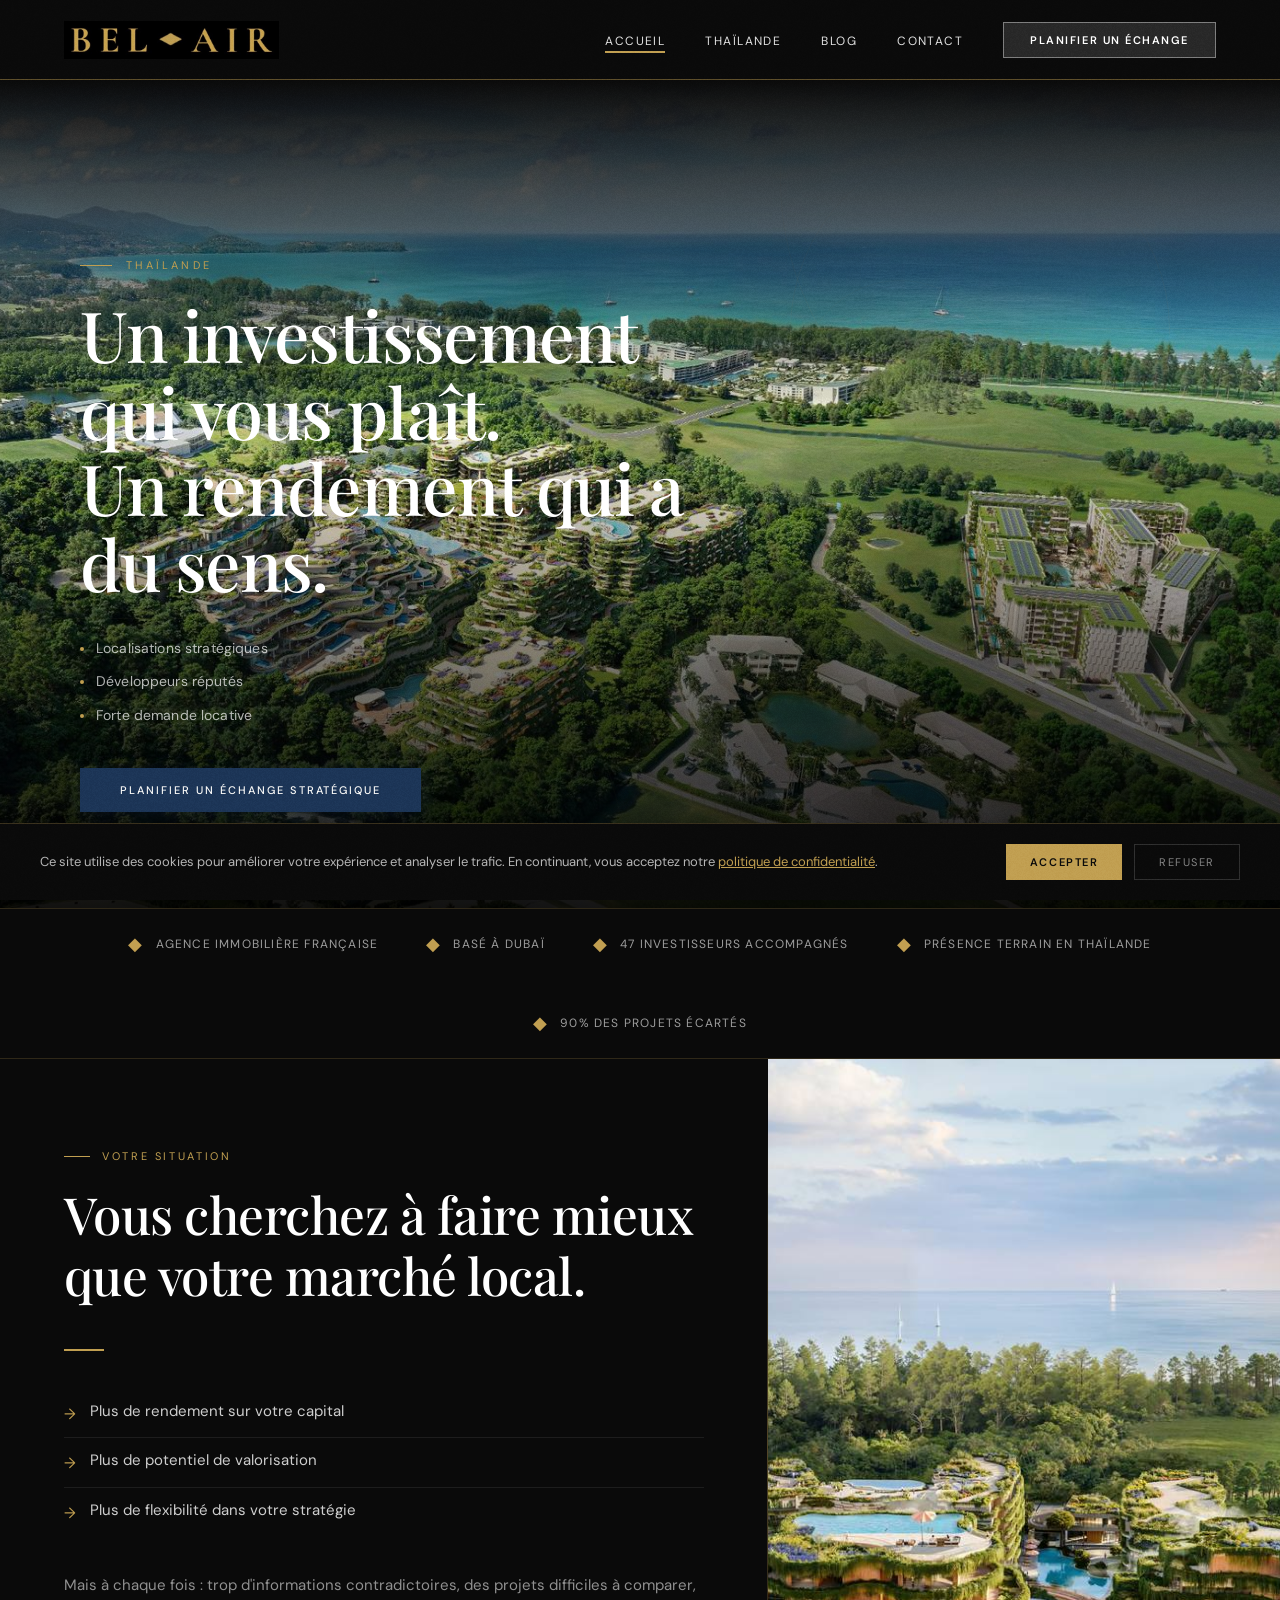
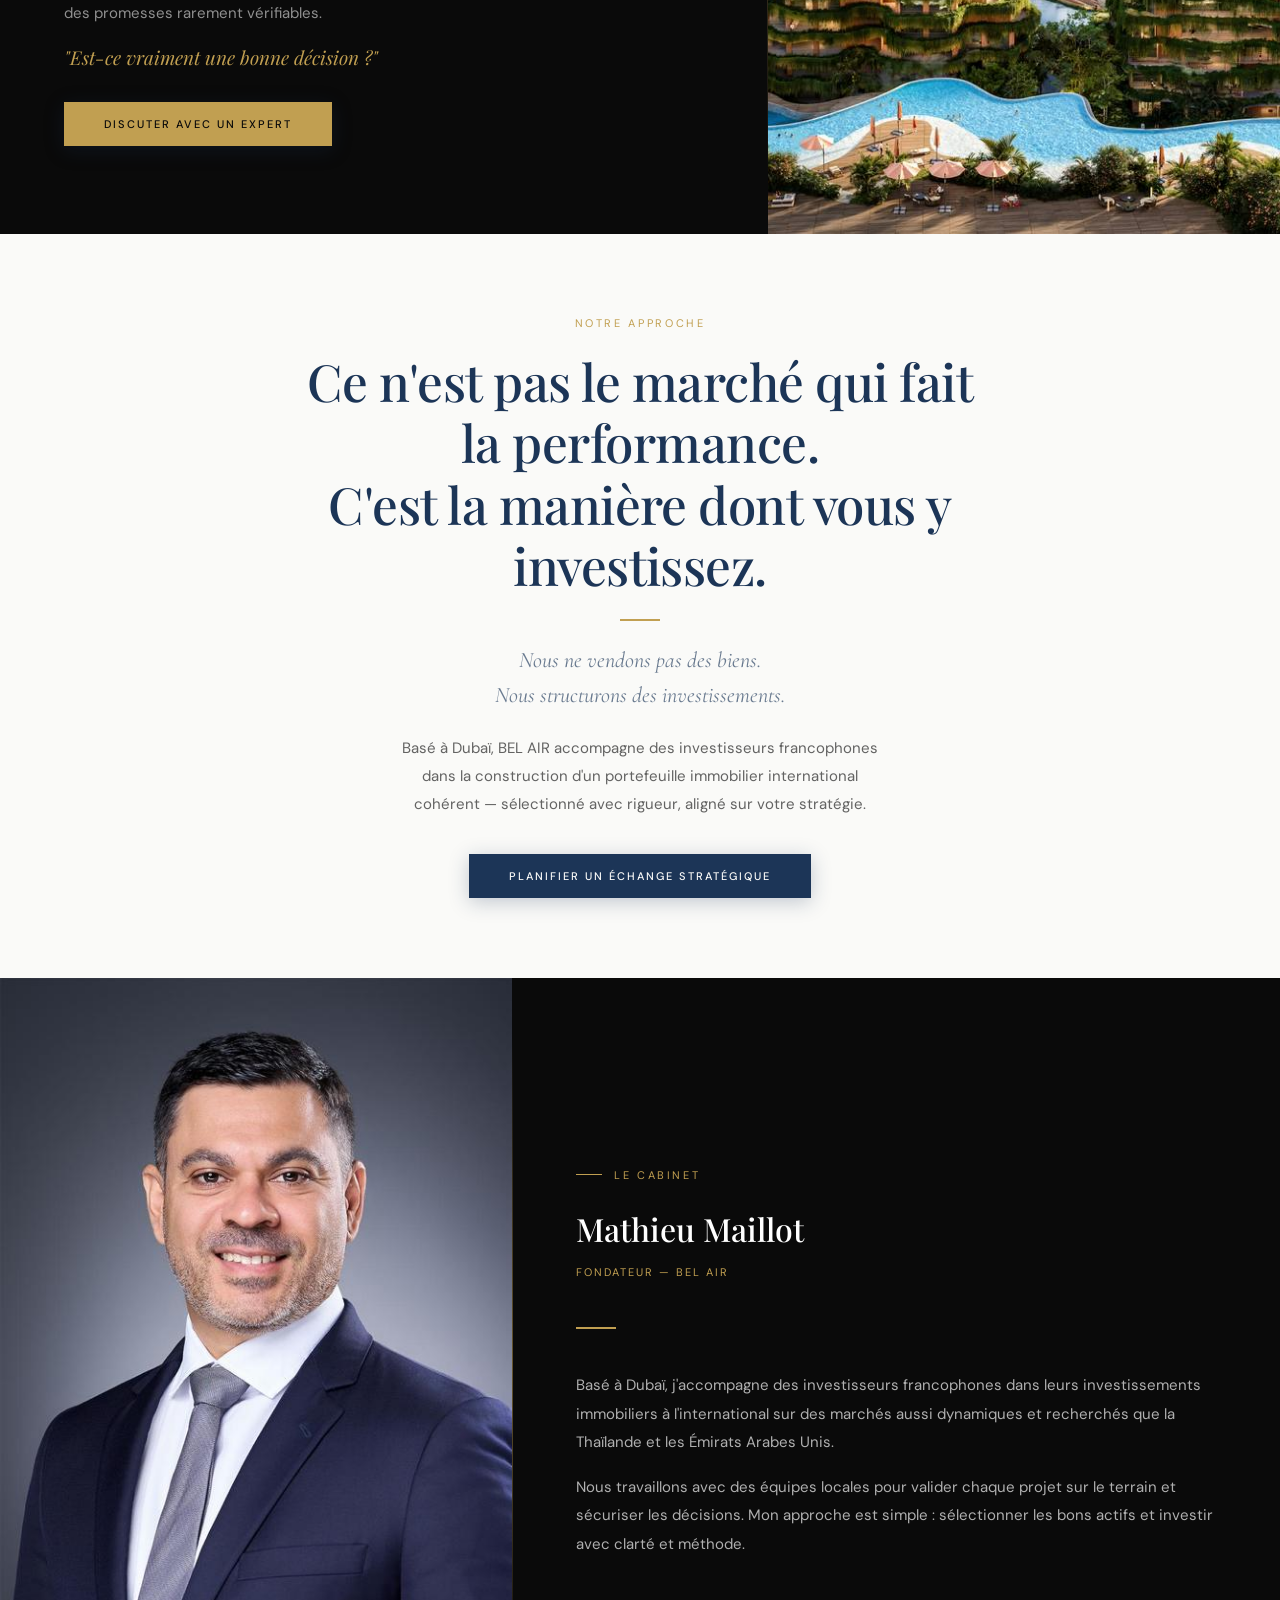
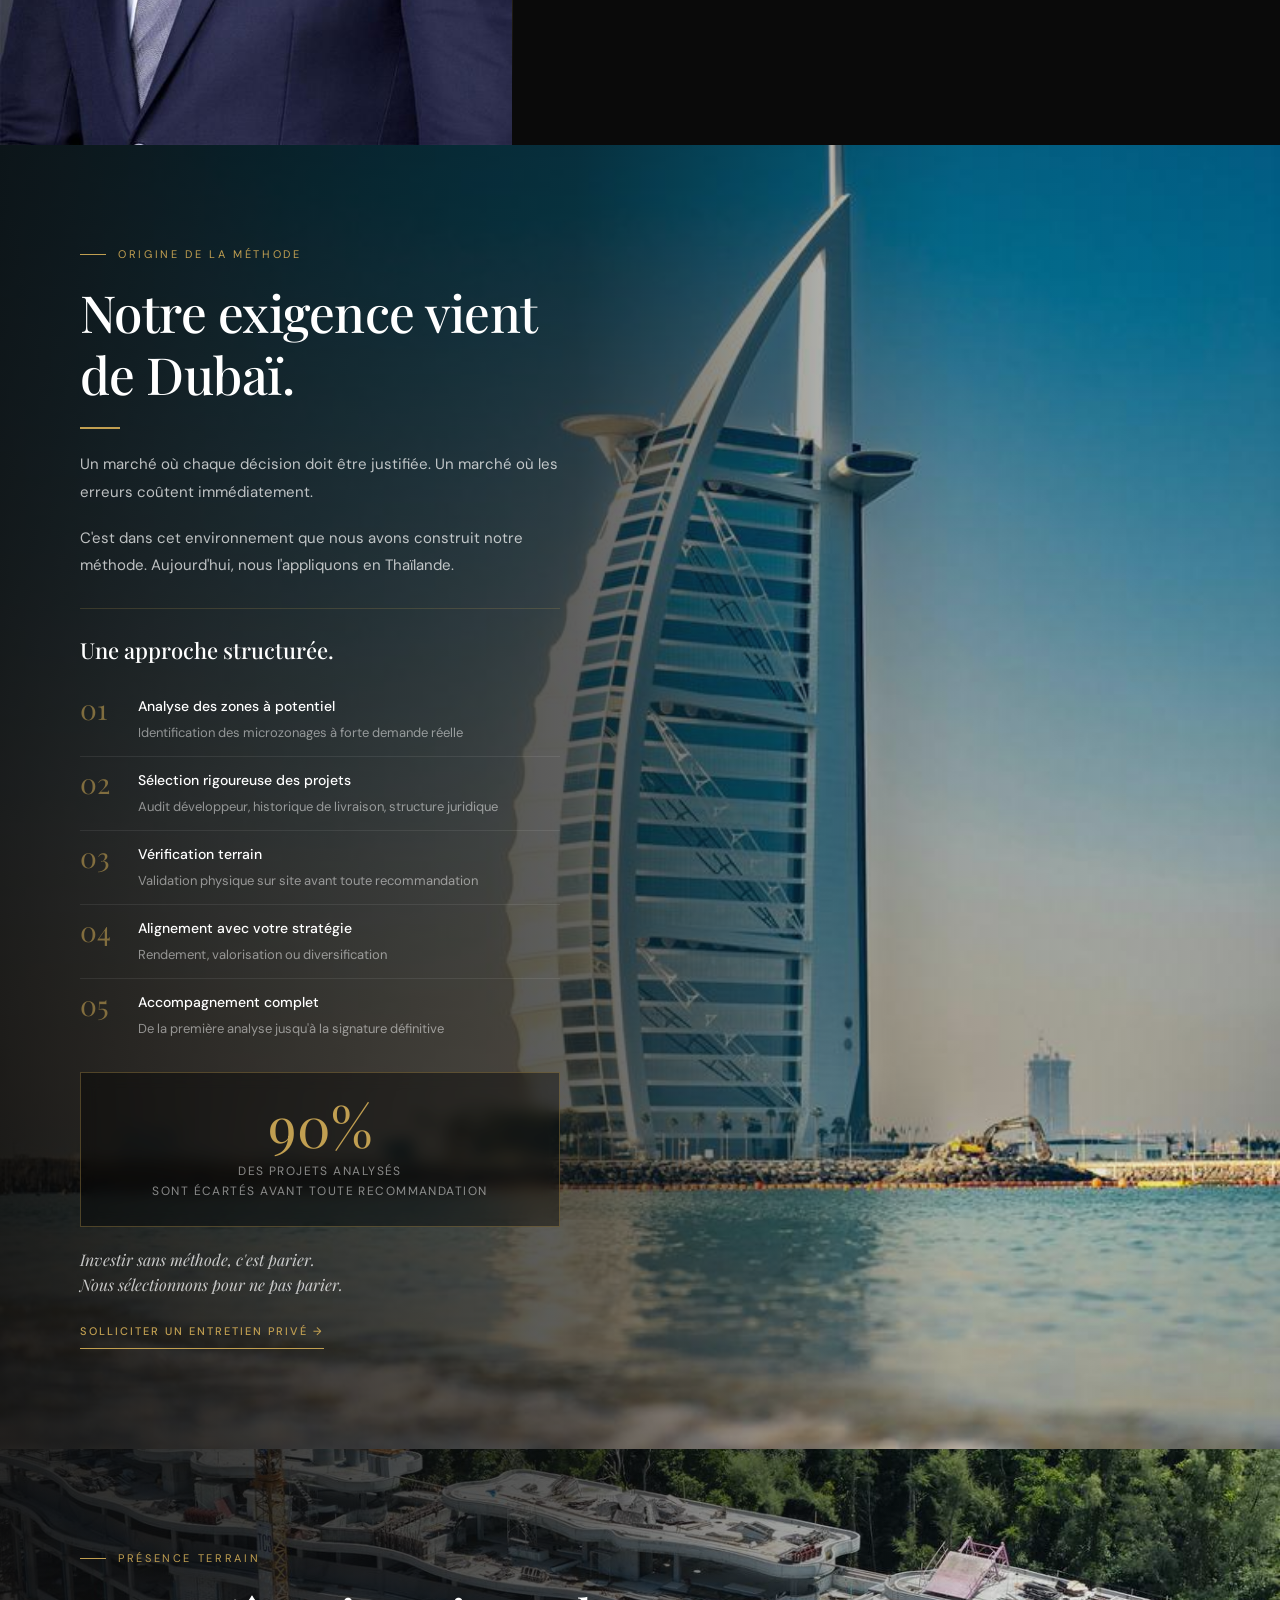
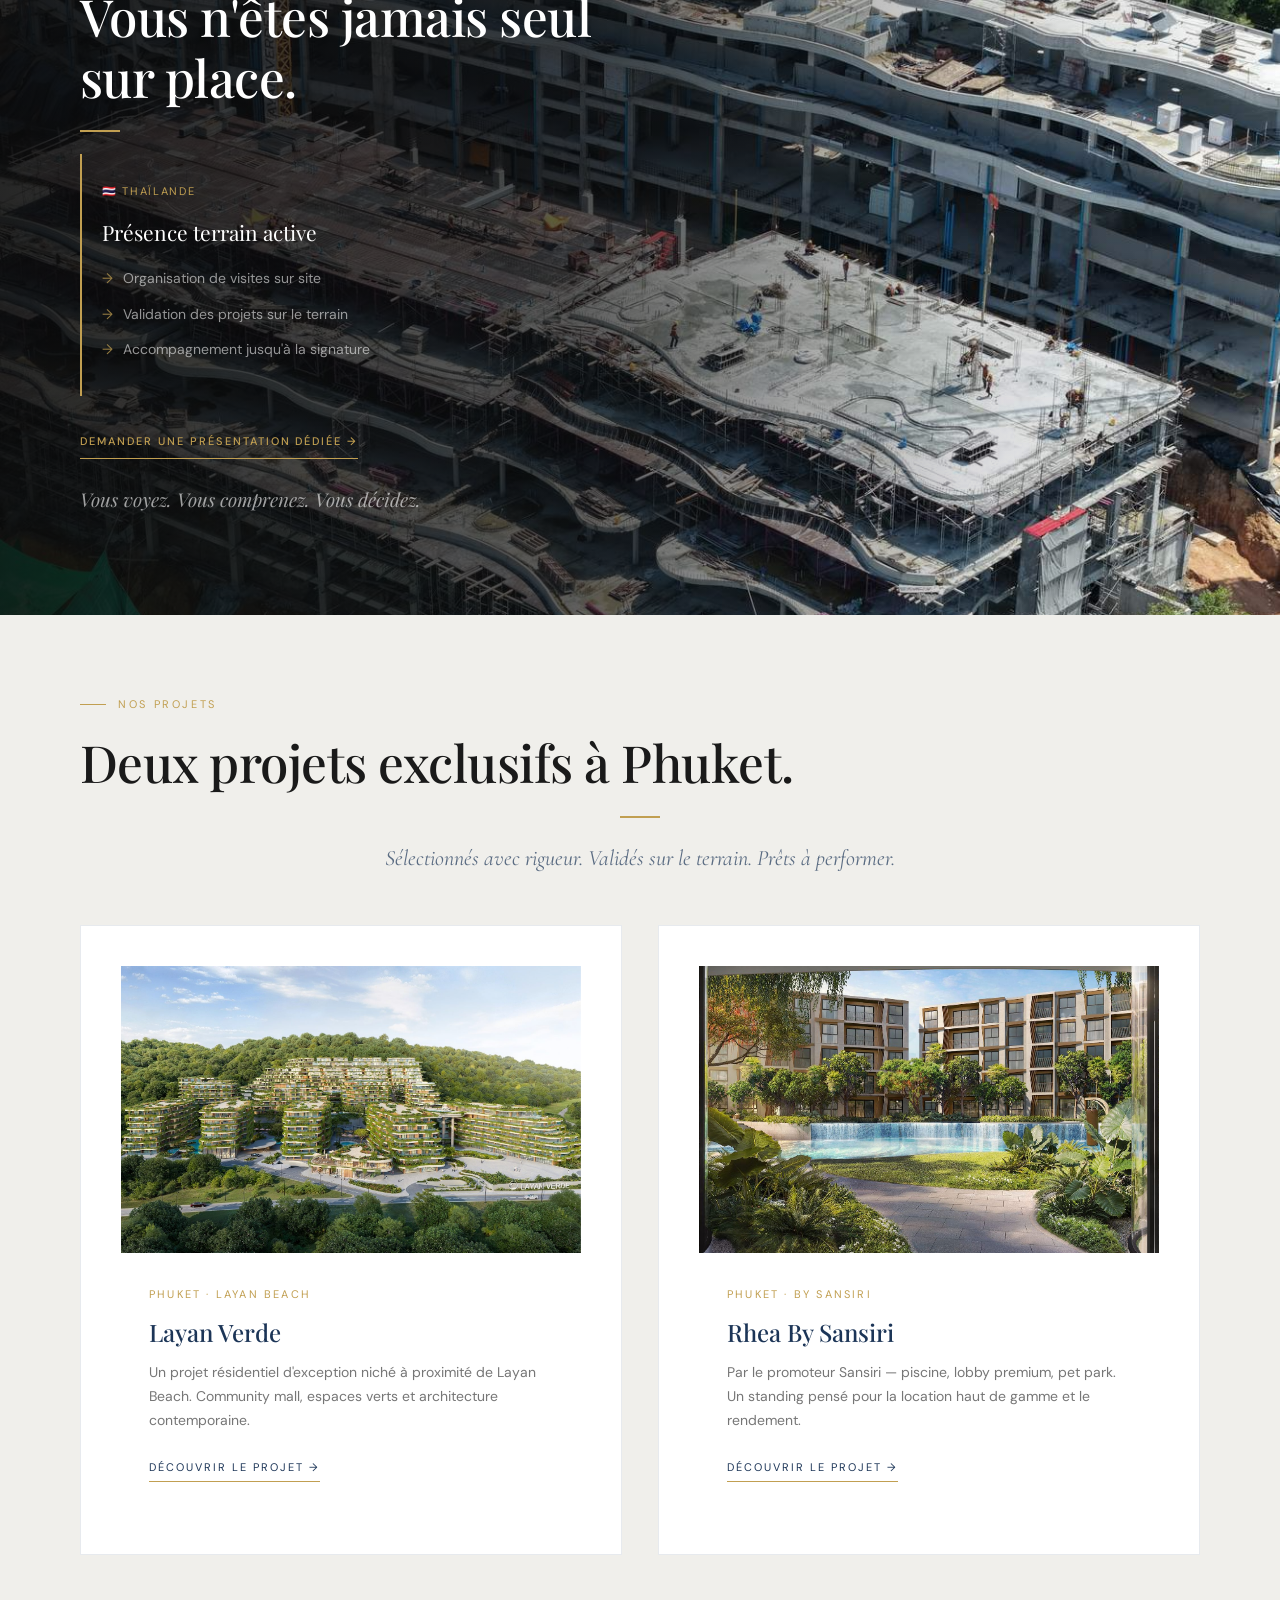
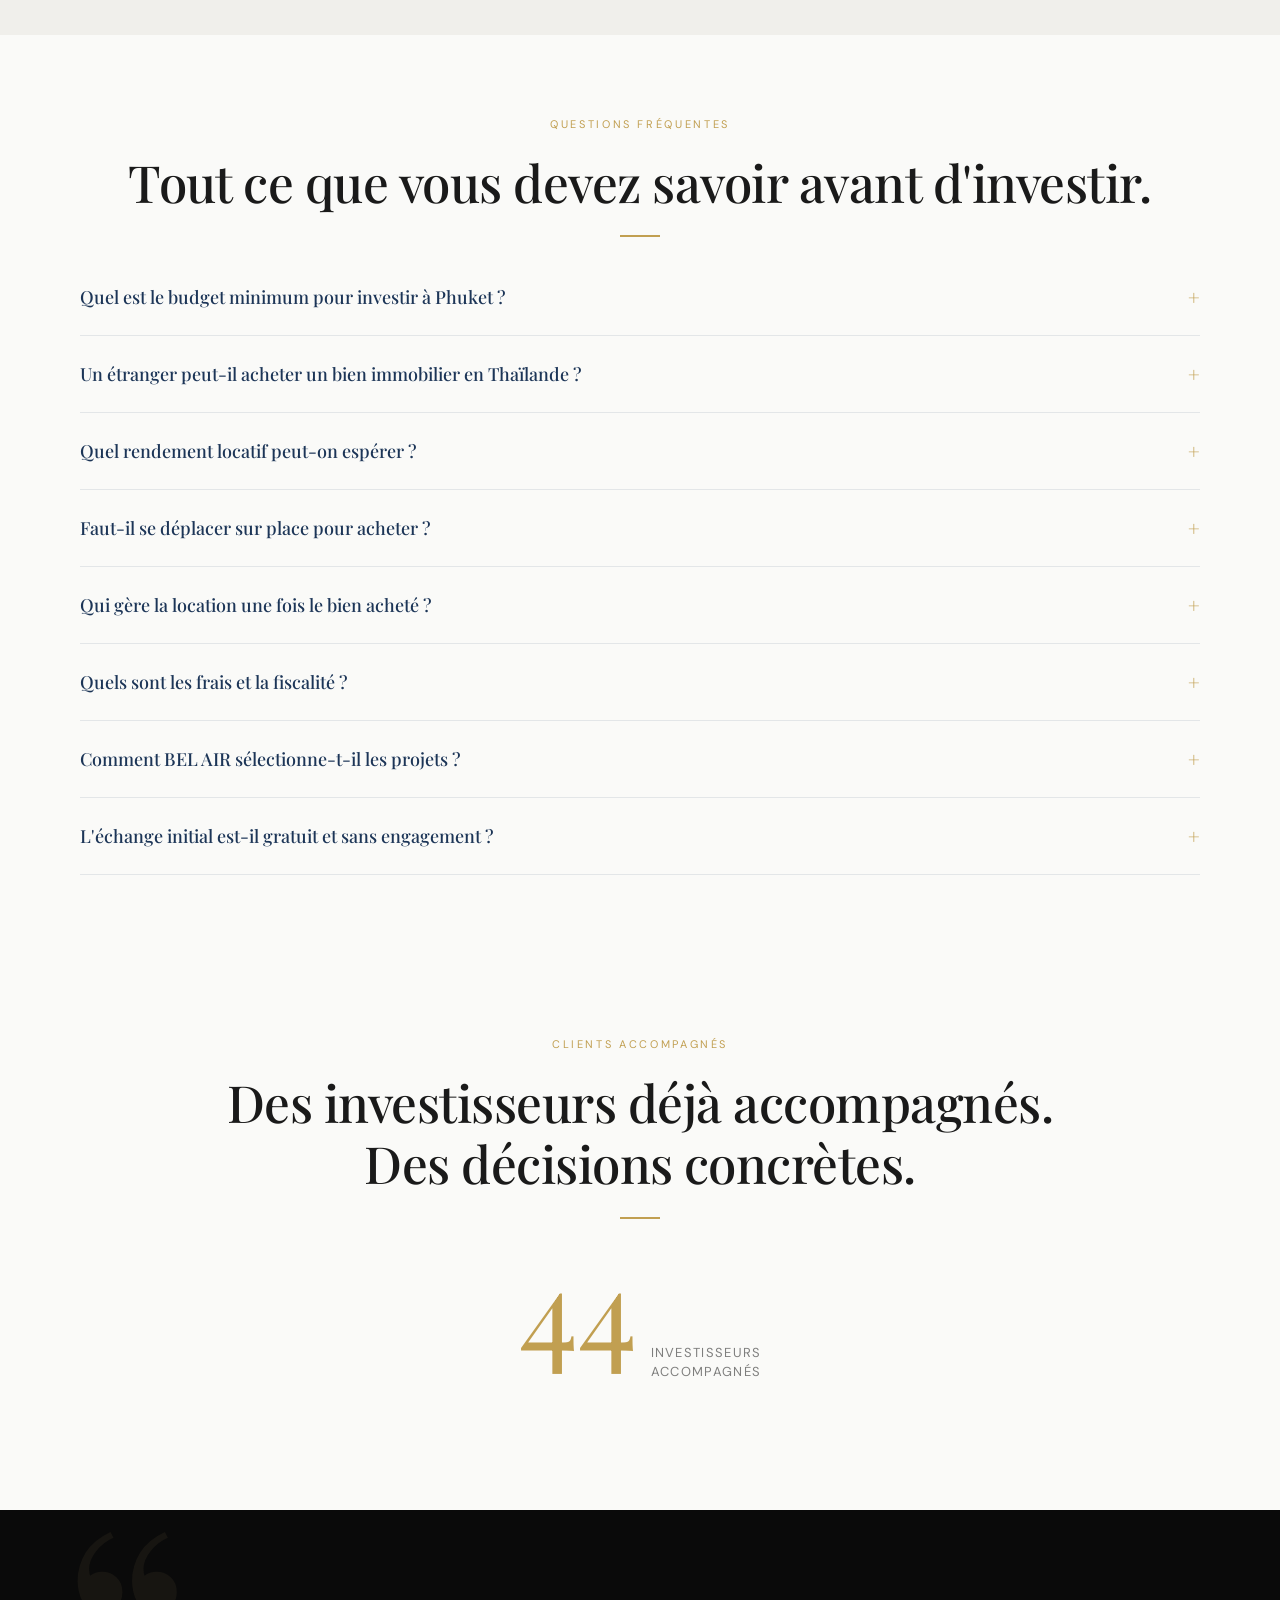
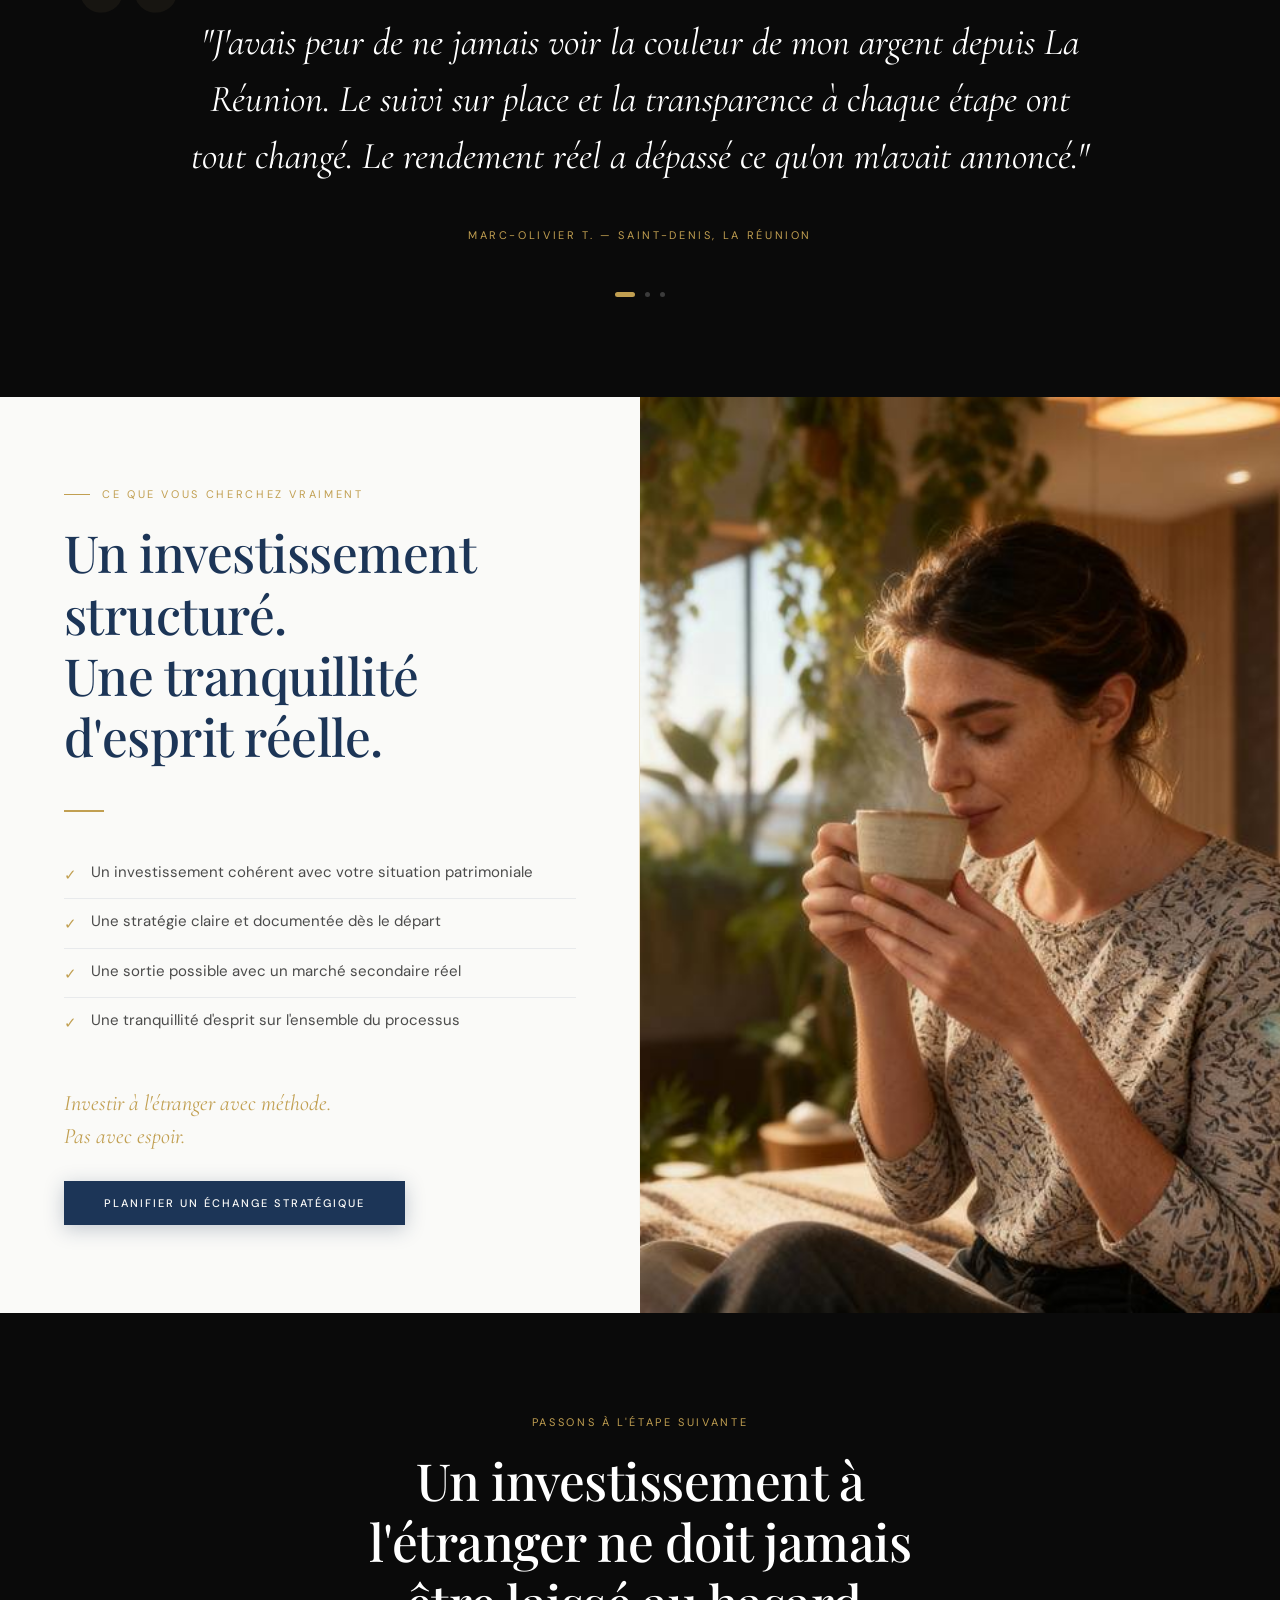
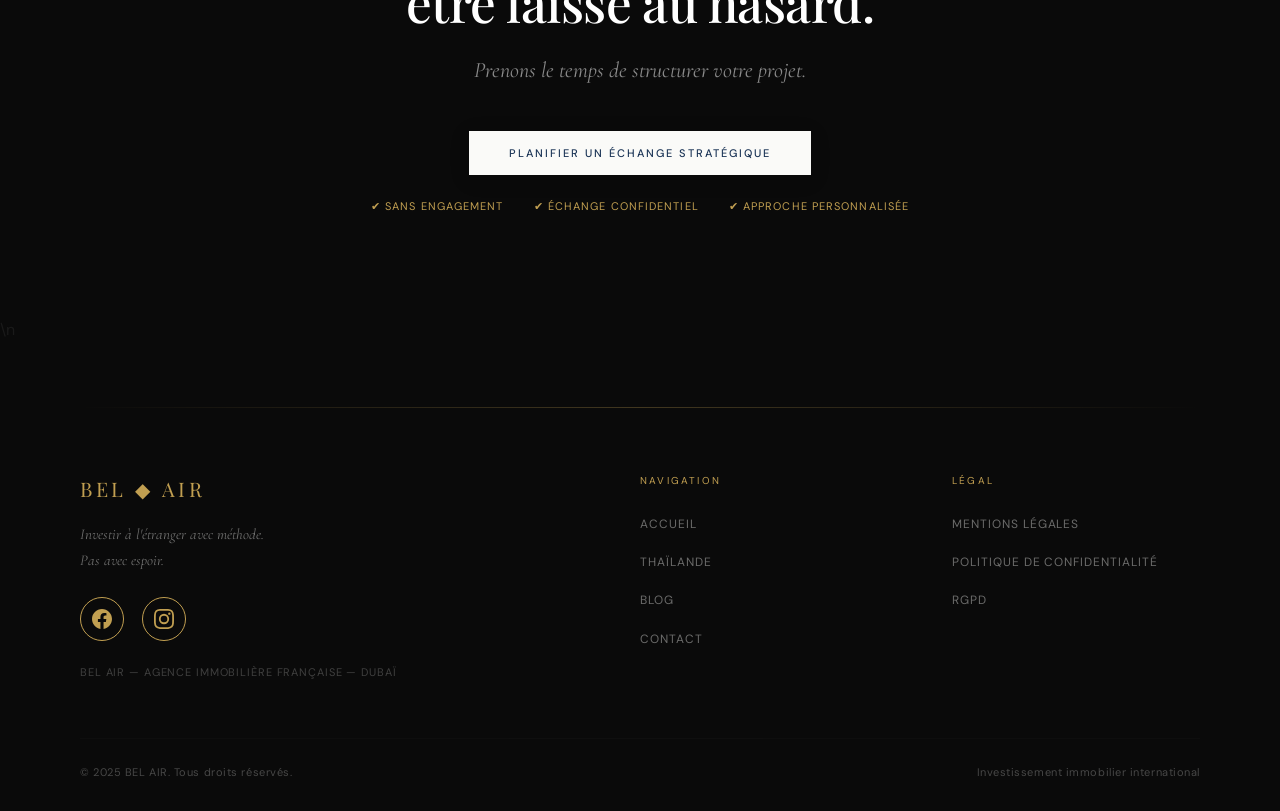
<file: index.html>
<!DOCTYPE html>
<html lang="fr">
<head>
<meta charset="UTF-8">
<meta name="viewport" content="width=device-width, initial-scale=1.0">
<meta name="theme-color" content="#0A0A0A">
<meta name="apple-mobile-web-app-status-bar-style" content="black">
<meta name="description" content="BEL AIR accompagne les investisseurs francophones dans leurs investissements immobiliers en Thaïlande. Cabinet basé à Dubaï. Sélection rigoureuse, présence terrain, accompagnement complet.">
<meta name="keywords" content="BEL AIR, belair, real estate, Réunion, Thaïlande, Phuket, investissement immobilier, investir à l'étranger, immobilier international, BEL AIR, Dubaï, Réunion, La Réunion, DOM-TOM, patrimoine, rendement locatif, investissement premium, real estate, condominium Phuket, Mathieu Maillot">
<meta name="author" content="BEL AIR">
<meta name="robots" content="index, follow">
<meta name="google-site-verification" content="bJjUm_e32xHuKBI3lbX02TAKjCIt1I6JP5qzhAnnUXE" />
<meta property="og:title" content="BEL AIR — Investissement immobilier international premium">
<meta property="og:description" content="Investir à l'étranger avec méthode. Pas avec espoir. Cabinet basé à Dubaï, présence terrain en Thaïlande. 90% des projets analysés sont écartés.">
<meta property="og:type" content="website">
<meta property="og:locale" content="fr_FR">
<meta property="og:site_name" content="BEL AIR">
<meta property="og:image" content="https://www.belair-realestate.com/assets/images/hero-thailand.jpg">
<meta property="og:url" content="https://www.belair-realestate.com">
<meta name="twitter:card" content="summary_large_image">
<meta name="twitter:title" content="BEL AIR — Investissement immobilier international">
<meta name="twitter:image" content="https://www.belair-realestate.com/assets/images/hero-thailand.jpg">
<meta name="twitter:description" content="Investir à l'étranger avec méthode. Pas avec espoir. 47 investisseurs accompagnés. Thaïlande.">
<link rel="alternate" hreflang="fr" href="https://www.belair-realestate.com">
<link rel="canonical" href="https://www.belair-realestate.com">
<link rel="icon" type="image/x-icon" href="favicon.ico">
<link rel="apple-touch-icon" href="assets/images/apple-touch-icon.png">
<title>BEL AIR — Investir à l'étranger avec méthode. Pas avec espoir.</title>
<link rel="preconnect" href="https://fonts.googleapis.com">
<link rel="preconnect" href="https://formspree.io">
<link href="https://fonts.googleapis.com/css2?family=Playfair+Display:ital,wght@0,400;0,500;0,600;1,400;1,500&family=Cormorant+Garamond:ital,wght@0,300;0,400;1,300;1,400&family=DM+Sans:wght@300;400;500&display=swap" rel="stylesheet">
<link rel="stylesheet" href="css/style.css">
<script type="application/ld+json">
{
  "@context": "https://schema.org",
  "@type": "RealEstateAgent",
  "name": "BEL AIR Real Estate",
  "description": "Agence immobilière française spécialisée dans l'investissement immobilier en Thaïlande. Basée à Dubaï, présence terrain à Phuket.",
  "url": "https://www.belair-realestate.com",
  "logo": "https://www.belair-realestate.com/assets/images/logo-nav.jpg",
  "image": "https://www.belair-realestate.com/assets/images/hero-thailand.jpg",
  "email": "mathieu.maillot.pro@gmail.com",
  "founder": {
    "@type": "Person",
    "name": "Mathieu Maillot",
    "jobTitle": "Fondateur"
  },
  "address": {
    "@type": "PostalAddress",
    "addressLocality": "Dubaï",
    "addressCountry": "AE"
  },
  "areaServed": [
    { "@type": "Country", "name": "Thaïlande" },
    { "@type": "City", "name": "Phuket" }
  ],
  "sameAs": [
    "https://www.facebook.com/people/Bel-Air-Real-Estate/61575490752760/",
    "https://www.instagram.com/belair.international/"
  ],
  "priceRange": "110 000€ - 1 000 000€+"
}
</script>
<script type="application/ld+json">
{
  "@context": "https://schema.org",
  "@type": "FAQPage",
  "mainEntity": [
    {"@type":"Question","name":"Quel est le budget minimum pour investir à Phuket ?","acceptedAnswer":{"@type":"Answer","text":"Nos projets démarrent à partir de 110 000 € pour un condominium en pleine propriété (freehold)."}},
    {"@type":"Question","name":"Un étranger peut-il acheter un bien immobilier en Thaïlande ?","acceptedAnswer":{"@type":"Answer","text":"Oui. Les étrangers peuvent acquérir un condominium en pleine propriété (freehold) sans restriction."}},
    {"@type":"Question","name":"Quel rendement locatif peut-on espérer ?","acceptedAnswer":{"@type":"Answer","text":"Nos projets affichent un rendement net de 7 à 10 % par an. La location courte durée peut atteindre 8 à 12 % brut."}},
    {"@type":"Question","name":"Faut-il se déplacer sur place pour acheter ?","acceptedAnswer":{"@type":"Answer","text":"Non, le processus peut être réalisé à distance. Nous recommandons un voyage découverte sur place."}},
    {"@type":"Question","name":"Qui gère la location une fois le bien acheté ?","acceptedAnswer":{"@type":"Answer","text":"Chaque projet dispose d\u0027un gestionnaire locatif intégré (property management)."}},
    {"@type":"Question","name":"Quels sont les frais et la fiscalité ?","acceptedAnswer":{"@type":"Answer","text":"Frais d\u0027acquisition faibles : 1 à 2 % du prix. Pas de taxe foncière significative."}},
    {"@type":"Question","name":"Comment BEL AIR sélectionne-t-il les projets ?","acceptedAnswer":{"@type":"Answer","text":"90 % des projets analysés sont écartés. Méthode en 5 étapes avec audit du promoteur."}},
    {"@type":"Question","name":"L\u0027échange initial est-il gratuit ?","acceptedAnswer":{"@type":"Answer","text":"Oui, 100 % gratuit, confidentiel et sans engagement."}}
  ]
}
</script>
<script type="application/ld+json">
{
  "@context": "https://schema.org",
  "@type": "Blog",
  "name": "BEL AIR — Blog investissement immobilier",
  "url": "https://www.belair-realestate.com/#blog",
  "description": "Analyses de marché, rendement locatif et conseils d'investissement immobilier en Thaïlande par BEL AIR.",
  "publisher": {
    "@type": "Organization",
    "name": "BEL AIR Real Estate",
    "logo": {"@type": "ImageObject", "url": "https://www.belair-realestate.com/assets/images/logo-nav.jpg"}
  },
  "blogPost": [
    {
      "@type": "BlogPosting",
      "headline": "Pourquoi investir à Phuket : opportunités et perspectives pour les étrangers",
      "datePublished": "2025-04-15",
      "author": {"@type": "Person", "name": "Mathieu Maillot"},
      "image": "https://www.belair-realestate.com/assets/images/blog/phuket-opportunites.jpg",
      "url": "https://www.belair-realestate.com/#article-phuket-opportunites"
    },
    {
      "@type": "BlogPosting",
      "headline": "Investir à Phuket : tout savoir sur l'immobilier et le rendement locatif",
      "datePublished": "2025-04-08",
      "author": {"@type": "Person", "name": "Mathieu Maillot"},
      "image": "https://www.belair-realestate.com/assets/images/blog/phuket-guide.jpg",
      "url": "https://www.belair-realestate.com/#article-phuket-guide"
    },
    {
      "@type": "BlogPosting",
      "headline": "Phuket immobilier : investir dans les quartiers de Bang Tao et Surin",
      "datePublished": "2025-04-01",
      "author": {"@type": "Person", "name": "Mathieu Maillot"},
      "image": "https://www.belair-realestate.com/assets/images/blog/phuket-bang-tao-surin.jpg",
      "url": "https://www.belair-realestate.com/#article-phuket-bang-tao-surin"
    },
    {
      "@type": "BlogPosting",
      "headline": "Airbnb à Phuket : le vrai potentiel de rentabilité locative",
      "datePublished": "2025-03-25",
      "author": {"@type": "Person", "name": "Mathieu Maillot"},
      "image": "https://www.belair-realestate.com/assets/images/blog/phuket-rentabilite.jpg",
      "url": "https://www.belair-realestate.com/#article-phuket-rentabilite"
    },
    {
      "@type": "BlogPosting",
      "headline": "Airbnb à Phuket : optimiser la rentabilité de la location courte durée",
      "datePublished": "2025-03-18",
      "author": {"@type": "Person", "name": "Mathieu Maillot"},
      "image": "https://www.belair-realestate.com/assets/images/blog/phuket-airbnb.jpg",
      "url": "https://www.belair-realestate.com/#article-phuket-airbnb"
    }
  ]
}
</script>
<script type="application/ld+json">
[
  {
    "@context": "https://schema.org",
    "@type": "RealEstateListing",
    "name": "Layan Verde — Condominium Phuket",
    "description": "Projet résidentiel d'exception à proximité de Layan Beach, Phuket. Condominium à partir de 160 000€, rendement 8-10% net, livraison Q4 2027.",
    "url": "https://www.belair-realestate.com/#project-layan-verde",
    "image": "https://www.belair-realestate.com/assets/images/projects/layan-verde/General.jpg",
    "offers": {
      "@type": "Offer",
      "price": "160000",
      "priceCurrency": "EUR",
      "availability": "https://schema.org/PreOrder"
    },
    "address": {
      "@type": "PostalAddress",
      "addressLocality": "Phuket",
      "addressRegion": "Layan Beach",
      "addressCountry": "TH"
    }
  },
  {
    "@context": "https://schema.org",
    "@type": "RealEstateListing",
    "name": "Rhea By Sansiri — Condominium Phuket",
    "description": "Projet développé par Sansiri à Phuket. Condominium à partir de 110 000€, rendement 7-8% net, livraison Q4 2027. Piscine, lobby premium, pet park.",
    "url": "https://www.belair-realestate.com/#project-rhea-sansini",
    "image": "https://www.belair-realestate.com/assets/images/projects/rhea-sansini/POOL.jpg",
    "offers": {
      "@type": "Offer",
      "price": "110000",
      "priceCurrency": "EUR",
      "availability": "https://schema.org/PreOrder"
    },
    "address": {
      "@type": "PostalAddress",
      "addressLocality": "Phuket",
      "addressCountry": "TH"
    }
  }
]
</script>
</head>
<body>

<noscript><style>.page{display:block!important}.page:not(#page-home){display:none!important}</style></noscript>
<canvas id="grain-canvas"></canvas>
<div id="cursor-dot"></div>
<div id="cursor-ring"></div>

<!-- ===================== NAV ===================== -->
<nav id="navbar">
  <div class="nav-logo" onclick="showPage('home')">
    <img src="assets/images/logo-nav.jpg" alt="BEL AIR" class="nav-logo-img" style="height:38px;width:auto;display:block;">
  </div>
  <ul class="nav-links">
    <li><a href="#" id="nav-home" class="active" onclick="showPage('home'); return false;">Accueil</a></li>
    <li><a href="#" id="nav-thai" onclick="showPage('thai'); return false;">Thaïlande</a></li>
    <li><a href="#" id="nav-blog" onclick="showPage('blog'); return false;">Blog</a></li>
    <li><a href="#" id="nav-contact" onclick="showPage('contact'); return false;">Contact</a></li>
    <li><button class="nav-cta-btn" onclick="openModal()">Planifier un échange</button></li>
  </ul>
  <button class="hamburger" onclick="openMobile()" aria-label="Menu">
    <span></span><span></span><span></span>
  </button>
</nav>

<!-- Mobile menu -->
<div class="mobile-menu" id="mobileMenu">
  <img src="assets/images/logo-mobile.jpg" alt="BEL AIR" style="height:48px;width:auto;display:block;margin-bottom:24px;">
  <button class="mobile-close" onclick="closeMobile()">×</button>
  <a href="#" onclick="showPage('home'); closeMobile(); return false;">Accueil</a>
  <a href="#" onclick="showPage('thai'); closeMobile(); return false;">Thaïlande</a>
  <a href="#" onclick="showPage('blog'); closeMobile(); return false;">Blog</a>
  <a href="#" onclick="showPage('contact'); closeMobile(); return false;">Contact</a>
  <button class="btn btn-primary-lt" style="margin-top:12px;" onclick="openModal(); closeMobile();">Planifier un échange</button>
</div>

<!-- ===================== PAGE ACCUEIL ===================== -->
<div class="page active" id="page-home">

<!-- HERO -->
  <div class="hero" id="hero">

    <!-- Slide 1 - Thaïlande -->
    <div class="slide active slide-th" style="background-image:url('assets/images/hero-thailand.jpg'); background-size:cover; background-position:center;">
      <div class="slide-geo">
        <div class="geo-ring r1"></div>
        <div class="geo-ring r2"></div>
        <div class="geo-ring r3"></div>
        <div class="geo-ring r4"></div>
        <div class="geo-line-h gl1"></div>
        <div class="geo-line-h gl2"></div>
      </div>
      <div class="slide-overlay"></div>
      <div class="slide-content">
        <div class="slide-country-label">Thaïlande</div>
        <h1 class="slide-title">Un investissement qui vous plaît.<br>Un rendement qui a du sens.</h1>
        <div class="slide-bullets" style="margin-top:36px;">
          <div class="slide-bullet">Localisations stratégiques</div>
          <div class="slide-bullet">Développeurs réputés</div>
          <div class="slide-bullet">Forte demande locative</div>
        </div>
        <button class="btn btn-primary" onclick="openModal()">Planifier un échange stratégique</button>
      </div>
    </div>


  </div>

  

<!-- TRUST BAR -->
  <div class="trust-bar">
    <div class="trust-item"><span class="trust-icon">◆</span> Agence immobilière française</div>
    <div class="trust-item"><span class="trust-icon">◆</span> Basé à Dubaï</div>
    <div class="trust-item"><span class="trust-icon">◆</span> 47 investisseurs accompagnés</div>
    <div class="trust-item"><span class="trust-icon">◆</span> Présence terrain en Thaïlande</div>
    <div class="trust-item"><span class="trust-icon">◆</span> 90% des projets écartés</div>
  </div>

<!-- S2 — IDENTIFICATION -->
  <section style="display:grid; grid-template-columns:3fr 2fr; min-height:580px; overflow:hidden;">

    <!-- Colonne gauche : fond noir opaque, texte -->
    <div style="
      background: #0A0A0A;
      padding: 88px 64px;
      display: flex;
      flex-direction: column;
      justify-content: center;
      position: relative;
    ">
      <!-- Séparateur vertical doré -->
      <div style="position:absolute; right:0; top:60px; bottom:60px; width:1px; background:linear-gradient(to bottom, transparent, rgba(193,159,81,0.4), transparent);"></div>

      <div class="sec-label reveal" style="color:var(--gold);">Votre situation</div>
      <h2 class="sec-title reveal" style="color:white; font-size:clamp(26px,3vw,42px); margin-bottom:20px;">Vous cherchez à faire mieux que votre marché local.</h2>
      <div class="gold-bar reveal reveal-delay-1"></div>

      <ul class="check-list" style="margin:16px 0;">
        <li style="border-color:rgba(255,255,255,0.08);"><span class="ci">→</span><span style="color:rgba(255,255,255,0.80);">Plus de rendement sur votre capital</span></li>
        <li style="border-color:rgba(255,255,255,0.08);"><span class="ci">→</span><span style="color:rgba(255,255,255,0.80);">Plus de potentiel de valorisation</span></li>
        <li style="border-color:rgba(255,255,255,0.08);"><span class="ci">→</span><span style="color:rgba(255,255,255,0.80);">Plus de flexibilité dans votre stratégie</span></li>
      </ul>

      <p style="margin-top:20px; font-size:15px; line-height:1.85; color:rgba(255,255,255,0.55);">Mais à chaque fois : trop d'informations contradictoires, des projets difficiles à comparer, des promesses rarement vérifiables.</p>

      <p style="margin-top:16px; font-family:'Playfair Display',serif; font-style:italic; font-size:19px; color:var(--gold); line-height:1.4;">"Est-ce vraiment une bonne décision ?"</p>

      <div class="btn-row" style="margin-top:32px;">
        <button class="btn btn-primary" style="background:var(--gold);color:#0A0A0A;" onclick="openModal()">Discuter avec un expert</button>
      </div>
    </div>

    <!-- Colonne droite : photo pure, zéro overlay -->
    <div style="position:relative; overflow:hidden;">
      <img loading="lazy" 
        src="assets/images/property-phuket.jpg" 
        alt="Layan Verde — Phuket, Thaïlande"
        style="
          width:100%; 
          height:100%; 
          object-fit:cover; 
          object-position:center center;
          display:block;
          transition: transform 0.8s cubic-bezier(0.25,0.46,0.45,0.94);
        "
        onmouseover="this.style.transform='scale(1.04)'"
        onmouseout="this.style.transform='scale(1)'"
      >
    </div>

  </section>

  

<!-- S4 — POSITIONNEMENT -->
  <section class="sec sec-center" style="background:var(--cream);">
    <div style="max-width:680px; margin:0 auto;">
      <div class="sec-label center">Notre approche</div>
      <h2 class="sec-title" style="color:var(--navy);">Ce n'est pas le marché qui fait la performance.<br>C'est la manière dont vous y investissez.</h2>
      <div class="gold-bar center"></div>
      <p style="font-family:'Cormorant Garamond',serif; font-size:22px; font-style:italic; color:rgba(28,53,87,0.65); margin-bottom:22px; line-height:1.6;">Nous ne vendons pas des biens.<br>Nous structurons des investissements.</p>
      <p style="font-size:15px; color:rgba(26,26,26,0.68); max-width:500px; margin:0 auto 36px; line-height:1.85;">Basé à Dubaï, BEL AIR accompagne des investisseurs francophones dans la construction d'un portefeuille immobilier international cohérent — sélectionné avec rigueur, aligné sur votre stratégie.</p>
      
      <button class="btn btn-primary" onclick="openModal()">Planifier un échange stratégique</button>
    </div>
  </section>


  <!-- S8 — FONDATEUR -->
  <section style="display:grid; grid-template-columns:2fr 3fr; min-height:520px; overflow:hidden;">
    <div style="position:relative; overflow:hidden;">
      <img loading="lazy" src="assets/images/portrait-fondateur.jpg" alt="Mathieu Maillot — Fondateur BEL AIR"
        style="width:100%;height:100%;object-fit:cover;object-position:center 15%;display:block;transition:transform 0.8s cubic-bezier(0.25,0.46,0.45,0.94);"
        onmouseover="this.style.transform='scale(1.04)'"
        onmouseout="this.style.transform='scale(1)'">
    </div>

    <div style="
      background: #0A0A0A;
      padding: 88px 64px;
      display: flex;
      flex-direction: column;
      justify-content: center;
      position: relative;
    ">
      <div style="position:absolute; left:0; top:60px; bottom:60px; width:1px; background:linear-gradient(to bottom, transparent, rgba(193,159,81,0.5), transparent);"></div>
      
      <div class="sec-label" style="color:var(--gold);">Le cabinet</div>
      <div style="font-family:'Playfair Display',serif; font-size:32px; color:white; margin-bottom:6px; font-weight:500;">Mathieu Maillot</div>
      <div style="font-size:11px; letter-spacing:0.18em; text-transform:uppercase; color:var(--gold); margin-bottom:24px;">Fondateur — BEL AIR</div>
      <div class="gold-bar"></div>
      <p style="font-size:15px; line-height:1.9; color:rgba(255,255,255,0.68); margin-top:20px;">Basé à Dubaï, j'accompagne des investisseurs francophones dans leurs investissements immobiliers à l'international sur des marchés aussi dynamiques et recherchés que la Thaïlande et les Émirats Arabes Unis.</p>
      <p style="font-size:15px; line-height:1.9; color:rgba(255,255,255,0.68); margin-top:16px;">Nous travaillons avec des équipes locales pour valider chaque projet sur le terrain et sécuriser les décisions. Mon approche est simple : sélectionner les bons actifs et investir avec clarté et méthode.</p>
    </div>
  </section>

  

<!-- S7 — DUBAÏ + MÉTHODE (fullbleed avec Burj Al Arab) -->
  <section class="sec-fullbleed fb-dark" style="min-height:720px;">
    <div class="fb-bg" style="background-image:url('assets/images/dubai-skyline.jpg');"></div>
    <div class="fb-overlay fb-overlay-left"></div>
    <div class="fb-content" style="max-width:640px;">
      <div class="sec-label">Origine de la méthode</div>
      <h2 class="sec-title">Notre exigence vient de Dubaï.</h2>
      <div class="gold-bar"></div>

      <p style="font-size:15px; line-height:1.85; color:rgba(255,255,255,0.72); margin-bottom:18px;">Un marché où chaque décision doit être justifiée. Un marché où les erreurs coûtent immédiatement.</p>
      <p style="font-size:15px; line-height:1.85; color:rgba(255,255,255,0.72); margin-bottom:28px;">C'est dans cet environnement que nous avons construit notre méthode. Aujourd'hui, nous l'appliquons en Thaïlande.</p>

      <div style="border-top:1px solid rgba(193,159,81,0.2); padding-top:28px; margin-top:8px;">
        <h3 style="font-family:'Playfair Display',serif; font-size:22px; color:white; margin-bottom:20px;">Une approche structurée.</h3>

        <div style="margin-bottom:12px;">
          <div style="display:flex; gap:18px; padding:12px 0; border-bottom:1px solid rgba(255,255,255,0.08);">
            <span style="font-family:'Playfair Display',serif; font-size:28px; color:var(--gold); opacity:0.6; width:40px; flex-shrink:0; line-height:1;">01</span>
            <div><div style="font-size:14px; font-weight:500; color:white; margin-bottom:3px;">Analyse des zones à potentiel</div><div style="font-size:13px; color:rgba(255,255,255,0.5);">Identification des microzonages à forte demande réelle</div></div>
          </div>
          <div style="display:flex; gap:18px; padding:12px 0; border-bottom:1px solid rgba(255,255,255,0.08);">
            <span style="font-family:'Playfair Display',serif; font-size:28px; color:var(--gold); opacity:0.6; width:40px; flex-shrink:0; line-height:1;">02</span>
            <div><div style="font-size:14px; font-weight:500; color:white; margin-bottom:3px;">Sélection rigoureuse des projets</div><div style="font-size:13px; color:rgba(255,255,255,0.5);">Audit développeur, historique de livraison, structure juridique</div></div>
          </div>
          <div style="display:flex; gap:18px; padding:12px 0; border-bottom:1px solid rgba(255,255,255,0.08);">
            <span style="font-family:'Playfair Display',serif; font-size:28px; color:var(--gold); opacity:0.6; width:40px; flex-shrink:0; line-height:1;">03</span>
            <div><div style="font-size:14px; font-weight:500; color:white; margin-bottom:3px;">Vérification terrain</div><div style="font-size:13px; color:rgba(255,255,255,0.5);">Validation physique sur site avant toute recommandation</div></div>
          </div>
          <div style="display:flex; gap:18px; padding:12px 0; border-bottom:1px solid rgba(255,255,255,0.08);">
            <span style="font-family:'Playfair Display',serif; font-size:28px; color:var(--gold); opacity:0.6; width:40px; flex-shrink:0; line-height:1;">04</span>
            <div><div style="font-size:14px; font-weight:500; color:white; margin-bottom:3px;">Alignement avec votre stratégie</div><div style="font-size:13px; color:rgba(255,255,255,0.5);">Rendement, valorisation ou diversification</div></div>
          </div>
          <div style="display:flex; gap:18px; padding:12px 0;">
            <span style="font-family:'Playfair Display',serif; font-size:28px; color:var(--gold); opacity:0.6; width:40px; flex-shrink:0; line-height:1;">05</span>
            <div><div style="font-size:14px; font-weight:500; color:white; margin-bottom:3px;">Accompagnement complet</div><div style="font-size:13px; color:rgba(255,255,255,0.5);">De la première analyse jusqu'à la signature définitive</div></div>
          </div>
        </div>

        <div style="border:1px solid rgba(193,159,81,0.35); padding:24px; text-align:center; margin:20px 0; background:rgba(0,0,0,0.4); backdrop-filter:blur(8px);">
          <div style="font-family:'Playfair Display',serif; font-size:56px; color:var(--gold); line-height:1;">90%</div>
          <div style="font-size:12px; letter-spacing:0.12em; text-transform:uppercase; color:rgba(255,255,255,0.5); margin-top:8px;">des projets analysés<br>sont écartés avant toute recommandation</div>
        </div>

        <p style="font-family:'Playfair Display',serif; font-style:italic; font-size:16px; color:rgba(255,255,255,0.75); line-height:1.6; margin-bottom:16px;">Investir sans méthode, c'est parier.<br>Nous sélectionnons pour ne pas parier.</p>

        <button class="btn-t" onclick="openModal()" style="color:var(--gold);">Solliciter un entretien privé →</button>
      </div>
    </div>
  </section>

<!-- S6 — TERRAIN -->
  <section class="sec-fullbleed fb-dark" style="min-height:620px;">
    <div class="fb-bg" style="background-image:url('assets/images/terrain-bg.jpg');"></div>
    <div class="fb-overlay fb-overlay-left"></div>
    <div class="fb-content">
      <div class="sec-label">Présence terrain</div>
      <h2 class="sec-title">Vous n'êtes jamais seul sur place.</h2>
      <div class="gold-bar"></div>
      <div class="terrain-card" style="border-left-color:var(--gold); padding-left:20px; margin-bottom:20px;">
        <div class="terrain-sub" style="color:var(--gold);">🇹🇭 Thaïlande</div>
        <div class="terrain-name">Présence terrain active</div>
        <ul class="arrow-list" style="margin-top:10px;">
          <li>Organisation de visites sur site</li>
          <li>Validation des projets sur le terrain</li>
          <li>Accompagnement jusqu'à la signature</li>
        </ul>
      </div>

      <div class="btn-row" style="margin-top:28px;">
        <button class="btn-t" onclick="openModal()" style="color:var(--gold);">Demander une présentation dédiée →</button>
      </div>
      <p style="font-family:'Playfair Display',serif; font-size:19px; font-style:italic; color:rgba(255,255,255,0.6); margin-top:24px;">Vous voyez. Vous comprenez. Vous décidez.</p>
    </div>
  </section>

  

<!-- S9 — NOS PROJETS EXCLUSIFS -->
  <section class="sec sec-linen">
    <div class="sec-label reveal">Nos projets</div>
    <h2 class="sec-title reveal">Deux projets exclusifs à Phuket.</h2>
    <div class="gold-bar reveal reveal-delay-1"></div>
    <p style="font-family:'Cormorant Garamond',serif; font-size:22px; font-style:italic; color:var(--navy); text-align:center; max-width:640px; margin:0 auto 48px; opacity:0.7;">Sélectionnés avec rigueur. Validés sur le terrain. Prêts à performer.</p>
    <div class="mkt-grid">
      <div class="mkt-card" onclick="showPage('project-layan-verde')">
        <div class="img-zoom-wrap" style="overflow:hidden;"><img loading="lazy" src="assets/images/projects/layan-verde/General.jpg" style="width:100%;aspect-ratio:16/10;object-fit:cover;display:block;transition:transform 0.8s ease;" alt="Layan Verde — Phuket"></div>
        <div style="padding:32px 28px;">
          <div style="font-size:11px; letter-spacing:0.2em; text-transform:uppercase; color:var(--gold); margin-bottom:8px;">Phuket · Layan Beach</div>
          <div style="font-family:'Playfair Display',serif; font-size:24px; color:var(--navy); margin-bottom:8px; font-weight:500;">Layan Verde</div>
          <div style="font-size:14px; color:rgba(26,26,26,0.6); line-height:1.7; margin-bottom:20px;">Un projet résidentiel d'exception niché à proximité de Layan Beach. Community mall, espaces verts et architecture contemporaine.</div>
          <span class="blog-card-cta">Découvrir le projet →</span>
        </div>
      </div>
      <div class="mkt-card" onclick="showPage('project-rhea-sansini')">
        <div class="img-zoom-wrap" style="overflow:hidden;"><img loading="lazy" src="assets/images/projects/rhea-sansini/POOL.jpg" style="width:100%;aspect-ratio:16/10;object-fit:cover;display:block;transition:transform 0.8s ease;" alt="Rhea By Sansiri — Phuket"></div>
        <div style="padding:32px 28px;">
          <div style="font-size:11px; letter-spacing:0.2em; text-transform:uppercase; color:var(--gold); margin-bottom:8px;">Phuket · By Sansiri</div>
          <div style="font-family:'Playfair Display',serif; font-size:24px; color:var(--navy); margin-bottom:8px; font-weight:500;">Rhea By Sansiri</div>
          <div style="font-size:14px; color:rgba(26,26,26,0.6); line-height:1.7; margin-bottom:20px;">Par le promoteur Sansiri — piscine, lobby premium, pet park. Un standing pensé pour la location haut de gamme et le rendement.</div>
          <span class="blog-card-cta">Découvrir le projet →</span>
        </div>
      </div>
    </div>
  </section>

  
<!-- S-FAQ — QUESTIONS FRÉQUENTES -->
  <section class="sec sec-center">
    <div class="sec-label center reveal">Questions fréquentes</div>
    <h2 class="sec-title reveal">Tout ce que vous devez savoir avant d'investir.</h2>
    <div class="gold-bar center reveal reveal-delay-1"></div>
    <div class="faq-list">
      <div class="faq-item" itemscope itemprop="mainEntity" itemtype="https://schema.org/Question">
        <button class="faq-question" onclick="toggleFaq(this)">
          <span itemprop="name">Quel est le budget minimum pour investir à Phuket ?</span>
          <em class="faq-icon">+</em>
        </button>
        <div class="faq-answer" itemscope itemprop="acceptedAnswer" itemtype="https://schema.org/Answer">
          <p itemprop="text">Nos projets démarrent à partir de 110 000 € pour un condominium en pleine propriété (freehold). Ce ticket d'entrée inclut généralement un bien meublé, prêt à la location, dans une résidence avec services (piscine, salle de sport, conciergerie).</p>
        </div>
      </div>
      <div class="faq-item" itemscope itemprop="mainEntity" itemtype="https://schema.org/Question">
        <button class="faq-question" onclick="toggleFaq(this)">
          <span itemprop="name">Un étranger peut-il acheter un bien immobilier en Thaïlande ?</span>
          <em class="faq-icon">+</em>
        </button>
        <div class="faq-answer" itemscope itemprop="acceptedAnswer" itemtype="https://schema.org/Answer">
          <p itemprop="text">Oui. Les étrangers peuvent acquérir un condominium en pleine propriété (freehold) sans restriction, tant que le quota étranger de l'immeuble (49%) n'est pas atteint. Pour les villas, l'acquisition se fait en leasehold (bail de 30 ans renouvelable). Nous vous accompagnons juridiquement sur chaque étape.</p>
        </div>
      </div>
      <div class="faq-item" itemscope itemprop="mainEntity" itemtype="https://schema.org/Question">
        <button class="faq-question" onclick="toggleFaq(this)">
          <span itemprop="name">Quel rendement locatif peut-on espérer ?</span>
          <em class="faq-icon">+</em>
        </button>
        <div class="faq-answer" itemscope itemprop="acceptedAnswer" itemtype="https://schema.org/Answer">
          <p itemprop="text">Selon le projet et la localisation, nos projets affichent un rendement net de 7 à 10 % par an. La location courte durée (type Airbnb) peut atteindre 8 à 12 % brut en haute saison. Nous fournissons des projections détaillées et vérifiées pour chaque bien proposé.</p>
        </div>
      </div>
      <div class="faq-item" itemscope itemprop="mainEntity" itemtype="https://schema.org/Question">
        <button class="faq-question" onclick="toggleFaq(this)">
          <span itemprop="name">Faut-il se déplacer sur place pour acheter ?</span>
          <em class="faq-icon">+</em>
        </button>
        <div class="faq-answer" itemscope itemprop="acceptedAnswer" itemtype="https://schema.org/Answer">
          <p itemprop="text">Ce n'est pas obligatoire — nous avons des clients qui ont réalisé l'intégralité du processus à distance. Cela dit, nous organisons et recommandons un voyage découverte sur place pour visiter les projets et rencontrer les équipes locales. Cela renforce la confiance et la prise de décision.</p>
        </div>
      </div>
      <div class="faq-item" itemscope itemprop="mainEntity" itemtype="https://schema.org/Question">
        <button class="faq-question" onclick="toggleFaq(this)">
          <span itemprop="name">Qui gère la location une fois le bien acheté ?</span>
          <em class="faq-icon">+</em>
        </button>
        <div class="faq-answer" itemscope itemprop="acceptedAnswer" itemtype="https://schema.org/Answer">
          <p itemprop="text">Chaque projet que nous proposons dispose d'un gestionnaire locatif intégré (property management). Il gère les locataires, l'entretien, le ménage et le suivi des paiements. Vous recevez vos revenus sans aucune gestion quotidienne.</p>
        </div>
      </div>
      <div class="faq-item" itemscope itemprop="mainEntity" itemtype="https://schema.org/Question">
        <button class="faq-question" onclick="toggleFaq(this)">
          <span itemprop="name">Quels sont les frais et la fiscalité ?</span>
          <em class="faq-icon">+</em>
        </button>
        <div class="faq-answer" itemscope itemprop="acceptedAnswer" itemtype="https://schema.org/Answer">
          <p itemprop="text">Les frais d'acquisition sont faibles en Thaïlande : environ 1 à 2 % du prix d'achat (droits de mutation, frais d'enregistrement). Il n'y a pas de taxe foncière significative. Les revenus locatifs sont soumis à l'impôt thaïlandais (taux progressif), mais la charge fiscale globale reste très avantageuse comparée à la France ou la Belgique.</p>
        </div>
      </div>
      <div class="faq-item" itemscope itemprop="mainEntity" itemtype="https://schema.org/Question">
        <button class="faq-question" onclick="toggleFaq(this)">
          <span itemprop="name">Comment BEL AIR sélectionne-t-il les projets ?</span>
          <em class="faq-icon">+</em>
        </button>
        <div class="faq-answer" itemscope itemprop="acceptedAnswer" itemtype="https://schema.org/Answer">
          <p itemprop="text">90 % des projets que nous analysons sont écartés. Notre méthode en 5 étapes comprend : analyse des zones à potentiel, audit du promoteur (historique de livraison, solidité financière), vérification terrain, alignement avec votre stratégie patrimoniale, et accompagnement jusqu'à la signature. Nous ne recommandons que ce que nous achèterions nous-mêmes.</p>
        </div>
      </div>
      <div class="faq-item" itemscope itemprop="mainEntity" itemtype="https://schema.org/Question">
        <button class="faq-question" onclick="toggleFaq(this)">
          <span itemprop="name">L'échange initial est-il gratuit et sans engagement ?</span>
          <em class="faq-icon">+</em>
        </button>
        <div class="faq-answer" itemscope itemprop="acceptedAnswer" itemtype="https://schema.org/Answer">
          <p itemprop="text">Oui, absolument. Le premier échange stratégique est 100 % gratuit, confidentiel et sans engagement. Il dure environ 30 minutes et nous permet de comprendre votre situation patrimoniale, vos objectifs et de vous présenter les projets les plus adaptés.</p>
        </div>
      </div>
    </div>
  </section>

<!-- S5 — PREUVE SOCIALE ÉDITORIALE -->
  <section class="sec sec-center">
    <div class="sec-label center reveal">Clients accompagnés</div>
    <h2 class="sec-title reveal reveal-delay-1">Des investisseurs déjà accompagnés.<br>Des décisions concrètes.</h2>
    <div class="gold-bar center reveal reveal-delay-2"></div>
    <div class="stat-row reveal reveal-delay-3">
      <span class="stat-animated" data-target="47" id="counter-clients">0</span>
      <div class="stat-l">investisseurs<br>accompagnés</div>
    </div>
  </section>

  <!-- TESTIMONIALS ÉDITORIAUX -->
  <div class="testi-editorial">
    <div class="testi-ed-wrap">
      <div class="testi-ed-quote" id="testi-quote">
        "J'avais peur de ne jamais voir la couleur de mon argent depuis La Réunion. Le suivi sur place et la transparence à chaque étape ont tout changé. Le rendement réel a dépassé ce qu'on m'avait annoncé."
      </div>
      <div class="testi-ed-author" id="testi-author">Marc-Olivier T. — Saint-Denis, La Réunion</div>
      <div class="testi-ed-nav">
        <button class="testi-ed-dot active" onclick="goTesti(0)"></button>
        <button class="testi-ed-dot" onclick="goTesti(1)"></button>
        <button class="testi-ed-dot" onclick="goTesti(2)"></button>
      </div>
    </div>
  </div>

  

<!-- S10 — PROJECTION -->
  <section style="display:grid; grid-template-columns:1fr 1fr; min-height:680px; overflow:hidden;">
    <div style="
      background: var(--cream);
      padding: 88px 64px;
      display: flex;
      flex-direction: column;
      justify-content: center;
      position: relative;
    ">
      <div style="position:absolute; right:0; top:60px; bottom:60px; width:1px; background:linear-gradient(to bottom, transparent, rgba(193,159,81,0.4), transparent);"></div>
      
      <div class="sec-label reveal" style="color:var(--gold);">Ce que vous cherchez vraiment</div>
      <h2 class="sec-title reveal" style="color:var(--navy); font-size:clamp(24px,2.8vw,40px); margin-bottom:20px;">Un investissement structuré.<br>Une tranquillité d'esprit réelle.</h2>
      <div class="gold-bar reveal reveal-delay-1"></div>
      <ul class="check-list" style="margin:16px 0;">
        <li style="border-color:rgba(28,53,87,0.08);"><span class="ci">✓</span><span style="color:rgba(26,26,26,0.78);">Un investissement cohérent avec votre situation patrimoniale</span></li>
        <li style="border-color:rgba(28,53,87,0.08);"><span class="ci">✓</span><span style="color:rgba(26,26,26,0.78);">Une stratégie claire et documentée dès le départ</span></li>
        <li style="border-color:rgba(28,53,87,0.08);"><span class="ci">✓</span><span style="color:rgba(26,26,26,0.78);">Une sortie possible avec un marché secondaire réel</span></li>
        <li style="border-color:rgba(28,53,87,0.08);"><span class="ci">✓</span><span style="color:rgba(26,26,26,0.78);">Une tranquillité d'esprit sur l'ensemble du processus</span></li>
      </ul>
      <p style="font-family:'Cormorant Garamond',serif; font-size:22px; font-style:italic; color:var(--gold); margin-top:24px; line-height:1.5;">Investir à l'étranger avec méthode.<br>Pas avec espoir.</p>
      <div class="btn-row" style="margin-top:28px;">
        <button class="btn btn-primary" onclick="openModal()">Planifier un échange stratégique</button>
      </div>
    </div>

    <div style="position:relative; overflow:hidden;">
      <img loading="lazy" src="assets/images/lifestyle-comfort.jpg" alt="Tranquillité d'esprit"
        style="width:100%;height:100%;object-fit:cover;object-position:center 30%;display:block;transition:transform 0.8s cubic-bezier(0.25,0.46,0.45,0.94);"
        onmouseover="this.style.transform='scale(1.04)'"
        onmouseout="this.style.transform='scale(1)'">
    </div>
  </section>

  

<!-- S11 — FINAL CTA -->
  <div class="final-sec">
    <div class="sec-label center">Passons à l'étape suivante</div>
    <h2 class="sec-title" style="color:white; max-width:620px; margin:0 auto 18px;">Un investissement à l'étranger ne doit jamais être laissé au hasard.</h2>
    <p style="font-family:'Cormorant Garamond',serif; font-size:22px; font-style:italic; color:rgba(255,255,255,0.52); margin-bottom:42px;">Prenons le temps de structurer votre projet.</p>
    <button class="btn btn-primary-lt" onclick="openModal()">Planifier un échange stratégique</button>
    <div class="reassurances">
      <span class="reassurance">✔ Sans engagement</span>
      <span class="reassurance">✔ Échange confidentiel</span>
      <span class="reassurance">✔ Approche personnalisée</span>
    </div>
  </div>
</div>

<!-- ===================== PAGE THAÏLANDE ===================== -->
<div class="page" id="page-thai">
  <div class="page-header" style="background:#0A0A0A; position:relative; overflow:hidden;">
    <div style="position:absolute;inset:0;background-image:url('assets/images/header-thailand.jpg');background-size:cover;background-position:center;opacity:0.35;"></div>
    <div style="position:relative;z-index:1;">
      <div class="page-header-label">🇹🇭 Thaïlande</div>
      <h1>Investir en Thaïlande avec méthode.</h1>
      <p>Forte demande locative, tourisme international, expansion de la classe moyenne locale. Des opportunités puissantes, si elles sont bien positionnées.</p>
    </div>
  </div>
  <section class="sec">
    <div class="sec-label reveal">Pourquoi la Thaïlande</div>
    <h2 class="sec-title" style="max-width:560px; margin-bottom:20px;">Un rendement locatif réel. Pas une promesse.</h2>
    <div class="gold-bar reveal reveal-delay-1"></div>
    <div class="two-col" style="margin-top:44px;">
      <div>
        <p style="font-size:15px; line-height:1.85; opacity:0.75; margin-bottom:24px;">Phuket, Chiang Mai, Bangkok — des marchés à forte demande locative portés par le tourisme mondial et une diaspora internationale croissante. La clé : la localisation et la qualité du promoteur.</p>
        <ul class="check-list">
          <li><span class="ci">✓</span> Zones ciblées sur critères de demande locative réelle</li>
          <li><span class="ci">✓</span> Promoteurs premium avec track record documenté</li>
          <li><span class="ci">✓</span> Cadre juridique spécifique aux étrangers maîtrisé</li>
          <li><span class="ci">✓</span> Accompagnement de la visite à la signature</li>
        </ul>
        <div class="btn-row"><button class="btn btn-primary" onclick="document.getElementById('thai-projects').scrollIntoView({behavior:'smooth'})">Découvrir nos projets exclusifs</button></div>
      </div>
      <div class="img-zoom-wrap"><img loading="lazy" src="assets/images/interior-thailand.jpg" style="width:100%;aspect-ratio:4/3;object-fit:cover;display:block;" alt="Projet Thaïlande - Vue intérieure"></div>
    </div>
  </section>
  <section class="sec sec-linen sec-center">
    <h2 class="sec-title reveal">Une présence terrain permanente.</h2>
    <div class="gold-bar center"></div>
    <p style="font-size:15px; opacity:0.7; max-width:500px; margin:0 auto 44px; line-height:1.85;">Nos équipes sont sur place. Chaque projet est visité, validé et audité avant d'être présenté à nos clients.</p>
    <div class="img-zoom-wrap"><img loading="lazy" src="assets/images/project-thailand.jpg" style="width:100%;max-width:820px;margin:0 auto;display:block;aspect-ratio:16/9;object-fit:cover;" alt="Vue du projet Thaïlande"></div>
    <div class="btn-row" style="justify-content:center; margin-top:40px;"><button class="btn btn-primary" onclick="openModal()">Planifier un échange Thaïlande</button></div>
  </section>
  <!-- Projets exclusifs dans la page Thaïlande -->
  <section class="sec sec-linen" id="thai-projects">
    <div class="sec-label reveal center">Nos projets exclusifs</div>
    <h2 class="sec-title reveal" style="text-align:center;">Deux projets sélectionnés à Phuket.</h2>
    <div class="gold-bar center reveal reveal-delay-1"></div>
    <p style="font-family:'Cormorant Garamond',serif; font-size:20px; font-style:italic; color:var(--navy); text-align:center; max-width:600px; margin:0 auto 48px; opacity:0.7;">Validés sur le terrain. Prêts à performer.</p>
    <div class="mkt-grid">
      <div class="mkt-card" onclick="showPage('project-layan-verde')">
        <div class="img-zoom-wrap" style="overflow:hidden;"><img loading="lazy" src="assets/images/projects/layan-verde/General.jpg" style="width:100%;aspect-ratio:16/10;object-fit:cover;display:block;transition:transform 0.8s ease;" alt="Layan Verde — Phuket"></div>
        <div style="padding:32px 28px;">
          <div style="font-size:11px; letter-spacing:0.2em; text-transform:uppercase; color:var(--gold); margin-bottom:8px;">Phuket · Layan Beach</div>
          <div style="font-family:'Playfair Display',serif; font-size:24px; color:var(--navy); margin-bottom:8px; font-weight:500;">Layan Verde</div>
          <div style="font-size:14px; color:rgba(26,26,26,0.6); line-height:1.7; margin-bottom:20px;">Un projet résidentiel d'exception niché à proximité de Layan Beach. Community mall, espaces verts et architecture contemporaine.</div>
          <span class="blog-card-cta">Découvrir le projet →</span>
        </div>
      </div>
      <div class="mkt-card" onclick="showPage('project-rhea-sansini')">
        <div class="img-zoom-wrap" style="overflow:hidden;"><img loading="lazy" src="assets/images/projects/rhea-sansini/POOL.jpg" style="width:100%;aspect-ratio:16/10;object-fit:cover;display:block;transition:transform 0.8s ease;" alt="Rhea By Sansiri — Phuket"></div>
        <div style="padding:32px 28px;">
          <div style="font-size:11px; letter-spacing:0.2em; text-transform:uppercase; color:var(--gold); margin-bottom:8px;">Phuket · By Sansiri</div>
          <div style="font-family:'Playfair Display',serif; font-size:24px; color:var(--navy); margin-bottom:8px; font-weight:500;">Rhea By Sansiri</div>
          <div style="font-size:14px; color:rgba(26,26,26,0.6); line-height:1.7; margin-bottom:20px;">Par le promoteur Sansiri — piscine, lobby premium, pet park. Un standing pensé pour la location haut de gamme et le rendement.</div>
          <span class="blog-card-cta">Découvrir le projet →</span>
        </div>
      </div>
    </div>
  </section>

  <div class="final-sec">
    <h2 class="sec-title" style="color:white; max-width:560px; margin:0 auto 20px;">Prêt à explorer les opportunités en Thaïlande ?</h2>
    <p style="font-family:'Cormorant Garamond',serif; font-size:20px; font-style:italic; color:rgba(255,255,255,0.5); margin-bottom:36px;">Un échange de 30 minutes suffit à cadrer votre projet.</p>
    <button class="btn btn-primary-lt" onclick="openModal()">Planifier un échange stratégique</button>
    <div class="reassurances"><span class="reassurance">✔ Sans engagement</span><span class="reassurance">✔ Confidentiel</span><span class="reassurance">✔ Personnalisé</span></div>
  </div>
</div>

<!-- ===================== PAGE CONTACT ===================== -->
<div class="page" id="page-contact">
  <div class="page-header">
    <div class="page-header-label">Contact</div>
    <h1>Structurons votre projet ensemble.</h1>
    <p>Sans engagement. Échange confidentiel. Approche personnalisée selon votre situation patrimoniale.</p>
  </div>
  <section class="sec">
    <div class="contact-grid">
      <div>
        <div class="sec-label reveal">Formulaire de contact</div>
        <h2 class="sec-title" style="font-size:28px; margin-bottom:16px;">Planifier un échange stratégique</h2>
        <div class="gold-bar reveal reveal-delay-1"></div>
        <p style="font-size:15px; opacity:0.7; line-height:1.8; margin-bottom:32px;">Remplissez ce formulaire et nous reviendrons vers vous dans les 24h pour organiser un premier échange adapté à votre projet.</p>
        <form id="form-contact" action="https://formspree.io/f/mpqkqvye" method="POST">
          <input type="hidden" name="_subject" value="BEL AIR — Contact page">
          <input type="hidden" name="_template" value="table">
          <div class="form-row-2">
            <div class="form-group"><label>Prénom</label><input type="text" name="prenom" placeholder="Votre prénom" required></div>
            <div class="form-group"><label>Nom</label><input type="text" name="nom" placeholder="Votre nom" required></div>
          </div>
          <div class="form-group"><label>Email</label><input type="email" name="email" placeholder="votre@email.com" required></div>
          <div class="form-group">
            <label>Téléphone</label>
            <div class="phone-input-container">
              <div class="phone-input-wrap">
                <button type="button" class="phone-prefix-btn" data-phone-prefix>
                  <span class="flag">🇷🇪</span>
                  <span class="code">+262</span>
                  <span class="chevron">▼</span>
                </button>
                <input type="tel" name="telephone" placeholder="692 XX XX XX" required>
              </div>
              <input type="hidden" name="indicatif" value="+262">
              <div class="phone-dropdown" data-phone-dropdown>
                <div class="phone-dropdown-search">
                  <input type="text" placeholder="Rechercher un pays ou indicatif..." data-phone-search>
                </div>
                <div class="phone-dropdown-list" data-phone-list></div>
              </div>
            </div>
          </div>
          <div class="form-group">
            <label>Pays de résidence</label>
            <select name="pays" required>
              <option value="">Sélectionner</option>
              <option>France</option>
              <option>Belgique</option>
              <option>Suisse</option>
              <option>Luxembourg</option>
              <option>Canada</option>
              <option>DOM-TOM</option>
              <option>Autre</option>
            </select>
          </div>
          <input type="hidden" name="marche" value="Thaïlande">
          <div class="form-group">
            <label>Quel est votre apport pour cet investissement ?</label>
            <select name="apport" required>
              <option value="">Sélectionner</option>
              <option>Moins de 100 000 €</option>
              <option>100 000 € – 250 000 €</option>
              <option>250 000 € – 500 000 €</option>
              <option>500 000 € – 1 000 000 €</option>
              <option>Plus de 1 000 000 €</option>
            </select>
          </div>
          <div class="form-group">
            <label>D'ici combien de temps souhaitez-vous investir ?</label>
            <select name="delai" required>
              <option value="">Sélectionner</option>
              <option>Moins de 3 mois</option>
              <option>3 à 6 mois</option>
              <option>6 à 12 mois</option>
              <option>12 à 24 mois</option>
              <option>Plus de 24 mois</option>
            </select>
          </div>
          <div class="form-group">
            <label>Type de projet</label>
            <div class="radio-group">
              <label class="radio-opt"><input type="radio" name="type_projet" value="Résidence principale" required> Résidence principale</label>
              <label class="radio-opt"><input type="radio" name="type_projet" value="Résidence secondaire"> Résidence secondaire</label>
              <label class="radio-opt"><input type="radio" name="type_projet" value="Investissement locatif"> Investissement locatif</label>
            </div>
          </div>
          <div class="form-group"><label>Message (optionnel)</label><textarea name="message" placeholder="Précisez votre projet si vous le souhaitez..."></textarea></div>
          <label class="rgpd-label"><input type="checkbox" name="rgpd" required> J'accepte que mes données soient utilisées pour traiter ma demande, conformément à la politique de confidentialité de BEL AIR.</label>
          <button type="submit" class="form-submit">Envoyer ma demande</button>
          <div class="form-success" id="page-contact-success">
            <h4>Message envoyé.</h4>
            <p>Nous vous recontacterons dans les 24h pour organiser votre échange.</p>
          </div>
        </form>
      </div>
      <div>
        <div class="contact-info-box">
          <h3>BEL AIR</h3>
          <p style="font-family:'Cormorant Garamond',serif; font-style:italic; font-size:17px; color:var(--navy); margin-bottom:20px; line-height:1.6;">"Investir à l'étranger avec méthode. Pas avec espoir."</p>
          <ul class="check-list">
            <li><span class="ci">✓</span> Agence immobilière française</li>
            <li><span class="ci">✓</span> Ancrage opérationnel à Dubaï</li>
            <li><span class="ci">✓</span> Présence terrain en Thaïlande</li>
            <li><span class="ci">✓</span> Ticket moyen accompagné : 300–400 k€</li>
          </ul>
        </div>
      </div>
    </div>
  </section>
</div>

<!-- ===================== PAGE BLOG ===================== -->
<div class="page" id="page-blog">
  <div class="blog-hero">
    <div class="blog-hero-label">Insights & Analyses</div>
    <h1>Le journal de l'investissement immobilier international.</h1>
    <p>Analyses de marché, méthodologie, fiscalité. Des clés pour investir avec méthode — pas avec espoir.</p>
  </div>
  <div class="blog-list-wrap">
    <div class="blog-grid">

      <article class="blog-card" onclick="showPage('article-phuket-opportunites')">
        <img loading="lazy" src="assets/images/blog/phuket-opportunites.jpg" alt="Phuket — Opportunités d'investissement" class="blog-card-img" onerror="this.src='assets/images/blog/phuket-airbnb.jpg'">
        <div class="blog-card-body">
          <div class="blog-card-meta">
            <span>Thaïlande</span>
            <span class="blog-card-meta-sep">◆</span>
            <span>15 avril 2025</span>
            <span class="blog-card-meta-sep">◆</span>
            <span>8 min</span>
          </div>
          <h3>Pourquoi investir à Phuket : opportunités et perspectives pour les étrangers</h3>
          <p class="blog-card-excerpt">Sur cette île thaïlandaise, les investisseurs étrangers découvrent un environnement propice à l'investissement immobilier, où croissance du marché rime avec attractivité et rentabilité. Décryptage des moteurs de succès.</p>
          <span class="blog-card-cta">Lire l'article →</span>
        </div>
      </article>

      <article class="blog-card" onclick="showPage('article-phuket-guide')">
        <img loading="lazy" src="assets/images/blog/phuket-guide.jpg" alt="Phuket — Guide complet investissement" class="blog-card-img" onerror="this.src='assets/images/blog/phuket-airbnb.jpg'">
        <div class="blog-card-body">
          <div class="blog-card-meta">
            <span>Thaïlande</span>
            <span class="blog-card-meta-sep">◆</span>
            <span>8 avril 2025</span>
            <span class="blog-card-meta-sep">◆</span>
            <span>11 min</span>
          </div>
          <h3>Investir à Phuket : tout savoir sur l'immobilier et le rendement locatif</h3>
          <p class="blog-card-excerpt">Phuket attire les investisseurs à la recherche de rentabilité garantie et de diversification internationale. Guide complet : marché local, types de biens, législation, rendements attendus et stratégies gagnantes.</p>
          <span class="blog-card-cta">Lire l'article →</span>
        </div>
      </article>

      <article class="blog-card" onclick="showPage('article-phuket-bang-tao-surin')">
        <img loading="lazy" src="assets/images/blog/phuket-bang-tao-surin.jpg" alt="Phuket — Bang Tao et Surin" class="blog-card-img" onerror="this.src='assets/images/blog/phuket-airbnb.jpg'">
        <div class="blog-card-body">
          <div class="blog-card-meta">
            <span>Thaïlande</span>
            <span class="blog-card-meta-sep">◆</span>
            <span>1er avril 2025</span>
            <span class="blog-card-meta-sep">◆</span>
            <span>9 min</span>
          </div>
          <h3>Phuket immobilier : investir dans les quartiers de Bang Tao et Surin</h3>
          <p class="blog-card-excerpt">Beaucoup rêvent de vivre ou d'investir près de plages paradisiaques. Focus détaillé sur ces deux emplacements phares de Phuket et leurs opportunités, entre condominium, villa et résidence avec services.</p>
          <span class="blog-card-cta">Lire l'article →</span>
        </div>
      </article>

      <article class="blog-card" onclick="showPage('article-phuket-rentabilite')">
        <img loading="lazy" src="assets/images/blog/phuket-rentabilite.jpg" alt="Phuket — Rentabilité locative" class="blog-card-img" onerror="this.src='assets/images/blog/phuket-airbnb.jpg'">
        <div class="blog-card-body">
          <div class="blog-card-meta">
            <span>Thaïlande</span>
            <span class="blog-card-meta-sep">◆</span>
            <span>25 mars 2025</span>
            <span class="blog-card-meta-sep">◆</span>
            <span>9 min</span>
          </div>
          <h3>Airbnb à Phuket : le vrai potentiel de rentabilité et les clés de la location courte durée</h3>
          <p class="blog-card-excerpt">Entre la location saisonnière via Airbnb et les options traditionnelles, comment se positionne réellement le rendement locatif à Phuket ? Explorons ensemble les points essentiels pour optimiser ses revenus locatifs...</p>
          <span class="blog-card-cta">Lire l'article →</span>
        </div>
      </article>

      <article class="blog-card" onclick="showPage('article-phuket-airbnb')">
        <img loading="lazy" src="assets/images/blog/phuket-airbnb.jpg" alt="Phuket — Location courte durée" class="blog-card-img" onerror="this.src='assets/images/hero-thailand.jpg'">
        <div class="blog-card-body">
          <div class="blog-card-meta">
            <span>Thaïlande</span>
            <span class="blog-card-meta-sep">◆</span>
            <span>18 mars 2025</span>
            <span class="blog-card-meta-sep">◆</span>
            <span>10 min</span>
          </div>
          <h3>Airbnb à Phuket : optimiser la rentabilité de la location courte durée</h3>
          <p class="blog-card-excerpt">Phuket séduit de nombreux investisseurs qui souhaitent profiter du marché florissant de la location saisonnière. Mais avant de se lancer, plusieurs points doivent être considérés : rentabilité réelle, risques, cadre réglementaire...</p>
          <span class="blog-card-cta">Lire l'article →</span>
        </div>
      </article>

    </div>
  </div>
</div>

<!-- ===================== ARTICLE : PHUKET AIRBNB ===================== -->
<div class="page" id="page-article-phuket-airbnb">
  <div class="article-header">
    <div class="article-category">Thaïlande · Rendement locatif</div>
    <h1>Airbnb à Phuket : optimiser la rentabilité de la location courte durée</h1>
    <div class="article-meta">
      <span>Par Mathieu Maillot</span>
      <span class="dot"></span>
      <span>10 min de lecture</span>
      <span class="dot"></span>
      <span>18 mars 2025</span>
    </div>
  </div>
  <img loading="lazy" src="assets/images/blog/phuket-airbnb.jpg" alt="Phuket — Phi Phi Islands" class="article-featured-img" onerror="this.src='assets/images/hero-thailand.jpg'">

  <div class="article-body">
    <div class="article-back">
      <a href="#" onclick="showPage('blog'); return false;">← Retour au blog</a>
    </div>

    <div class="article-content">

      <p>Phuket séduit de nombreux investisseurs qui souhaitent profiter du marché florissant de la location saisonnière. Avec ses plages paradisiaques, son climat tropical et une demande touristique quasiment constante, tout semble réuni pour que la location courte durée sur cette île thaïlandaise assure un rendement locatif très attractif. Pourtant, avant de se lancer dans l'investissement immobilier à Phuket, plusieurs points doivent être considérés : niveau de rentabilité locative réelle, spécificités du rendement locatif en Thaïlande, risques liés aux variations du tourisme international et cadre réglementaire encadrant la location via Airbnb ou similaires.</p>

      <h2>Quels atouts expliquent le succès de la location courte durée à Phuket ?</h2>

      <p>La location courte durée connaît un engouement certain à Phuket grâce à un afflux constant de touristes internationaux tout au long de l'année. Le climat chaud, les paysages variés et la diversité culturelle de l'île forment un cocktail irrésistible pour les vacanciers venus des quatre coins du monde. Cette forte attractivité influe directement sur la capacité à générer des revenus locatifs élevés, bien supérieurs à ceux de la location longue durée classique.</p>

      <p>Les voyageurs privilégient souvent ce type de séjour pour le confort, la flexibilité et le côté authentique de la location saisonnière. Les plateformes comme Airbnb renforcent cette tendance grâce à leur facilité d'utilisation et leur visibilité internationale. Ainsi, investir dans la location courte durée à Phuket peut s'avérer bien plus avantageux qu'une mise en location traditionnelle, tant en termes de taux d'occupation que de potentiel de prix à la nuitée.</p>

      <h3>Pourquoi Phuket attire-t-elle autant d'investisseurs en location saisonnière ?</h3>

      <p>Au fil des années, Phuket est devenue une référence en matière d'investissement immobilier pour la location saisonnière haut de gamme. La région combine infrastructures modernes, activités variées et proximité avec des destinations populaires telles que Bangkok ou Koh Phi Phi. Cela incite non seulement les touristes à revenir, mais aussi de nouveaux propriétaires à tenter l'expérience de la rentabilité locative.</p>

      <p>Ce dynamisme touristique permet aux annonces Airbnb et autres locations meublées de bénéficier d'un pouvoir d'attraction exceptionnel. Même en basse saison, un niveau d'activité minimum maintient la sécurité de l'investissement, tandis qu'en haute saison, le flux de visiteurs crée parfois une concurrence entre loueurs, poussant à améliorer sans cesse les prestations.</p>

      <h3>Quels types de biens immobiliers offrent le meilleur rendement locatif à Phuket ?</h3>

      <p>À Phuket, certains segments affichent des rendements particulièrement performants. On retrouve notamment les villas avec piscine proches des plages, très prisées par les familles et groupes d'amis recherchant intimité et services exclusifs. Viennent ensuite les appartements en résidence sécurisée, parfois gérés directement par des opérateurs spécialisés en location saisonnière.</p>

      <p>Le choix de l'emplacement influence fortement la rentabilité locative. Les quartiers proches de Patong Beach, Kata Beach ou Kamala figurent parmi les plus recherchés pour la location courte durée. Quant aux biens situés plus loin des centres touristiques, ils attirent une clientèle en quête de tranquillité et nécessitent parfois une offre différenciée pour garantir un taux d'occupation satisfaisant.</p>

      <h2>Comment évaluer le rendement locatif d'une location courte durée à Phuket ?</h2>

      <p>Déterminer la rentabilité locative implique de prendre en compte les loyers perçus, la fréquence des réservations et tous les frais inhérents à la gestion d'un bien à l'étranger. À Phuket, le rendement locatif brut oscille généralement entre <strong>6 % et 12 %</strong>, selon la période de l'année et la typologie du logement visé.</p>

      <p>Il convient cependant de nuancer ces chiffres en étudiant de près la fiscalité locale, les charges (ménage, maintenance, conciergerie, etc.) et la réglementation entourant la location Airbnb. Les périodes creuses, même si elles sont limitées, peuvent impacter les revenus annuels si aucune stratégie d'optimisation tarifaire n'est mise en place.</p>

      <h3>Quels indicateurs surveiller pour maximiser la rentabilité locative ?</h3>

      <p>Disposer de quelques indicateurs clés aide à anticiper la performance de son investissement. Voici les principaux éléments à surveiller :</p>

      <ul>
        <li>Taux d'occupation moyen sur l'année</li>
        <li>Prix moyen par nuitée (en fonction du standing et de la localisation)</li>
        <li>Montant des charges fixes et variables liées à la gestion du bien</li>
        <li>Durée moyenne des séjours réservés sur Airbnb ou autres plateformes</li>
        <li>Rentabilité nette après déduction des impôts et taxes locales éventuelles</li>
      </ul>

      <p>L'analyse de ces données facilite la projection sur plusieurs années et permet d'ajuster la politique de tarification, tout en tenant compte de l'évolution du secteur touristique à Phuket. Cela rend plus facile le maintien d'un haut niveau de revenus locatifs chaque année, en comparaison avec la location longue durée.</p>

      <h3>Quelle différence de rendement entre location courte durée et longue durée à Phuket ?</h3>

      <p>Opter pour la location courte durée promet généralement un rendement plus élevé comparé à la location à l'année, même si cela exige un engagement plus conséquent en gestion quotidienne. La location longue durée se distingue par sa simplicité et la stabilité de ses revenus, mais avec un rendement locatif souvent inférieur, autour de <strong>3 % à 5 %</strong>.</p>

      <p>Pour choisir la formule la mieux adaptée à ses objectifs financiers, il faut mesurer sa disponibilité personnelle pour gérer un calendrier flexible, les exigences des plateformes comme Airbnb, et le degré de confiance envers d'éventuels prestataires locaux chargés de l'intendance.</p>

      <h2>Quelle réglementation encadre la location saisonnière à Phuket ?</h2>

      <p>Avant de mettre en place une location saisonnière, chaque investisseur doit tenir compte du contexte légal spécifique à la location Airbnb en Thaïlande. Depuis quelques années, le gouvernement renforce la surveillance afin de protéger le marché hôtelier traditionnel et éviter les excès liés à la location courte durée.</p>

      <p>Certaines lois conditionnent la possibilité de louer un appartement ou une villa à court terme sans licence hôtelière spécifique. Des amendes sont prévues en cas d'infraction, surtout si la location porte sur une durée inférieure à 30 jours sans autorisation préalable. <strong>Il s'avère donc indispensable de consulter un professionnel local pour vérifier la conformité de tout projet de location saisonnière.</strong></p>

      <h3>Quelles démarches respecter pour la location courte durée ?</h3>

      <p>Voici quelques étapes-clés pour exercer sereinement la location Airbnb à Phuket :</p>

      <ul>
        <li>Obtenir, le cas échéant, une licence hôtelière délivrée par les autorités compétentes</li>
        <li>S'assurer que le règlement de copropriété autorise la location courte durée</li>
        <li>Respecter les obligations fiscales thaïlandaises concernant les revenus locatifs</li>
        <li>Rechercher une couverture d'assurance adéquate contre tout sinistre pendant la location</li>
      </ul>

      <p>Il est important de considérer que les contrôles évoluent au rythme de la popularité croissante des locations saisonnières, et que certaines zones (station balnéaire ou centre-ville) font l'objet d'une attention particulière de la part des autorités.</p>

      <h3>Quels sont les risques encourus en cas de non-respect de la réglementation ?</h3>

      <p>Ne pas se conformer à la législation de la location Airbnb en Thaïlande expose à des sanctions administratives voire judiciaires : amendes élevées, suspension temporaire de l'annonce, voire, dans certains cas, expulsion du bien. Un suivi régulier de la réglementation garantit la pérennité de l'investissement immobilier.</p>

      <p>Outre l'aspect légal, le risque réputationnel existe également : des commentaires négatifs ou signalements peuvent impacter la visibilité future de l'annonce et faire baisser sensiblement le volume des réservations.</p>

      <h2>Tourisme international et perspectives d'évolution à Phuket</h2>

      <p>La santé du secteur dépend largement du flux du tourisme international, influencé par les politiques sanitaires, la conjoncture économique mondiale ou encore la stabilité politique locale. Après des années fastes, la crise sanitaire a rappelé l'importance de diversifier les stratégies de commercialisation et de ne pas négliger la clientèle domestique.</p>

      <p>Adopter une approche proactive, par exemple en adaptant son offre pour capter la demande locale lors de baisses temporaires du tourisme international, limite les pertes de rentabilité locative. Certaines initiatives passent par la fidélisation, des tarifs adaptés ou l'intégration d'expériences pour renforcer l'attractivité hors saison.</p>

      <h3>Comment anticiper les évolutions du marché de la location à Phuket ?</h3>

      <p>Face à l'incertitude du secteur touristique mondial, les investisseurs ont intérêt à rester attentifs aux tendances du marché. Observer les taux d'occupation, ajuster régulièrement les prix et moderniser son logement (domotique, style contemporain, équipements premium) permettra d'attirer une clientèle exigeante et d'optimiser la rentabilité locative.</p>

      <p>Être présent sur plusieurs plateformes de réservation et nouer des partenariats avec des agences locales contribue à limiter le risque lié à la dépendance à une seule source de clients. Cette diversification solidifie ainsi le rendement locatif même en cas de ralentissement du tourisme international.</p>

      <h2>Quels conseils retenir pour booster la rentabilité locative d'une location saisonnière à Phuket ?</h2>

      <p>Voici quelques recommandations pratiques destinées à maximiser vos revenus locatifs à Phuket :</p>

      <ul>
        <li>Proposer une décoration soignée et moderne correspondant aux attentes internationales</li>
        <li>Assurer une excellente communication avec les voyageurs avant, pendant et après leur séjour</li>
        <li>Investir dans une literie et des équipements haut de gamme (wifi rapide, climatisation, linge de qualité)</li>
        <li>S'appuyer sur des photos professionnelles pour valoriser votre annonce</li>
        <li>Mettre à jour régulièrement le calendrier et adapter les prix selon la saisonnalité</li>
      </ul>

      <p>S'entourer d'une équipe locale fiable, capable de répondre rapidement aux imprévus, garantit à la fois la satisfaction client et la pérennité du rendement locatif attendu. Une bonne anticipation des besoins et des évolutions du marché reste essentielle pour transformer chaque séjour en location courte durée réussie.</p>

      <!-- CTA in-article -->
      <div class="article-cta-box">
        <div class="article-cta-label">Parlons de votre projet</div>
        <h3>Envie d'investir à Phuket avec méthode ?</h3>
        <p>Un échange de 30 minutes suffit à cadrer votre projet.</p>
        <button class="btn btn-primary-lt" onclick="openModal()">Planifier un échange stratégique</button>
      </div>

    </div>
  </div>
</div>

<!-- ===================== ARTICLE : PHUKET RENTABILITÉ ===================== -->
<div class="page" id="page-article-phuket-rentabilite">
  <div class="article-header">
    <div class="article-category">Thaïlande · Rendement locatif</div>
    <h1>Airbnb à Phuket : le vrai potentiel de rentabilité et les clés de la location courte durée</h1>
    <div class="article-meta">
      <span>Par Mathieu Maillot</span>
      <span class="dot"></span>
      <span>9 min de lecture</span>
      <span class="dot"></span>
      <span>25 mars 2025</span>
    </div>
  </div>
  <img loading="lazy" src="assets/images/blog/phuket-rentabilite.jpg" alt="Phuket — Vue panoramique" class="article-featured-img" onerror="this.src='assets/images/blog/phuket-airbnb.jpg'">

  <div class="article-body">
    <div class="article-back">
      <a href="#" onclick="showPage('blog'); return false;">← Retour au blog</a>
    </div>

    <div class="article-content">

      <p>Plage de sable blanc, climat tropical et vie nocturne animée : Phuket attire chaque année des millions de visiteurs en quête de dépaysement. Naturellement, beaucoup s'intéressent à la rentabilité locative proposée par l'investissement immobilier sur cette île thaïlandaise réputée. Entre la location saisonnière via Airbnb et les options traditionnelles, comment se positionne réellement le rendement locatif à Phuket ? Explorons ensemble les points essentiels pour optimiser ses revenus locatifs en exploitant ce marché dynamique tout en restant attentif à la réglementation en vigueur.</p>

      <h2>Zoom sur le marché immobilier à Phuket</h2>

      <p>Phuket se distingue par une forte demande touristique, alimentée par un flux constant de voyageurs internationaux. Cette affluence crée un contexte propice au développement de la location courte durée, qui rivalise avec les hôtels classiques. De plus, le marché immobilier à Phuket séduit de nombreux investisseurs grâce à son dynamisme et à ses prix encore attractifs comparés à ceux d'autres régions touristiques.</p>

      <p>Les prix au mètre carré restent généralement inférieurs à ceux observés dans certaines métropoles européennes ou balnéaires populaires. Ce niveau tarifaire permet de meilleures marges sur le rendement locatif, surtout si vous optez pour un bien adapté aux besoins des vacanciers, comme un appartement moderne près des plages ou une villa avec piscine.</p>

      <ul>
        <li><strong>Localisation stratégique</strong> : rechercher un quartier proche de Patong, Kata ou Karon maximise l'attrait auprès des touristes.</li>
        <li><strong>Type de bien</strong> : studios, appartements, villas indépendantes répondent tous à des publics différents, du solo voyageur jusqu'au groupe familial.</li>
        <li><strong>Saisonnalité marquée</strong> : la haute saison (novembre à avril) concentre la majorité des réservations et influence directement la rentabilité locative.</li>
      </ul>

      <h2>Location courte durée vs location longue durée à Phuket : que choisir ?</h2>

      <p>De nombreux propriétaires hésitent entre location saisonnière et location longue durée, chacun présentant ses propres avantages et contraintes. La location courte durée offre généralement une rentabilité supérieure, notamment grâce aux tarifs pratiqués pendant la haute saison, mais elle implique aussi davantage de gestion au quotidien.</p>

      <p>Opter pour la location longue durée apporte une stabilité appréciable, avec des locataires présents sur plusieurs mois, voire plusieurs années. Le choix dépend donc autant de votre profil investisseur que du temps alloué à la gestion et de votre appétence pour la flexibilité.</p>

      <h3>Quels sont les réels revenus locatifs possibles en location de courte durée ?</h3>

      <p>La location courte durée est très plébiscitée à Phuket. Sur ce segment, les rendements locatifs peuvent atteindre entre <strong>8 % et 12 % brut annuel</strong> selon la localisation et la qualité du logement proposé. Durant la haute saison, il n'est pas rare de louer deux à trois fois plus cher qu'en basse saison, ce qui gonfle considérablement la rentabilité locative globale d'une année.</p>

      <p>Bien entendu, ces chiffres dépendent fortement du taux d'occupation : un excellent emplacement ou une décoration soignée ont toute leur importance pour séduire les voyageurs qui privilégient les plateformes spécialisées comme Airbnb.</p>

      <h3>Les avantages concrets de la location longue durée</h3>

      <p>Pour ceux cherchant la tranquillité et un revenu régulier sans fluctuations saisonnières, la location longue durée s'avère adaptée. Elle génère souvent des rendements légèrement moins élevés, autour de <strong>5 % à 7 % brut</strong> selon la zone. L'absence de turn-over constant limite également l'usure prématurée du mobilier et réduit les coûts liés à la gestion, notamment l'accueil ou le ménage.</p>

      <p>Ce modèle convient particulièrement en cas de résidence secondaire rarement visitée ou si un gestionnaire local fiable n'est pas disponible pour gérer le suivi des entrées et sorties fréquentes des vacanciers.</p>

      <h2>Rendement locatif Airbnb à Phuket : ce qu'il faut vraiment savoir</h2>

      <p>Sur la scène internationale du tourisme, Phuket reste une valeur sûre pour générer des revenus locatifs substantiels. Airbnb y tient le haut du pavé grâce à sa visibilité, sa flexibilité et la simplicité offerte pour afficher et valoriser son bien immobilier. Mais comment s'assurer de profiter pleinement du rendement locatif tout en maîtrisant les risques et obligations ?</p>

      <p>Il existe plusieurs méthodes pour améliorer la performance de son investissement immobilier. Cela commence dès l'achat du bien, mais aussi au niveau de la gestion quotidienne ainsi que du respect de la réglementation relative à la location Airbnb en Thaïlande.</p>

      <h3>Optimiser son annonce pour booster l'attractivité du logement</h3>

      <p>Une annonce attractive est essentielle pour augmenter le taux de réservation, pilier central de la rentabilité locative en location saisonnière. Mettre en avant la proximité avec les principales plages ou zones animées, proposer des équipements modernes tels qu'une connexion Wi-Fi rapide, ou offrir des services complémentaires contribue à multiplier les demandes.</p>

      <p>Soigner la présentation visuelle, publier régulièrement des photos actualisées et adapter son tarif en fonction de la concurrence permettent de rester compétitif sur le marché immobilier à Phuket.</p>

      <h3>L'importance de la gestion et de l'organisation</h3>

      <p>Gérer soi-même son bien ou déléguer à une agence spécialisée demeure une question cruciale. Prendre en charge les relations clients, l'entretien, les entrées et sorties peut permettre de mieux contrôler la rentabilité, à condition d'habiter non loin ou d'avoir une personne de confiance sur place.</p>

      <p>Un gestionnaire local est souvent recommandé pour ceux résidant une partie de l'année à distance, afin de maintenir un standard élevé d'accueil et assurer un suivi rigoureux des prestations, essentiel pour obtenir de bonnes notes et fidéliser une clientèle internationale.</p>

      <h2>Comprendre la réglementation pour une location Airbnb en Thaïlande</h2>

      <p>Avant de se lancer, méfiez-vous des particularités liées au cadre légal local. La réglementation de la location Airbnb en Thaïlande évolue régulièrement et mérite une vigilance particulière. Dans certains cas, une autorisation spécifique est nécessaire, surtout pour les locations de courte durée (moins de 30 jours).</p>

      <p>Le non-respect de ces règles entraîne parfois amendes ou blocage de l'activité. <strong>Il est vivement conseillé de consulter l'administration locale ou de faire appel à un avocat spécialisé sur le marché immobilier à Phuket.</strong> En tenant compte de ce paramètre, évitez ainsi les mauvaises surprises qui pourraient mettre en péril le rendement locatif.</p>

      <ul>
        <li>Certains immeubles interdisent expressément les locations inférieures à 30 jours.</li>
        <li>L'obtention d'un permis hôtelier peut s'imposer dans certains quartiers ou complexités administratives.</li>
        <li>Les législations concernant les étrangers investisseurs varient et nécessitent une consultation personnalisée.</li>
      </ul>

      <h2>Choix du type de bien et profil des locataires à Phuket</h2>

      <p>Le succès d'un investissement immobilier tient aussi au choix initial du bien immobilier et au ciblage des clients potentiels. À Phuket, les options sont nombreuses : condominiums flambant neufs, villas privatives nichées dans la verdure, ou maisons de ville à quelques minutes de la plage.</p>

      <p>Chaque segment attire un public différent. Les familles apprécient les espaces spacieux et sécurisés, tandis que les couples recherchent plutôt la proximité des cafés branchés et des animations nocturnes.</p>

      <ul>
        <li><strong>Condominiums</strong> : idéals pour les couples urbains, souvent dotés de piscines communes et d'équipements bien entretenus.</li>
        <li><strong>Villas individuelles</strong> : parfaites pour les grands groupes ou les longs séjours, elles garantissent la tranquillité et une expérience authentique.</li>
        <li><strong>Maisons mitoyennes ou townhouses</strong> : offrent un compromis intéressant pour des séjours familiaux prolongés.</li>
      </ul>

      <h2>Perspectives et tendances du rendement locatif à Phuket</h2>

      <p>L'essor de la location saisonnière s'accompagne depuis quelques années d'une diversification de l'offre. Outre l'hôtellerie classique, la demande pour des logements privatifs a explosé, dopée par le développement des plateformes numériques et la recherche d'alternatives flexibles par les touristes. Même après la crise sanitaire mondiale, le marché immobilier à Phuket conserve son attrait auprès des investisseurs étrangers.</p>

      <p>D'après les retours du terrain, la rentabilité locative demeure stable, malgré la volatilité enregistrée durant les périodes creuses. Diversifier ses canaux de diffusion et anticiper les attentes des nouveaux voyageurs s'avèrent payants pour rester compétitif. À terme, investir dans des biens modulables permettra d'ajuster l'offre selon la saisonnalité fluctuante sur l'île.</p>

      <ul>
        <li>Miser sur des locations meublées adaptées à la location courte durée pour maximiser l'occupation.</li>
        <li>Surveiller constamment la réglementation pour éviter d'investir dans une zone soumise à restrictions.</li>
        <li>Privilégier des solutions connectées pour la gestion à distance des arrivées, départs et ménage.</li>
      </ul>

      <div class="article-cta-box">
        <div class="article-cta-label">Parlons de votre projet</div>
        <h3>Prêt à investir à Phuket avec une vraie méthode ?</h3>
        <p>Un échange de 30 minutes suffit à cadrer votre projet et valider la rentabilité attendue.</p>
        <button class="btn btn-primary-lt" onclick="openModal()">Planifier un échange stratégique</button>
      </div>

    </div>
  </div>
</div>


<!-- ===================== ARTICLE : POURQUOI INVESTIR PHUKET ===================== -->
<div class="page" id="page-article-phuket-opportunites">
  <div class="article-header">
    <div class="article-category">Thaïlande · Marché immobilier</div>
    <h1>Pourquoi investir à Phuket : opportunités et perspectives pour les étrangers</h1>
    <div class="article-meta">
      <span>Par Mathieu Maillot</span>
      <span class="dot"></span>
      <span>8 min de lecture</span>
      <span class="dot"></span>
      <span>15 avril 2025</span>
    </div>
  </div>
  <img loading="lazy" src="assets/images/blog/phuket-opportunites.jpg" alt="Phuket — Opportunités" class="article-featured-img" onerror="this.src='assets/images/blog/phuket-airbnb.jpg'">
  <div class="article-body">
    <div class="article-back"><a href="#" onclick="showPage('blog'); return false;">← Retour au blog</a></div>
    <div class="article-content">
      <p>Phuket attire chaque année des milliers de personnes cherchant à profiter de plages idylliques et d'un art de vivre envié. Sur cette île thaïlandaise, les investisseurs étrangers découvrent également un environnement propice à l'investissement immobilier, où croissance du marché rime avec attractivité et rentabilité. L'immobilier à Phuket suscite un intérêt croissant, porté par une offre variée de villas, résidences de luxe et appartements modernes.</p>

      <h2>Quels sont les moteurs de l'investissement immobilier à Phuket ?</h2>
      <p>Phuket s'est imposée depuis plusieurs années comme une destination incontournable pour celles et ceux qui cherchent à diversifier leur patrimoine hors de leur pays d'origine. Cette île marie cadre paradisiaque et dynamisme économique, offrant ainsi de solides arguments à toute personne ayant un projet d'investissement immobilier à Phuket.</p>
      <p>Outre la beauté de ses plages, le fort attrait international alimente sans cesse la demande, que ce soit pour la location saisonnière, l'achat de propriétés de luxe ou encore l'acquisition de biens destinés au rendement locatif régulier.</p>

      <h3>L'attractivité unique de Phuket</h3>
      <p>Séduire des visiteurs venus du monde entier contribue indéniablement à renforcer l'attractivité de Phuket. Avec son climat agréable toute l'année, sa sécurité et son accueil chaleureux, l'île se distingue dans le paysage asiatique. Le tourisme à Phuket y tient une place majeure. Cette activité crée une spirale vertueuse, puisque nombre de touristes décident ensuite d'y acquérir un pied-à-terre, stimulant ainsi la demande immobilière.</p>
      <p>L'engouement pour les villas et résidences de luxe, notamment parmi des profils internationaux, tient aussi à la réputation haut de gamme désormais associée à certaines zones de l'île. On retrouve des quartiers très prisés, proches de la mer ou nichés sur des collines verdoyantes, où l'on conjugue intimité, confort moderne et vue imprenable.</p>

      <h3>Fiabilité et résilience du marché immobilier de Phuket</h3>
      <p>Le marché immobilier de Phuket a traversé diverses turbulences internationales — crises économiques globales, restrictions sanitaires, fluctuations monétaires — mais il a toujours démontré une étonnante résilience. Grâce à une forte demande sous-jacente et à des infrastructures continuellement améliorées, les valeurs n'ont jamais perdu de leur attractivité.</p>
      <p>Investir à Phuket signifie donc miser sur un secteur qui sait surmonter les aléas économiques. Même lors de périodes incertaines, la présence constante de touristes et la diversité des nationalités intéressées permettent de protéger, voire d'augmenter, la valeur des biens achetés.</p>

      <h2>Pourquoi les investisseurs étrangers sont-ils attirés par Phuket ?</h2>
      <p>Si l'immobilier à Phuket est tant recherché, c'est aussi parce que les investisseurs étrangers bénéficient d'un environnement relativement transparent et accessible. La Thaïlande a mis en place des dispositifs facilitant l'accès des non-résidents à la propriété, même si cela concerne généralement plus les appartements que les terrains.</p>

      <h3>Avantages fiscaux et réglementaires favorables</h3>
      <p>L'aspect fiscal reste l'un des leviers majeurs qui incitent à investir à Phuket. <strong>L'absence de taxe foncière récurrente importante et des droits de mutation modérés</strong> représentent des avantages comparatifs intéressants par rapport à certains pays européens ou nord-américains.</p>
      <p>Il existe certaines restrictions concernant la détention en pleine propriété pour les maisons individuelles ou les terrains, mais différents montages légaux autorisent l'acquisition sécurisée d'appartements en « freehold » (pleine propriété). Recourir à un professionnel local qualifié permet de sécuriser l'ensemble de son investissement.</p>

      <h3>Diversification du patrimoine et rendement élevé</h3>
      <p>La diversification internationale du patrimoine plaît à nombre d'acheteurs prudents, qui voient dans Phuket une occasion de sortir des marchés matures et parfois stagnants d'Europe. Le niveau de prix de l'immobilier demeure compétitif, surtout en comparaison de villes côtières équivalentes en Méditerranée ou aux Caraïbes.</p>
      <p>Pour beaucoup d'investisseurs étrangers, la possibilité d'obtenir un <strong>rendement net annuel compris entre 5 % et 10 %</strong>, voire plus grâce à la location saisonnière de biens bien situés, fait pencher la balance.</p>

      <h2>Comment évolue le marché immobilier de Phuket ?</h2>
      <p>Depuis dix ans, on observe une hausse continue du nombre de projets résidentiels haut de gamme ainsi qu'une diversification notable de l'offre. Villas contemporaines, appartements clé en main ou résidences gérées avec conciergerie : chacun peut y trouver son compte.</p>
      <ul>
        <li>Poussée de nouvelles constructions, surtout de villas et résidences avec service hôtelier</li>
        <li>Demande accrue sur les secteurs proches des plages principales et commodités</li>
        <li>Revalorisation régulière des prix dans les quartiers en vogue</li>
        <li>Ajustement rapide en cas de ralentissement ponctuel de la demande étrangère</li>
      </ul>
      <p>Les experts relèvent aussi une adaptation permanente aux attentes internationales : finitions soignées, équipements luxueux, services personnalisés. Cela accroît la confiance des nouveaux arrivants et consolide la réputation de fiabilité de l'offre immobilière sur place.</p>

      <h2>Investissement immobilier à Phuket : à quoi s'attendre concrètement ?</h2>

      <h3>Typologie des biens : villas et résidences de luxe en vedette</h3>
      <p>Parmi les options les plus recherchées figurent les villas individuelles avec piscine, souvent situées dans des secteurs calmes ou surplombant la mer. L'avantage principal est de pouvoir attirer une clientèle premium, venue rechercher espace, autonomie et prestations dignes de grands hôtels.</p>
      <p><strong>Point important sur l'acquisition de villas pour les étrangers :</strong> ces biens sont Leasehold — vous ne serez propriétaires du bien que durant 30 ans, potentiellement renouvelable.</p>
      <p>À côté de ces demeures prestigieuses, il existe de nombreux programmes de résidences sécurisées, combinant appartements spacieux et installations partagées. Dans ce cas précis, votre acquisition pourra se faire en <strong>Freehold</strong> — vous serez donc propriétaire à vie de votre bien.</p>

      <h3>Prix de l'immobilier et dynamique des quartiers</h3>
      <p>Phuket présente des écarts de prix significatifs selon la zone convoitée. Les programmes neufs haut de gamme affichent un coût au mètre carré supérieur, mais garantissent aussi une demande durable et une progression de valeur appréciable pour le propriétaire.</p>
      <p>Dans plusieurs coins émergents, des appartements modernes et abordables trouvent preneur rapidement, auprès de jeunes actifs expatriés ou de familles venues s'installer à moyen terme.</p>

      <h2>Tourisme et économie locale : comment influencent-ils l'immobilier ?</h2>
      <p>Impossible d'évoquer l'investissement immobilier à Phuket sans considérer l'impact direct du tourisme et l'apport constant à l'économie locale. L'attractivité de Phuket puise en grande partie dans la force de ce secteur.</p>
      <ul>
        <li>Impulsion donnée à la construction de nouveaux logements adaptés aux goûts internationaux</li>
        <li>Savoir-faire local dans la gestion locative saisonnière efficace</li>
        <li>Génération d'emplois directs et indirects via le tourisme</li>
        <li>Renforcement durable de l'attrait de l'île pour les investisseurs étrangers</li>
      </ul>
      <p>En choisissant Phuket pour diversifier son patrimoine, tout investisseur étranger tire profit de l'énergie portée par le tourisme, de la stabilité globale du marché et d'un environnement assurément tourné vers l'avenir.</p>

      <div class="article-cta-box">
        <div class="article-cta-label">Parlons de votre projet</div>
        <h3>Envie d'investir à Phuket avec méthode ?</h3>
        <p>Un échange de 30 minutes suffit à cadrer votre projet.</p>
        <button class="btn btn-primary-lt" onclick="openModal()">Planifier un échange stratégique</button>
      </div>
    </div>
  </div>
</div>


<!-- ===================== ARTICLE : BANG TAO ET SURIN ===================== -->
<div class="page" id="page-article-phuket-bang-tao-surin">
  <div class="article-header">
    <div class="article-category">Thaïlande · Quartiers</div>
    <h1>Phuket immobilier : investir dans les quartiers de Bang Tao et Surin</h1>
    <div class="article-meta">
      <span>Par Mathieu Maillot</span>
      <span class="dot"></span>
      <span>9 min de lecture</span>
      <span class="dot"></span>
      <span>1er avril 2025</span>
    </div>
  </div>
  <img loading="lazy" src="assets/images/blog/phuket-bang-tao-surin.jpg" alt="Bang Tao et Surin" class="article-featured-img" onerror="this.src='assets/images/blog/phuket-airbnb.jpg'">
  <div class="article-body">
    <div class="article-back"><a href="#" onclick="showPage('blog'); return false;">← Retour au blog</a></div>
    <div class="article-content">
      <p>Vous souhaitez en apprendre davantage sur le marché immobilier à Phuket ? Beaucoup rêvent de vivre ou d'investir près de plages paradisiaques, profiter d'un style de vie tropical, et contempler une vue sur la mer depuis leur terrasse. Si l'idée d'acheter un appartement dans des quartiers prisés comme Bang Tao ou Surin vous attire, il existe plusieurs atouts et spécificités à considérer.</p>

      <h2>Pourquoi choisir Phuket pour un investissement immobilier ?</h2>
      <p>Phuket attire chaque année des milliers de voyageurs séduits par ses paysages sublimes et son climat agréable. Le secteur immobilier y connaît donc une croissance constante, portée par une forte demande internationale. Que ce soit pour un achat plaisir ou une démarche orientée vers la rentabilité locative, l'île regorge d'options adaptées à tous les styles de vie.</p>
      <p>De nombreux acquéreurs recherchent désormais un environnement où plage, nature et modernité se côtoient. L'attrait pour les quartiers balnéaires tels que Bang Tao et Surin se confirme grâce à la variété d'offres, allant du simple studio aux résidences haut de gamme avec vue sur la mer.</p>

      <h2>Le quartier de Bang Tao : investissement et cadre de vie</h2>
      <p>Bang Tao se distingue comme l'une des destinations préférées pour acheter un bien immobilier à Phuket. Connue pour sa longue plage de sable blanc, la zone séduit autant les expatriés que les investisseurs cherchant à associer confort moderne et authenticité locale.</p>
      <p>Au-delà de sa plage splendide, Bang Tao bénéficie d'infrastructures modernes, de centres commerciaux réputés, de restaurants variés et d'écoles internationales. Cela rend la zone particulièrement attractive pour les familles.</p>

      <h3>Quels types de biens trouve-t-on à Bang Tao ?</h3>
      <p>Dans ce quartier, les possibilités abondent : villa avec piscine privée, maison de charme ou condominium moderne. Les condominiums restent très recherchés pour un investissement avec gestion locative simplifiée. La plupart proposent des espaces communs agréables : piscine commune, salle de sport, espaces verts.</p>

      <h3>Les avantages d'un investissement à Bang Tao</h3>
      <p>Investir à Bang Tao présente plusieurs avantages majeurs. D'abord, la demande saisonnière génère un excellent taux d'occupation si l'objectif est de louer le logement pendant les périodes touristiques. L'offre variée permet aussi de diversifier son portefeuille immobilier.</p>
      <ul>
        <li>Plage facilement accessible à pied ou en vélo</li>
        <li>Quartier familial et ambiance cosmopolite</li>
        <li>Diversité de commerces et de services</li>
        <li>Facilité de gestion locative via condominium</li>
        <li>Stabilité de la valeur immobilière</li>
      </ul>

      <h2>Surin, le raffinement en bord de mer</h2>
      <p>Juste au sud de Bang Tao, Surin fait figure de destination raffinée pour les amateurs de tranquillité, de luxe et de panoramas spectaculaires. Ce quartier chic offre des paysages à couper le souffle, ponctués de villas perchées et d'immeubles contemporains bénéficiant souvent d'une imprenable vue sur la mer turquoise.</p>

      <h3>Appartements, villas et condominiums à Surin</h3>
      <p>À Surin, l'offre immobilière répond aux attentes d'une clientèle exigeante :</p>
      <ul>
        <li><strong>Villas modernes</strong>, souvent avec piscine à débordement et jardin privatif</li>
        <li><strong>Condominiums élégants</strong> dotés d'espaces communs haut de gamme</li>
        <li><strong>Appartements spacieux</strong> proposant vue sur la mer ou accès immédiat à la plage</li>
        <li><strong>Maisons traditionnelles</strong> rénovées avec goût</li>
      </ul>

      <h3>Un style de vie unique à Surin</h3>
      <p>Vivre ou séjourner à Surin donne accès à un mode de vie équilibré. Plages intimistes, clubs de plage branchés et restaurants en front de mer composent le paysage local. Le quartier réserve également une sélection d'activités bien-être : yoga, spas luxueux, salles de sport équipées et soins personnalisés.</p>

      <h2>Conseils pratiques pour réussir un achat immobilier à Phuket</h2>
      <p>Aborder un projet d'achat à Phuket requiert quelques précautions. <strong>L'acquisition d'un condominium s'avère la solution la plus simple légalement</strong>, car seul ce type de bien peut être possédé à 100 % par un étranger sans montage complexe.</p>
      <p>Avant de signer, pensez à vérifier l'ensemble des documents légaux, la réputation du promoteur ainsi que la composition des charges de copropriété. Une visite sur place reste incontournable.</p>

      <h3>Où trouver les meilleurs rendements à Phuket ?</h3>
      <p>Bang Tao et Surin offrent historiquement parmi les taux de rendement locatif les plus solides de Phuket. Leur succès repose sur un équilibre entre attractivité touristique, infrastructures premium et flux régulier de visiteurs internationaux.</p>

      <h2>Évolution du marché immobilier à Bang Tao et Surin</h2>
      <p>Avec un dynamisme indéniable, le marché immobilier à Phuket renforce la notoriété de Bang Tao et Surin. Plusieurs signaux encouragent le développement : arrivée de nouveaux établissements scolaires, agrandissement d'infrastructures médicales, multiplication d'adresses gastronomiques.</p>

      <h3>Projets futurs et perspectives de valorisation</h3>
      <p>Plusieurs projets de développement visent à améliorer l'intégration paysagère et urbaine de Bang Tao et Surin. Aménagements piétons, espaces verts prolongés et architecture innovante s'ajoutent aux facteurs qui promettent un élan supplémentaire à l'attractivité de ces quartiers.</p>
      <p>Cet engouement devrait renforcer la réputation de Phuket comme destination phare pour conjuguer investissement immobilier et art de vivre sur fond de plages idylliques.</p>

      <div class="article-cta-box">
        <div class="article-cta-label">Bang Tao ou Surin ?</div>
        <h3>Discutons de votre projet sur ces quartiers premium.</h3>
        <p>Un échange de 30 minutes pour cibler le meilleur emplacement.</p>
        <button class="btn btn-primary-lt" onclick="openModal()">Planifier un échange stratégique</button>
      </div>
    </div>
  </div>
</div>


<!-- ===================== ARTICLE : GUIDE INVESTIR PHUKET ===================== -->
<div class="page" id="page-article-phuket-guide">
  <div class="article-header">
    <div class="article-category">Thaïlande · Guide complet</div>
    <h1>Investir à Phuket : tout savoir sur l'immobilier et le rendement locatif</h1>
    <div class="article-meta">
      <span>Par Mathieu Maillot</span>
      <span class="dot"></span>
      <span>11 min de lecture</span>
      <span class="dot"></span>
      <span>8 avril 2025</span>
    </div>
  </div>
  <img loading="lazy" src="assets/images/blog/phuket-guide.jpg" alt="Phuket — Guide investissement" class="article-featured-img" onerror="this.src='assets/images/blog/phuket-airbnb.jpg'">
  <div class="article-body">
    <div class="article-back"><a href="#" onclick="showPage('blog'); return false;">← Retour au blog</a></div>
    <div class="article-content">
      <p>Phuket attire depuis des années les regards des investisseurs à la recherche de rentabilité garantie et de diversification à l'international. L'île, réputée pour ses plages paradisiaques et son tourisme premium, est devenue une destination privilégiée pour l'investissement immobilier en Asie du Sud-Est. Découvrir comment investir à Phuket, comprendre le marché local ou évaluer les options d'achat de biens immobiliers demande un regard attentif et une bonne préparation.</p>

      <h2>Pourquoi choisir Phuket pour un investissement immobilier ?</h2>
      <p>Opter pour un investissement immobilier à Phuket repose sur plusieurs avantages distincts. L'île combine attractivité touristique, stabilité politique et dynamisme économique, ce qui explique le développement continu du marché immobilier local.</p>
      <p>La croissance rapide du secteur touristique, spécifiquement le tourisme premium, favorise la demande de locations saisonnières de qualité. L'essor de nouvelles infrastructures rend les quartiers précédemment sous-exploités plus accessibles et intéressants.</p>

      <h2>Comprendre le marché immobilier à Phuket</h2>
      <p>S'aventurer sur le marché de l'immobilier à Phuket exige une compréhension fine de ses particularités. Entre législation locale, types de propriétés disponibles et gestion professionnelle, chaque aspect pèse dans la balance du projet d'acquisition.</p>

      <h3>Quels sont les types de biens les plus recherchés ?</h3>
      <p>À Phuket, les logements qui attirent le plus restent les <strong>condominiums modernes et sécurisés</strong>, idéals pour la location saisonnière. Ces biens offrent généralement des services sur place tels qu'une piscine, une salle de sport ou encore un service de conciergerie.</p>
      <p>Les villas indépendantes, quant à elles, proposent souvent une expérience haut de gamme destinée aux familles ou groupes. Leur popularité ne cesse de croître grâce au développement du tourisme premium, notamment sur les secteurs de Kamala, Surin ou Rawai.</p>

      <h3>Comment se positionne la législation thaïlandaise ?</h3>
      <p>L'un des points essentiels concerne le cadre légal. En Thaïlande, <strong>les étrangers peuvent acquérir en pleine propriété uniquement des condos</strong>, tandis que pour les maisons individuelles, l'achat doit se faire via le leasehold ou par la création d'une société locale.</p>
      <p>Un accompagnement personnalisé avec des spécialistes locaux peut sécuriser juridiquement toute démarche et anticiper les différentes démarches administratives.</p>

      <h2>Rendements et perspectives de la location saisonnière</h2>
      <p>La principale motivation des acheteurs reste bien souvent la recherche d'un rendement locatif optimal. Phuket bénéficie d'une forte affluence touristique presque toute l'année, ce qui limite nettement les périodes de vacance locative.</p>
      <p>Selon l'emplacement et le niveau de finition du bien, <strong>la rentabilité oscille entre 6 % et 10 % brut annuel</strong>, chiffres rarement atteints sur des marchés comparables ailleurs dans le monde.</p>

      <h3>Quels quartiers privilégier pour maximiser sa rentabilité ?</h3>
      <p>Patong demeure populaire grâce à son ambiance animée, mais certains investisseurs préfèrent la tranquillité relative de Nai Harn, Bang Tao ou Karon. Ces zones profitent d'une clientèle familiale et d'une demande soutenue pour des séjours longue durée.</p>
      <p>Kata Beach et Surin possèdent également leurs adeptes, surtout parmi les visiteurs désireux de conjuguer accès facile à la mer et prestations soignées. <strong>Sélectionner correctement son emplacement reste un facteur clé de réussite.</strong></p>

      <h3>Quels éléments influencent le rendement locatif ?</h3>
      <p>Divers facteurs interviennent lorsque l'on cherche un bon rendement locatif :</p>
      <ul>
        <li>S'informer régulièrement sur les prix pratiqués pour calibrer le niveau de loyer</li>
        <li>Privilégier des biens soigneusement sélectionnés avec une forte attractivité locative</li>
        <li>Mettre en avant des prestations utiles telles que ménage, navette, ou équipements premium</li>
        <li>Collaborer avec une équipe locale spécialisée dans la gestion professionnelle du bien</li>
      </ul>

      <h2>L'importance d'un accompagnement personnalisé</h2>
      <p>Dans le contexte international, se lancer seul peut rapidement s'apparenter à un parcours du combattant. Les investisseurs francophones apprécient souvent de pouvoir bénéficier d'un accompagnement personnalisé, avec des acteurs maîtrisant aussi bien le cadre légal thaï que les attentes liées au marché européen.</p>
      <p>Confier la gestion à un professionnel local transforme l'expérience. Cela assure un suivi rigoureux et décharge des contraintes quotidiennes, tout en veillant à obtenir la rentabilité souhaitée.</p>

      <h3>Quelles erreurs fréquentes éviter ?</h3>
      <p>Parmi les pièges les plus rencontrés, négliger la vérification du titre foncier ou passer outre certaines clauses contractuelles spécifiques à la Thaïlande expose à des déconvenues importantes. Pour limiter les écueils :</p>
      <ul>
        <li>Procéder à une due diligence proactive</li>
        <li>Privilégier les biens avec historique fiable</li>
        <li>Clarifier tous les frais annexes avant la signature définitive</li>
        <li>Collaborer avec un professionnel implanté localement</li>
      </ul>

      <h2>Grandes tendances et perspectives du marché</h2>
      <p>L'immobilier phukétois résiste bien aux fluctuations économiques internationales, porté notamment par un flux régulier de touristes et d'expatriés à fort pouvoir d'achat. Les tendances récentes révèlent une montée en puissance des immeubles de standing dotés d'espaces de coworking, répondant à la demande croissante des travailleurs nomades.</p>

      <h3>Quel avenir pour l'investissement immobilier à Phuket ?</h3>
      <p>Même si la concurrence devient plus marquée sur les meilleurs emplacements balnéaires, Phuket conserve un potentiel appréciable : les loyers suivent la hausse du coût de la vie, tandis que la flexibilité du marché permet d'envisager soit une revente rapide, soit une détention de long terme génératrice de rendement pérenne.</p>
      <p>Adopter une vision globale et rester informé sur les évolutions législatives, fiscales et touristiques aide à affiner sa stratégie d'investissement. Grâce à une offre variée et adaptative, <strong>Phuket devrait continuer de séduire les profils recherchant diversification, performance et sérénité</strong> au coeur d'un environnement asiatique attractif.</p>

      <div class="article-cta-box">
        <div class="article-cta-label">Prêt à passer à l'action ?</div>
        <h3>Structurons ensemble votre projet d'investissement à Phuket.</h3>
        <p>Bénéficiez d'un accompagnement personnalisé par Mathieu Maillot.</p>
        <button class="btn btn-primary-lt" onclick="openModal()">Planifier un échange stratégique</button>
      </div>
    </div>
  </div>
</div>
\n
<!-- ===================== PAGE PROJET LAYAN VERDE ===================== -->
<div class="page" id="page-project-layan-verde">
  <div class="article-header">
    <div class="article-category">Phuket · Layan Beach</div>
    <h1>Layan Verde</h1>
    <div class="article-meta">
      <span>Projet exclusif</span>
      <span class="dot"></span>
      <span>Phuket, Thaïlande</span>
    </div>
  </div>
  <img loading="lazy" src="assets/images/projects/layan-verde/General.jpg" alt="Layan Verde — Vue générale" class="article-featured-img">

  <div class="article-body">
    <div class="article-back"><a href="#" onclick="showPage('home'); return false;">← Retour à l'accueil</a></div>
    <div class="article-content">

      <p>Un projet résidentiel d'exception niché à proximité de Layan Beach, l'une des plages les plus prisées de la côte ouest de Phuket. Layan Verde conjugue architecture contemporaine, espaces verts généreux et commodités premium pour offrir un cadre de vie — ou un investissement locatif — à la hauteur des standards internationaux.</p>

      <h2>Galerie</h2>
      <div style="display:grid; grid-template-columns:1fr 1fr; gap:12px; margin:32px 0;">
        <img loading="lazy" src="assets/images/projects/layan-verde/Building.jpg" alt="Layan Verde — Building" style="width:100%; aspect-ratio:16/10; object-fit:cover; display:block;">
        <img loading="lazy" src="assets/images/projects/layan-verde/Community.jpg" alt="Layan Verde — Community Mall" style="width:100%; aspect-ratio:16/10; object-fit:cover; display:block;">
        <img loading="lazy" src="assets/images/projects/layan-verde/Location.jpg" alt="Layan Verde — Emplacement" style="width:100%; aspect-ratio:16/10; object-fit:cover; display:block;">
        <img loading="lazy" src="assets/images/projects/layan-verde/General.jpg" alt="Layan Verde — Vue générale" style="width:100%; aspect-ratio:16/10; object-fit:cover; display:block;">
      </div>

      <h2>Caractéristiques</h2>
      <ul>
        <li><strong>Localisation</strong> : Layan Beach, côte ouest de Phuket</li>
        <li><strong>Type</strong> : Condominium</li>
        <li><strong>Prix à partir de</strong> : 160 000 €</li>
        <li><strong>Livraison</strong> : 4ème trimestre 2027</li>
        <li><strong>Rendement estimé</strong> : 8 – 10 % net</li>
        <li><strong>Équipements</strong> : Community mall, espaces verts, architecture contemporaine</li>
      </ul>

      <div class="article-cta-box">
        <div class="article-cta-label">Intéressé par Layan Verde ?</div>
        <h3>Demandez la documentation complète du projet.</h3>
        <p>Brochure, plans, grille tarifaire et projection de rendement.</p>
        <button class="btn btn-primary-lt" onclick="openBrochure('Layan Verde')">Recevoir la brochure →</button>
      </div>
    </div>
  </div>
</div>


<!-- ===================== PAGE PROJET RHEA BY SANSIRI ===================== -->
<div class="page" id="page-project-rhea-sansini">
  <div class="article-header">
    <div class="article-category">Phuket · By Sansiri</div>
    <h1>Rhea By Sansiri</h1>
    <div class="article-meta">
      <span>Projet exclusif</span>
      <span class="dot"></span>
      <span>Phuket, Thaïlande</span>
    </div>
  </div>
  <img loading="lazy" src="assets/images/projects/rhea-sansini/ENTRANCE_FINAL.jpg" alt="Rhea By Sansiri — Entrée" class="article-featured-img">

  <div class="article-body">
    <div class="article-back"><a href="#" onclick="showPage('home'); return false;">← Retour à l'accueil</a></div>
    <div class="article-content">

      <p>Développé par Sansiri, l'un des promoteurs les plus réputés de Thaïlande, Rhea By Sansiri incarne le standing haut de gamme à Phuket. Piscine d'exception, lobby premium, pet park et finitions soignées — chaque détail est pensé pour séduire une clientèle internationale exigeante et maximiser le potentiel de rendement locatif.</p>

      <h2>Galerie</h2>
      <div style="display:grid; grid-template-columns:1fr 1fr; gap:12px; margin:32px 0;">
        <img loading="lazy" src="assets/images/projects/rhea-sansini/POOL.jpg" alt="Rhea By Sansiri — Piscine" style="width:100%; aspect-ratio:16/10; object-fit:cover; display:block;">
        <img loading="lazy" src="assets/images/projects/rhea-sansini/LOBBY.jpg" alt="Rhea By Sansiri — Lobby" style="width:100%; aspect-ratio:16/10; object-fit:cover; display:block;">
        <img loading="lazy" src="assets/images/projects/rhea-sansini/ENTRANCE_FINAL.jpg" alt="Rhea By Sansiri — Entrée" style="width:100%; aspect-ratio:16/10; object-fit:cover; display:block;">
        <img loading="lazy" src="assets/images/projects/rhea-sansini/PARK_FINAL.jpg" alt="Rhea By Sansiri — Pet Park" style="width:100%; aspect-ratio:16/10; object-fit:cover; display:block;">
      </div>

      <h2>Caractéristiques</h2>
      <ul>
        <li><strong>Promoteur</strong> : Sansiri</li>
        <li><strong>Localisation</strong> : Phuket</li>
        <li><strong>Type</strong> : Condominium</li>
        <li><strong>Prix à partir de</strong> : 110 000 €</li>
        <li><strong>Livraison</strong> : 4ème trimestre 2027</li>
        <li><strong>Rendement estimé</strong> : 7 – 8 % net</li>
        <li><strong>Équipements</strong> : Piscine, lobby premium, pet park, salle de sport</li>
      </ul>

      <div class="article-cta-box">
        <div class="article-cta-label">Intéressé par Rhea By Sansiri ?</div>
        <h3>Demandez la documentation complète du projet.</h3>
        <p>Brochure, plans, grille tarifaire et projection de rendement.</p>
        <button class="btn btn-primary-lt" onclick="openBrochure('Rhea By Sansiri')">Recevoir la brochure →</button>
      </div>
    </div>
  </div>
</div>

<!-- ===================== PAGE MENTIONS LEGALES ===================== -->
<div class="page" id="page-mentions">
  <div class="page-header">
    <div class="page-header-label">Juridique</div>
    <h1>Mentions Légales</h1>
    <p>Conformément aux dispositions des articles 6-III et 19 de la Loi n°2004-575 du 21 juin 2004 pour la Confiance dans l'Économie Numérique (LCEN).</p>
  </div>
  <section class="sec legal-sec">

    <h2 class="legal-heading">1. Éditeur du site</h2>
    <p class="body-text">
      Le site <strong>belair-invest.com</strong> (ci-après « le Site ») est édité par :<br><br>
      <strong>BEL AIR</strong><br>
      Activité : Conseil en investissement immobilier international<br>
      Siège opérationnel : Dubaï, Émirats Arabes Unis<br>
      Forme juridique : Agence immobilière française<br>
      Directeur de la publication : <strong>Mathieu Maillot</strong><br>
      Email : <strong>mathieu.maillot.pro@gmail.com</strong><br>
      Téléphone : +262 (numéro sur demande)
    </p>

    <h2 class="legal-heading legal-heading--mt">2. Hébergement</h2>
    <p class="body-text">
      Le Site est hébergé par :<br><br>
      <strong>GitHub Pages / Vercel / Netlify</strong> (à préciser)<br>
      Adresse : voir les conditions générales de l'hébergeur<br>
      Le responsable de la publication est joignable à l'adresse email indiquée ci-dessus.
    </p>

    <h2 class="legal-heading legal-heading--mt">3. Propriété intellectuelle</h2>
    <p class="body-text">
      L'ensemble des éléments composant le Site (textes, graphismes, logiciels, photographies, images, vidéos, sons, plans, noms, logos, marques, créations et œuvres protégeables diverses, bases de données, etc.) ainsi que le Site lui-même, relèvent des législations françaises et internationales sur le droit d'auteur et la propriété intellectuelle.<br><br>
      Ces éléments sont la propriété exclusive de BEL AIR. Toute reproduction, représentation, modification, publication, transmission, dénaturation, totale ou partielle du Site ou de son contenu, par quelque procédé que ce soit, et sur quelque support que ce soit, est interdite sans l'autorisation écrite préalable de BEL AIR.<br><br>
      Toute exploitation non autorisée du Site ou de l'un quelconque des éléments qu'il contient sera considérée comme constitutive d'une contrefaçon et poursuivie conformément aux dispositions des articles L.335-2 et suivants du Code de la Propriété Intellectuelle.
    </p>

    <h2 class="legal-heading legal-heading--mt">4. Limitation de responsabilité</h2>
    <p class="body-text">
      Les informations contenues sur ce Site sont aussi précises que possible et le Site est périodiquement remis à jour, mais peut toutefois contenir des inexactitudes, des omissions ou des lacunes.<br><br>
      Les informations et contenus disponibles sur le Site sont présentés à titre purement informatif et ne constituent en aucun cas un conseil en investissement, une recommandation personnalisée ou une incitation à réaliser des opérations financières ou immobilières.<br><br>
      BEL AIR ne saurait être tenu responsable :<br>
      — De tout dommage direct ou indirect résultant de l'accès ou de l'utilisation du Site<br>
      — Des décisions d'investissement prises sur la base des informations du Site<br>
      — De l'interruption ou de l'inaccessibilité du Site<br>
      — De l'utilisation frauduleuse du Site par un tiers<br><br>
      <strong>Les performances passées ne préjugent pas des performances futures.</strong> Tout investissement comporte des risques, y compris le risque de perte en capital.
    </p>

    <h2 class="legal-heading legal-heading--mt">5. Liens hypertextes</h2>
    <p class="body-text">
      Le Site peut contenir des liens hypertextes vers d'autres sites internet. BEL AIR n'exerce aucun contrôle sur le contenu de ces sites tiers et décline toute responsabilité quant à leur contenu et à l'utilisation qui peut en être faite.
    </p>

    <h2 class="legal-heading legal-heading--mt">6. Cookies</h2>
    <p class="body-text">
      La navigation sur le Site est susceptible de provoquer l'installation de cookie(s) sur l'ordinateur de l'utilisateur. Un cookie est un fichier de petite taille qui ne permet pas l'identification de l'utilisateur mais qui enregistre des informations relatives à la navigation d'un ordinateur sur un site.<br><br>
      Les données ainsi obtenues visent à faciliter la navigation sur le Site et sont également destinées à permettre diverses mesures de fréquentation. Le paramétrage du logiciel de navigation permet d'informer de la présence de cookies et éventuellement de les refuser.
    </p>

    <h2 class="legal-heading legal-heading--mt">7. Droit applicable</h2>
    <p class="body-text">
      Les présentes mentions légales sont régies par le droit français. En cas de litige, et après l'échec de toute tentative de recherche d'une solution amiable, les tribunaux français seront seuls compétents pour connaître de ce litige.<br><br>
      <em>Dernière mise à jour : Avril 2025</em>
    </p>

  </section>
</div>

<!-- ===================== PAGE CONFIDENTIALITE ===================== -->
<div class="page" id="page-confidentialite">
  <div class="page-header">
    <div class="page-header-label">Juridique</div>
    <h1>Politique de Confidentialité</h1>
    <p>Conformément au Règlement (UE) 2016/679 du 27 avril 2016 (RGPD) et à la Loi n°78-17 du 6 janvier 1978 modifiée.</p>
  </div>
  <section class="sec legal-sec">

    <h2 class="legal-heading">1. Responsable du traitement</h2>
    <p class="body-text">
      Le responsable du traitement des données personnelles collectées sur le site <strong>belair-invest.com</strong> est :<br><br>
      <strong>BEL AIR</strong> — représenté par Mathieu Maillot<br>
      Email : <strong>mathieu.maillot.pro@gmail.com</strong><br>
      Adresse opérationnelle : Dubaï, Émirats Arabes Unis
    </p>

    <h2 class="legal-heading legal-heading--mt">2. Données collectées</h2>
    <p class="body-text">
      Lors de votre utilisation du Site, nous sommes susceptibles de collecter les données personnelles suivantes :<br><br>
      <strong>Données fournies directement par l'utilisateur (formulaires de contact) :</strong><br>
      — Prénom et nom<br>
      — Adresse email<br>
      — Numéro de téléphone (indicatif et numéro)<br>
      — Pays de résidence<br>
      — Marché d'intérêt<br>
      — Montant de l'apport envisagé<br>
      — Délai d'investissement souhaité<br>
      — Type de projet (résidence principale, secondaire, investissement locatif)<br>
      — Message libre (optionnel)<br><br>
      <strong>Données collectées automatiquement :</strong><br>
      — Adresse IP<br>
      — Type et version du navigateur<br>
      — Pages consultées et durée de visite<br>
      — Données de cookies (voir section dédiée)
    </p>

    <h2 class="legal-heading legal-heading--mt">3. Finalités du traitement</h2>
    <p class="body-text">
      Les données personnelles collectées sont traitées pour les finalités suivantes :<br><br>
      — <strong>Gestion des demandes de contact</strong> : répondre à vos demandes d'information et organiser un échange stratégique<br>
      — <strong>Qualification des prospects</strong> : comprendre votre profil d'investisseur pour personnaliser notre accompagnement<br>
      — <strong>Communication commerciale</strong> : vous informer sur nos opportunités d'investissement (uniquement avec votre consentement)<br>
      — <strong>Amélioration du service</strong> : analyser l'utilisation du Site pour en améliorer le contenu et l'ergonomie<br>
      — <strong>Obligations légales</strong> : respecter nos obligations réglementaires
    </p>

    <h2 class="legal-heading legal-heading--mt">4. Base légale du traitement</h2>
    <p class="body-text">
      Le traitement de vos données repose sur :<br><br>
      — <strong>Votre consentement</strong> (article 6.1.a du RGPD) : lors de la soumission du formulaire de contact et l'acceptation de la checkbox RGPD<br>
      — <strong>L'intérêt légitime</strong> (article 6.1.f du RGPD) : amélioration de nos services, sécurité du Site<br>
      — <strong>L'exécution de mesures précontractuelles</strong> (article 6.1.b du RGPD) : traitement de votre demande d'accompagnement
    </p>

    <h2 class="legal-heading legal-heading--mt">5. Destinataires des données</h2>
    <p class="body-text">
      Vos données personnelles sont destinées exclusivement à :<br><br>
      — L'équipe interne de BEL AIR (direction, conseillers)<br>
      — Notre prestataire de traitement de formulaires (<strong>Formspree Inc.</strong>, basé aux États-Unis — conforme aux clauses contractuelles types UE-US)<br><br>
      <strong>BEL AIR ne vend, ne loue et ne cède jamais vos données personnelles à des tiers à des fins commerciales ou publicitaires.</strong>
    </p>

    <h2 class="legal-heading legal-heading--mt">6. Transferts de données hors UE</h2>
    <p class="body-text">
      Certaines données peuvent être transférées vers des pays situés en dehors de l'Union Européenne (notamment les États-Unis via Formspree et les Émirats Arabes Unis). Ces transferts sont encadrés par des garanties appropriées conformément au RGPD (clauses contractuelles types, décisions d'adéquation ou consentement explicite).
    </p>

    <h2 class="legal-heading legal-heading--mt">7. Durée de conservation</h2>
    <p class="body-text">
      Vos données personnelles sont conservées selon les durées suivantes :<br><br>
      — <strong>Données de contact (formulaires)</strong> : 3 ans à compter du dernier contact<br>
      — <strong>Données de navigation (cookies, logs)</strong> : 13 mois maximum<br>
      — <strong>Données relatives à un contrat</strong> : durée du contrat + 5 ans (prescription civile)<br><br>
      Au-delà de ces durées, vos données sont supprimées ou anonymisées de manière irréversible.
    </p>

    <h2 class="legal-heading legal-heading--mt">8. Sécurité des données</h2>
    <p class="body-text">
      BEL AIR met en œuvre les mesures techniques et organisationnelles appropriées pour protéger vos données personnelles contre la destruction, la perte, l'altération, la divulgation ou l'accès non autorisé, notamment :<br><br>
      — Transmission chiffrée (HTTPS/TLS)<br>
      — Accès restreint aux données par mot de passe<br>
      — Utilisation de prestataires conformes aux standards de sécurité
    </p>

    <h2 class="legal-heading legal-heading--mt">9. Cookies</h2>
    <p class="body-text">
      Le Site utilise des cookies strictement nécessaires à son fonctionnement. Aucun cookie publicitaire ou de pistage n'est utilisé sans votre consentement préalable.<br><br>
      Vous pouvez configurer votre navigateur pour refuser les cookies ou être alerté lorsqu'un cookie est déposé. Le refus de cookies peut limiter certaines fonctionnalités du Site.
    </p>

    <h2 class="legal-heading legal-heading--mt">10. Vos droits</h2>
    <p class="body-text">
      Conformément au RGPD, vous disposez des droits suivants sur vos données personnelles : droit d'accès, de rectification, d'effacement, de limitation, de portabilité et d'opposition. Pour les exercer, consultez notre page <a href="#" onclick="showPage('rgpd'); return false;" style="color:var(--gold); text-decoration:underline;">RGPD — Vos Droits</a>.
    </p>

    <h2 class="legal-heading legal-heading--mt">11. Modification de la politique</h2>
    <p class="body-text">
      BEL AIR se réserve le droit de modifier la présente politique de confidentialité à tout moment. Toute modification sera publiée sur cette page avec la date de mise à jour. Nous vous invitons à la consulter régulièrement.<br><br>
      <em>Dernière mise à jour : Avril 2025</em>
    </p>

  </section>
</div>

<!-- ===================== PAGE RGPD ===================== -->
<div class="page" id="page-rgpd">
  <div class="page-header">
    <div class="page-header-label">Juridique</div>
    <h1>RGPD — Vos Droits</h1>
    <p>Vos droits en matière de protection des données personnelles, conformément au Règlement Général sur la Protection des Données (UE) 2016/679.</p>
  </div>
  <section class="sec legal-sec">

    <h2 class="legal-heading">Vos droits en détail</h2>
    <p class="body-text">
      En tant qu'utilisateur du site belair-invest.com, vous bénéficiez des droits suivants sur vos données personnelles, que vous pouvez exercer à tout moment :
    </p>

    <ul class="check-list" style="margin-bottom:40px;">
      <li><span class="ci">✓</span> <strong>Droit d'accès</strong> (article 15 du RGPD) — Vous pouvez demander la confirmation que des données vous concernant sont traitées et obtenir une copie de l'ensemble de ces données.</li>
      <li><span class="ci">✓</span> <strong>Droit de rectification</strong> (article 16) — Vous pouvez demander la correction de données inexactes ou incomplètes vous concernant.</li>
      <li><span class="ci">✓</span> <strong>Droit à l'effacement</strong> (article 17, « droit à l'oubli ») — Vous pouvez demander la suppression de vos données personnelles lorsque celles-ci ne sont plus nécessaires, que vous retirez votre consentement, ou que le traitement est illicite.</li>
      <li><span class="ci">✓</span> <strong>Droit à la limitation du traitement</strong> (article 18) — Vous pouvez demander la limitation du traitement de vos données dans certains cas (exactitude contestée, traitement illicite, données nécessaires pour la constatation de droits en justice).</li>
      <li><span class="ci">✓</span> <strong>Droit à la portabilité</strong> (article 20) — Vous pouvez recevoir les données que vous nous avez fournies dans un format structuré, couramment utilisé et lisible par machine, et les transmettre à un autre responsable de traitement.</li>
      <li><span class="ci">✓</span> <strong>Droit d'opposition</strong> (article 21) — Vous pouvez vous opposer à tout moment au traitement de vos données à des fins de prospection commerciale ou pour des motifs tenant à votre situation particulière.</li>
      <li><span class="ci">✓</span> <strong>Droit de retirer votre consentement</strong> (article 7) — Lorsque le traitement est fondé sur votre consentement, vous pouvez le retirer à tout moment. Ce retrait ne compromet pas la licéité du traitement fondé sur le consentement effectué avant le retrait.</li>
      <li><span class="ci">✓</span> <strong>Droit de définir des directives post-mortem</strong> (loi Informatique et Libertés, article 85) — Vous pouvez définir des directives relatives à la conservation, à l'effacement et à la communication de vos données après votre décès.</li>
    </ul>

    <h2 class="legal-heading legal-heading--mt">Comment exercer vos droits</h2>
    <p class="body-text">
      Vous pouvez exercer l'ensemble de vos droits en nous contactant par :<br><br>
      <strong>Email :</strong> mathieu.maillot.pro@gmail.com<br><br>
      Votre demande doit être accompagnée d'une copie d'un titre d'identité en cours de validité. Nous nous engageons à vous répondre dans un délai maximum de <strong>30 jours</strong> à compter de la réception de votre demande.<br><br>
      En cas de demande complexe ou de demandes multiples, ce délai peut être prolongé de deux mois. Vous en serez informé dans le délai initial de 30 jours.
    </p>

    <h2 class="legal-heading legal-heading--mt">Délégué à la protection des données</h2>
    <p class="body-text">
      Pour toute question relative à la protection de vos données personnelles, vous pouvez contacter :<br><br>
      <strong>Mathieu Maillot</strong> — Responsable des données<br>
      Email : mathieu.maillot.pro@gmail.com
    </p>

    <h2 class="legal-heading legal-heading--mt">Réclamation auprès de la CNIL</h2>
    <p class="body-text">
      Si vous estimez, après nous avoir contactés, que vos droits « Informatique et Libertés » ne sont pas respectés, vous avez la possibilité d'introduire une réclamation auprès de l'autorité de contrôle compétente :<br><br>
      <strong>Commission Nationale de l'Informatique et des Libertés (CNIL)</strong><br>
      3 Place de Fontenoy — TSA 80715<br>
      75334 Paris Cedex 07<br>
      Téléphone : +33 1 53 73 22 22<br>
      Site internet : <strong>www.cnil.fr</strong><br><br>
      <em>Dernière mise à jour : Avril 2025</em>
    </p>

  </section>
</div>


<!-- ===================== FOOTER ===================== -->
<footer>
  <div class="footer-grid">
    <div>
      <div class="footer-logo">BEL ◆ AIR</div>
      <p class="footer-tagline">Investir à l'étranger avec méthode.<br>Pas avec espoir.</p>
      <div class="footer-social">
        <a href="https://www.facebook.com/people/Bel-Air-Real-Estate/61575490752760/" target="_blank" rel="noopener" aria-label="Facebook" class="footer-social-link">
          <svg width="20" height="20" viewBox="0 0 24 24" fill="currentColor"><path d="M24 12.073c0-6.627-5.373-12-12-12s-12 5.373-12 12c0 5.99 4.388 10.954 10.125 11.854v-8.385H7.078v-3.47h3.047V9.43c0-3.007 1.792-4.669 4.533-4.669 1.312 0 2.686.235 2.686.235v2.953H15.83c-1.491 0-1.956.925-1.956 1.874v2.25h3.328l-.532 3.47h-2.796v8.385C19.612 23.027 24 18.062 24 12.073z"/></svg>
        </a>
        <a href="https://www.instagram.com/belair.international/" target="_blank" rel="noopener" aria-label="Instagram" class="footer-social-link">
          <svg width="20" height="20" viewBox="0 0 24 24" fill="currentColor"><path d="M12 2.163c3.204 0 3.584.012 4.85.07 3.252.148 4.771 1.691 4.919 4.919.058 1.265.069 1.645.069 4.849 0 3.205-.012 3.584-.069 4.849-.149 3.225-1.664 4.771-4.919 4.919-1.266.058-1.644.07-4.85.07-3.204 0-3.584-.012-4.849-.07-3.26-.149-4.771-1.699-4.919-4.92-.058-1.265-.07-1.644-.07-4.849 0-3.204.013-3.583.07-4.849.149-3.227 1.664-4.771 4.919-4.919 1.266-.057 1.645-.069 4.849-.069zM12 0C8.741 0 8.333.014 7.053.072 2.695.272.273 2.69.073 7.052.014 8.333 0 8.741 0 12c0 3.259.014 3.668.072 4.948.2 4.358 2.618 6.78 6.98 6.98C8.333 23.986 8.741 24 12 24c3.259 0 3.668-.014 4.948-.072 4.354-.2 6.782-2.618 6.979-6.98.059-1.28.073-1.689.073-4.948 0-3.259-.014-3.667-.072-4.947-.196-4.354-2.617-6.78-6.979-6.98C15.668.014 15.259 0 12 0zm0 5.838a6.162 6.162 0 100 12.324 6.162 6.162 0 000-12.324zM12 16a4 4 0 110-8 4 4 0 010 8zm6.406-11.845a1.44 1.44 0 100 2.881 1.44 1.44 0 000-2.881z"/></svg>
        </a>
      </div>
      <p class="footer-subtle">BEL AIR — Agence immobilière française — Dubaï</p>
    </div>
    <div>
      <div class="footer-col-title">Navigation</div>
      <ul class="footer-nav-list">
        <li><a href="#" onclick="showPage('home'); return false;">Accueil</a></li>
        <li><a href="#" onclick="showPage('thai'); return false;">Thaïlande</a></li>
        <li><a href="#" onclick="showPage('blog'); return false;">Blog</a></li>
        <li><a href="#" onclick="showPage('contact'); return false;">Contact</a></li>
      </ul>
    </div>
    <div>
      <div class="footer-col-title">Légal</div>
      <ul class="footer-nav-list">
        <li><a href="#" onclick="showPage('mentions'); return false;">Mentions légales</a></li>
        <li><a href="#" onclick="showPage('confidentialite'); return false;">Politique de confidentialité</a></li>
        <li><a href="#" onclick="showPage('rgpd'); return false;">RGPD</a></li>
      </ul>
    </div>
  </div>
  <div class="footer-bottom">
    <span>© 2025 BEL AIR. Tous droits réservés.</span>
    <span>Investissement immobilier international</span>
  </div>
</footer>




<!-- ===================== MODAL ===================== -->
<div class="modal-overlay" id="modal">
  <div class="modal-box">

    <!-- En-tête modal -->
    <div class="modal-header">
      <button class="modal-close-btn" onclick="closeModal()">×</button>
      <div class="modal-lbl">Prise de contact</div>
      <h3>Planifier un échange stratégique</h3>
      <div class="avail-badge" style="justify-content:center; margin-top:8px;"><span class="avail-dot"></span> Réponse sous 24h garantie</div>
    </div>

    <!-- Corps modal -->
    <div class="modal-body">
      <form id="form-modal" action="https://formspree.io/f/mpqkqvye" method="POST">
        <input type="hidden" name="_subject" value="BEL AIR — Nouvelle demande de contact">
        <input type="hidden" name="_template" value="table">
        <div class="form-row-2">
          <div class="fg"><label>Prénom</label><input type="text" name="prenom" placeholder="Votre prénom" required></div>
          <div class="fg"><label>Nom</label><input type="text" name="nom" placeholder="Votre nom" required></div>
        </div>
        <div class="fg"><label>Email</label><input type="email" name="email" placeholder="votre@email.com" required></div>
        <div class="fg">
          <label>Téléphone</label>
          <div class="phone-input-container">
            <div class="phone-input-wrap">
              <button type="button" class="phone-prefix-btn" data-phone-prefix>
                <span class="flag">🇷🇪</span>
                <span class="code">+262</span>
                <span class="chevron">▼</span>
              </button>
              <input type="tel" name="telephone" placeholder="692 XX XX XX" required>
            </div>
            <input type="hidden" name="indicatif" value="+262">
            <div class="phone-dropdown" data-phone-dropdown>
              <div class="phone-dropdown-search">
                <input type="text" placeholder="Rechercher un pays ou indicatif..." data-phone-search>
              </div>
              <div class="phone-dropdown-list" data-phone-list></div>
            </div>
          </div>
        </div>
        <div class="fg">
          <label>Pays de résidence</label>
          <select name="pays" required>
            <option value="">Sélectionner</option>
            <option>France</option>
            <option>Belgique</option>
            <option>Suisse</option>
            <option>Luxembourg</option>
            <option>Canada</option>
            <option>DOM-TOM</option>
            <option>Autre</option>
          </select>
        </div>
        <input type="hidden" name="marche" value="Thaïlande">
        <div class="fg">
          <label>Quel est votre apport pour cet investissement ?</label>
          <select name="apport" required>
            <option value="">Sélectionner</option>
            <option>Moins de 100 000 €</option>
            <option>100 000 € – 250 000 €</option>
            <option>250 000 € – 500 000 €</option>
            <option>500 000 € – 1 000 000 €</option>
            <option>Plus de 1 000 000 €</option>
          </select>
        </div>
        <div class="fg">
          <label>D'ici combien de temps souhaitez-vous investir ?</label>
          <select name="delai" required>
            <option value="">Sélectionner</option>
            <option>Moins de 3 mois</option>
            <option>3 à 6 mois</option>
            <option>6 à 12 mois</option>
            <option>12 à 24 mois</option>
            <option>Plus de 24 mois</option>
          </select>
        </div>
        <div class="fg">
          <label>Type de projet</label>
          <div class="radio-grp">
            <label class="radio-opt"><input type="radio" name="type_projet" value="Résidence principale" required> Résidence principale</label>
            <label class="radio-opt"><input type="radio" name="type_projet" value="Résidence secondaire"> Résidence secondaire</label>
            <label class="radio-opt"><input type="radio" name="type_projet" value="Investissement locatif"> Investissement locatif</label>
          </div>
        </div>
        <div class="fg"><label>Message <span class="text-muted">(optionnel)</span></label><textarea name="message" placeholder="Précisez votre projet si vous le souhaitez..."></textarea></div>
        <label class="rgpd-label">
          <input type="checkbox" name="rgpd" required>
          J'accepte que mes données soient utilisées pour traiter ma demande de contact, conformément à la politique de confidentialité de BEL AIR.
        </label>
        <button type="submit" class="form-sub">Envoyer ma demande</button>
        <div class="form-success" id="modal-success">
          <h4>Message envoyé.</h4>
          <p>Nous vous recontacterons dans les 24h pour organiser votre échange.</p>
        </div>
      </form>
    </div>

  </div>
</div>

<script src="js/main.js"></script>


<!-- ===================== MODAL BROCHURE ===================== -->
<div class="modal-overlay" id="modal-brochure">
  <div class="modal-box" style="max-width:480px;">
    <div class="modal-header">
      <button class="modal-close-btn" onclick="closeBrochure()">×</button>
      <div class="modal-lbl">Documentation projet</div>
      <h3 id="brochure-title">Recevoir la brochure</h3>
      <div class="avail-badge avail-badge--center" style="margin-top:8px;"><span class="avail-dot"></span> Envoi immédiat par email</div>
    </div>
    <div class="modal-body">
      <form id="form-brochure" action="https://formspree.io/f/mpqkqvye" method="POST">
        <input type="hidden" name="_subject" value="BEL AIR — Demande de brochure">
        <input type="hidden" name="_template" value="table">
        <input type="hidden" name="type_demande" value="Brochure">
        <input type="hidden" name="projet" id="brochure-projet" value="">
        <div class="form-row-2">
          <div class="fg"><label>Prénom</label><input type="text" name="prenom" placeholder="Votre prénom" required></div>
          <div class="fg"><label>Nom</label><input type="text" name="nom" placeholder="Votre nom" required></div>
        </div>
        <div class="fg"><label>Email</label><input type="email" name="email" placeholder="votre@email.com" required></div>
        <div class="fg">
          <label>Téléphone</label>
          <div class="phone-input-container">
            <div class="phone-input-wrap">
              <button type="button" class="phone-prefix-btn" data-phone-prefix>
                <span class="flag">🇷🇪</span>
                <span class="code">+262</span>
                <span class="chevron">▼</span>
              </button>
              <input type="tel" name="telephone" placeholder="692 XX XX XX" required>
            </div>
            <input type="hidden" name="indicatif" value="+262">
            <div class="phone-dropdown" data-phone-dropdown>
              <div class="phone-dropdown-search">
                <input type="text" placeholder="Rechercher un pays ou indicatif..." data-phone-search>
              </div>
              <div class="phone-dropdown-list" data-phone-list></div>
            </div>
          </div>
        </div>
        <label class="rgpd-label">
          <input type="checkbox" name="rgpd" required>
          J'accepte de recevoir la brochure et d'être recontacté par BEL AIR.
        </label>
        <button type="submit" class="form-sub">Recevoir la brochure →</button>
        <div class="form-success" id="brochure-success">
          <h4>Brochure envoyée !</h4>
          <p>Consultez votre boîte email. Nous vous recontacterons dans les 24h.</p>
        </div>
      </form>
    </div>
  </div>
</div>


<!-- ===================== COOKIE BANNER ===================== -->
<div class="cookie-banner" id="cookie-banner">
  <p>Ce site utilise des cookies pour améliorer votre expérience et analyser le trafic. En continuant, vous acceptez notre <a href="#" onclick="showPage('confidentialite'); return false;">politique de confidentialité</a>.</p>
  <div class="cookie-btns">
    <button class="cookie-btn-accept" onclick="acceptCookies()">Accepter</button>
    <button class="cookie-btn-refuse" onclick="refuseCookies()">Refuser</button>
  </div>
</div>

</body>
</html>
</file>
<file: css/style.css>
/* ===================== RESET & BASE ===================== */
:root {
  --cream: #FAFAF8;
  --ink: #1A1A1A;
  --navy: #1C3557;
  --navy-deep: #0F2238;
  --gold: #C19F51;
  --gold-light: #E0C880;
  --linen: #F0EFEB;
  --red-soft: #8B3A3A;
}
*, *::before, *::after { box-sizing: border-box; margin: 0; padding: 0; }
html { scroll-behavior: smooth; font-size: 16px; }
/* Ensure page fills space and footer sticks */
body {
  font-family: 'DM Sans', sans-serif;
  background: #0A0A0A;
  color: var(--ink);
  line-height: 1.7;
  overflow-x: hidden;
}
.page { background: var(--cream); }
h1, h2, h3, h4 { font-family: 'Playfair Display', serif; font-weight: 500; line-height: 1.2; }
a { text-decoration: none; color: inherit; }
button { cursor: pointer; font-family: 'DM Sans', sans-serif; }
img { max-width: 100%; display: block; }

/* ===================== NAV ===================== */
#navbar {
  position: fixed;
  top: 0; left: 0; right: 0;
  z-index: 1000;
  height: 80px;
  display: flex;
  align-items: center;
  justify-content: space-between;
  padding: 0 64px;
  max-width: 100%;
  background: #0A0A0A;
  border-bottom: 1px solid rgba(193,159,81,0.45);
  transition: box-shadow 0.4s;
}
#navbar.scrolled { box-shadow: 0 4px 24px rgba(0,0,0,0.5); background: #0A0A0A !important; }

.nav-logo {
  display: flex;
  align-items: center;
  cursor: pointer;
  transition: opacity 0.3s;
  flex-shrink: 0;
}
.nav-logo:hover { opacity: 0.8; }
.nav-logo-img {
  height: 34px;
  width: auto;
  display: block;
  filter: brightness(1);
  transition: filter 0.4s ease;
}
/* Logo sur fond noir — pas de filtre nécessaire */
.nav-logo-img { display: block; }

.nav-links {
  display: flex;
  align-items: center;
  gap: 40px;
  list-style: none;
}
.nav-links a {
  font-size: 12px;
  letter-spacing: 0.12em;
  text-transform: uppercase;
  color: rgba(255,255,255,0.72);
  opacity: 1;
  transition: opacity 0.2s, color 0.3s;
  font-weight: 400;
}
.nav-links a:hover,
.nav-links a.active { opacity: 1; }
.nav-links a.active { color: var(--navy); border-bottom: 1px solid var(--gold); padding-bottom: 2px; }

.nav-cta-btn {
  background: var(--gold);
  color: #0A0A0A;
  border: none;
  padding: 10px 26px;
  font-size: 11px;
  letter-spacing: 0.14em;
  text-transform: uppercase;
  font-weight: 600;
  transition: all 0.3s;
  font-family: 'DM Sans', sans-serif;
}
.nav-cta-btn:hover { background: white; transform: translateY(-1px); }

.hamburger {
  display: none;
  flex-direction: column;
  gap: 5px;
  background: none;
  border: none;
  padding: 8px 4px;
  cursor: pointer;
}
.hamburger span {
  display: block;
  width: 26px;
  height: 2px;
  background: rgba(255,255,255,0.9);
  transition: all 0.3s;
}

.mobile-menu {
  display: none;
  position: fixed;
  inset: 0;
  background: #0A0A0A;
  z-index: 999;
  flex-direction: column;
  align-items: center;
  justify-content: center;
  gap: 36px;
}
.mobile-menu.open { display: flex; }
.mobile-menu a {
  font-family: 'Playfair Display', serif;
  font-size: 32px;
  color: var(--cream);
  opacity: 0.8;
  transition: opacity 0.2s, color 0.2s;
}
.mobile-menu a:hover { opacity: 1; color: var(--gold); }
.mobile-close {
  position: absolute;
  top: 24px; right: 28px;
  background: none; border: none;
  color: var(--cream); font-size: 32px; opacity: 0.5;
  transition: opacity 0.2s;
}
.mobile-close:hover { opacity: 1; }

/* ===================== PAGES ===================== */
.page { display: none; padding-top: 80px; }
@media (max-width: 900px) { .page { padding-top: 70px; } }
.page.active { display: block; }

/* ===================== HERO ===================== */
.hero {
  position: relative;
  height: calc(100vh - 72px);
  min-height: 560px;
  overflow: hidden;
}
.slide {
  position: absolute;
  inset: 0;
  display: flex;
  align-items: flex-end;
  opacity: 0;
  transition: opacity 0.9s ease;
  pointer-events: none;
}
.slide.active {
  opacity: 1;
  pointer-events: all;
}

/* Slide backgrounds - geometric premium */
.slide-th {
  background: #0c1f14;
}

.slide-geo {
  position: absolute;
  inset: 0;
  overflow: hidden;
}
.geo-ring {
  position: absolute;
  border-radius: 50%;
  border: 1px solid rgba(201, 169, 110, 0.08);
}
.r1 { width: 600px; height: 600px; top: -200px; right: -100px; }
.r2 { width: 380px; height: 380px; top: 60px; right: 110px; }
.r3 { width: 850px; height: 850px; bottom: -420px; left: -220px; }
.r4 { width: 200px; height: 200px; top: 200px; right: 280px; border-color: rgba(201,169,110,0.05); }

.geo-line-h {
  position: absolute;
  height: 1px;
  background: rgba(201,169,110,0.06);
  width: 100%;
}
.gl1 { top: 30%; }
.gl2 { top: 65%; }

.slide-overlay {
  position: absolute;
  inset: 0;
  background: 
    linear-gradient(to bottom, #0A0A0A 0%, rgba(10,10,10,0.6) 18%, transparent 38%),
    linear-gradient(to top, rgba(0,0,0,0.9) 0%, rgba(0,0,0,0.5) 30%, transparent 60%);
}

.slide-content {
  position: relative;
  z-index: 2;
  padding: 0 80px 96px;
  max-width: 820px;
  width: 100%;
}
.slide-country-label {
  font-size: 11px;
  letter-spacing: 0.28em;
  text-transform: uppercase;
  color: var(--gold);
  margin-bottom: 22px;
  display: flex;
  align-items: center;
  gap: 14px;
}
.slide-country-label::before {
  content: '';
  display: block;
  width: 32px;
  height: 1px;
  background: var(--gold);
}
.slide-title {
  font-size: clamp(32px, 4.5vw, 58px);
  color: white;
  margin-bottom: 18px;
  font-weight: 500;
  line-height: 1.15;
}
.slide-bullets { margin-bottom: 40px; }
.slide-bullet {
  display: flex;
  align-items: center;
  gap: 12px;
  color: rgba(255,255,255,0.7);
  font-size: 14px;
  margin-bottom: 10px;
  letter-spacing: 0.01em;
}
.slide-bullet::before {
  content: '';
  width: 4px;
  height: 4px;
  background: var(--gold);
  border-radius: 50%;
  flex-shrink: 0;
}

/* Slider controls */
.hero-dots {
  position: absolute;
  bottom: 36px;
  left: 50%;
  transform: translateX(-50%);
  z-index: 10;
  display: flex;
  gap: 10px;
  align-items: center;
}
.dot {
  width: 6px;
  height: 6px;
  border-radius: 3px;
  background: rgba(255,255,255,0.28);
  border: none;
  padding: 0;
  transition: all 0.35s;
}
.dot.active {
  width: 24px;
  background: var(--gold);
}
.hero-arrows {
  position: absolute;
  bottom: 28px;
  right: 80px;
  z-index: 10;
  display: flex;
  gap: 10px;
}
.arrow-btn {
  width: 44px;
  height: 44px;
  border: 1px solid rgba(255,255,255,0.2);
  background: transparent;
  color: white;
  font-size: 18px;
  display: flex;
  align-items: center;
  justify-content: center;
  transition: all 0.3s;
}
.arrow-btn:hover { border-color: var(--gold); color: var(--gold); }

/* ===================== SECTIONS ===================== */
.sec {
  padding: 80px 80px;
  max-width: 100%;
}
.sec .two-col,
.sec .three-col,
.sec .testi-grid,
.sec .mkt-grid,
.sec .founder-grid,
.sec .contact-grid,
.sec .stat-row,
.sec .sec-label,
.sec h2.sec-title,
.sec .gold-bar,
.sec > p,
.sec > ul {
  max-width: 1180px;
  margin-left: auto;
  margin-right: auto;
}
.sec-center {
  text-align: center;
}
.sec > *:not(style) {
  max-width: 1200px;
  margin-left: auto;
  margin-right: auto;
}
.final-sec {
  padding: 100px 80px;
}
.sec-linen { background: var(--linen); }
.sec-center { text-align: center; }

.sec-label {
  font-size: 11px;
  letter-spacing: 0.24em;
  text-transform: uppercase;
  color: var(--gold);
  margin-bottom: 18px;
  display: flex;
  align-items: center;
  gap: 12px;
}
.sec-label::before { content: ''; width: 26px; height: 1px; background: var(--gold); }
.sec-label.center { justify-content: center; }
.sec-label.center::before { display: none; }

.sec-title {
  font-size: clamp(26px, 3.2vw, 44px);
  margin-bottom: 20px;
}
.gold-bar {
  width: 40px;
  height: 2px;
  background: var(--gold);
  margin: 22px 0;
}
.gold-bar.center { margin: 22px auto; }

.two-col {
  display: grid;
  grid-template-columns: 1fr 1fr;
  gap: 72px;
  align-items: center;
}

/* Asset placeholders */
.asset-ph.dark {
  background: rgba(255,255,255,0.04);
  border-color: rgba(255,255,255,0.1);
  color: rgba(255,255,255,0.22);
}
.sq { aspect-ratio: 4/3; }
.tall { aspect-ratio: 3/4; }

/* ===================== BUTTONS ===================== */
.btn {
  display: inline-block;
  padding: 15px 40px;
  font-size: 11px;
  letter-spacing: 0.18em;
  text-transform: uppercase;
  font-family: 'DM Sans', sans-serif;
  font-weight: 500;
  border: none;
  cursor: pointer;
  transition: all 0.35s cubic-bezier(0.25, 0.46, 0.45, 0.94);
  position: relative;
  overflow: hidden;
}
.btn::after {
  content: '';
  position: absolute;
  inset: 0;
  opacity: 0;
  transition: opacity 0.35s;
  background: rgba(255,255,255,0.08);
}
.btn:hover::after { opacity: 1; }

.btn-primary { 
  background: var(--navy); 
  color: var(--cream); 
  box-shadow: 0 4px 20px rgba(28,53,87,0.25);
}
.btn-primary:hover { 
  background: var(--gold); 
  box-shadow: 0 6px 28px rgba(193,159,81,0.35);
  transform: translateY(-1px);
}
.btn-primary-lt { 
  background: var(--cream); 
  color: var(--navy); 
  box-shadow: 0 4px 20px rgba(0,0,0,0.15);
}
.btn-primary-lt:hover { 
  background: var(--gold); 
  color: var(--cream);
  transform: translateY(-1px);
}
/* Text button (link-style) */
.btn-t {
  background: transparent;
  border: none;
  padding: 10px 0;
  font-family: 'DM Sans', sans-serif;
  font-size: 11px;
  letter-spacing: 0.18em;
  text-transform: uppercase;
  font-weight: 500;
  color: var(--navy);
  border-bottom: 1px solid var(--gold);
  cursor: pointer;
  transition: all 0.35s ease;
  position: relative;
  display: inline-block;
}
.btn-t:hover {
  color: var(--gold);
  letter-spacing: 0.22em;
}

.link-btn.light { color: rgba(255,255,255,0.65); }
.link-btn.light:hover { color: var(--gold); gap: 18px; }

.btn-row { display: flex; gap: 14px; flex-wrap: wrap; align-items: center; margin-top: 30px; }

/* ===================== LISTS ===================== */
.check-list { list-style: none; margin: 16px 0; }
.check-list li {
  display: flex;
  gap: 14px;
  align-items: flex-start;
  padding: 10px 0;
  font-size: 15px;
  border-bottom: 1px solid rgba(28, 53, 87, 0.07);
}
.check-list li:last-child { border: none; }
.ci { color: var(--gold); flex-shrink: 0; margin-top: 3px; }

.xi { color: var(--red-soft); flex-shrink: 0; font-size: 13px; margin-top: 3px; }

.arrow-list { list-style: none; }
.arrow-list li {
  display: flex;
  gap: 10px;
  font-size: 14px;
  padding: 6px 0;
  opacity: 0.75;
}
.arrow-list li::before { content: '→'; color: var(--gold); flex-shrink: 0; }

/* ===================== TESTIMONIALS ===================== */
.testi {
  padding: 32px;
  border: 1px solid rgba(28, 53, 87, 0.1);
  background: white;
}
.testi-quote {
  font-family: 'Cormorant Garamond', serif;
  font-size: 19px;
  font-style: italic;
  color: var(--navy);
  line-height: 1.6;
  margin-bottom: 20px;
}
.testi-author { font-size: 11px; letter-spacing: 0.12em; text-transform: uppercase; opacity: 0.42; }

/* ===================== STEPS ===================== */
.step {
  display: flex;
  gap: 22px;
  padding: 20px 0;
  border-bottom: 1px solid rgba(255,255,255,0.07);
}
.step:last-child { border: none; }

/* ===================== IMPACT BOX ===================== */

/* ===================== MARKET CARDS ===================== */
.mkt-grid { display: grid; grid-template-columns: 1fr 1fr; gap: 36px; margin-top: 48px; }
.mkt-card { padding: 40px; border: 1px solid rgba(28, 53, 87, 0.1); background: white; }

/* ===================== TERRAIN ===================== */
.terrain-card { padding: 28px; border-left: 2px solid var(--gold); margin-bottom: 24px; }
.terrain-name { font-family: 'Playfair Display', serif; font-size: 21px; margin-bottom: 6px; }
.terrain-sub { font-size: 11px; letter-spacing: 0.15em; text-transform: uppercase; color: var(--gold); margin-bottom: 14px; }

/* ===================== FOUNDER ===================== */

/* ===================== STAT ===================== */
.stat-row { display: flex; align-items: baseline; gap: 14px; justify-content: center; margin: 28px 0 48px; }
.stat-l { font-size: 13px; letter-spacing: 0.1em; text-transform: uppercase; opacity: 0.55; line-height: 1.5; }

/* ===================== FINAL CTA ===================== */
.final-sec {
  padding: 100px 80px;
  text-align: center;
  background: #0A0A0A;
  color: var(--cream);
}
.final-sec > * { max-width: 1000px; margin-left: auto; margin-right: auto; }
.reassurances { display: flex; gap: 30px; justify-content: center; flex-wrap: wrap; margin-top: 22px; }
.reassurance { font-size: 11px; letter-spacing: 0.1em; text-transform: uppercase; color: var(--gold); display: flex; align-items: center; gap: 6px; }

/* ===================== PAGE HERO (intérieur) ===================== */
.page-header {
  padding: 88px 80px 72px;
  max-width: 100%;
  background: #0A0A0A;
  color: var(--cream);
}
.page-header-label { font-size: 11px; letter-spacing: 0.24em; text-transform: uppercase; color: var(--gold); margin-bottom: 16px; }
.page-header h1 { font-size: clamp(30px, 4vw, 52px); margin-bottom: 20px; }
.page-header p { font-size: 16px; opacity: 0.62; max-width: 540px; line-height: 1.8; }

/* ===================== CONTACT PAGE ===================== */
.contact-grid { display: grid; grid-template-columns: 1.2fr 1fr; gap: 80px; }
.contact-info-box { padding: 40px; background: var(--linen); border: 1px solid rgba(28,53,87,0.08); }
.contact-info-box h3 { font-size: 20px; margin-bottom: 16px; color: var(--navy); }

/* ===================== FORM ===================== */
.form-group, .fg { margin-bottom: 22px; }
.form-group label, .fg label { display: block; font-size: 10px; letter-spacing: 0.12em; text-transform: uppercase; opacity: 0.55; margin-bottom: 8px; }
.form-group input,
.form-group select,
.form-group textarea,
.fg input,
.fg select,
.fg textarea {
  width: 100%;
  padding: 11px 0;
  font-size: 15px;
  border: none;
  border-bottom: 1px solid rgba(28, 53, 87, 0.2);
  background: transparent;
  color: var(--ink);
  font-family: 'DM Sans', sans-serif;
  outline: none;
  transition: border-color 0.2s;
  appearance: none;
}
.form-group input:focus,
.form-group select:focus,
.form-group textarea:focus,
.fg input:focus,
.fg select:focus,
.fg textarea:focus { border-bottom-color: var(--navy); }
.form-group textarea, .fg textarea { resize: none; height: 80px; }
.form-group select, .fg select {
  background-image: url("data:image/svg+xml,%3Csvg xmlns='http://www.w3.org/2000/svg' width='12' height='12' viewBox='0 0 24 24' fill='none' stroke='%231C3557' stroke-width='2'%3E%3Cpath d='M6 9l6 6 6-6'/%3E%3C/svg%3E");
  background-repeat: no-repeat;
  background-position: right 4px center;
  padding-right: 24px;
  cursor: pointer;
}
.form-row-2 { display: grid; grid-template-columns: 1fr 1fr; gap: 20px; }
.radio-group, .radio-grp { display: flex; gap: 22px; margin-top: 8px; flex-wrap: wrap; }
.radio-opt { display: flex; align-items: center; gap: 8px; cursor: pointer; font-size: 14px; }
.radio-opt input { width: auto; accent-color: var(--navy); }
.rgpd-label { display: flex; align-items: flex-start; gap: 10px; font-size: 13px; opacity: 0.6; line-height: 1.55; cursor: pointer; margin: 22px 0; }
.rgpd-label input { flex-shrink: 0; margin-top: 3px; width: auto; accent-color: var(--navy); }
.form-submit, .form-sub {
  width: 100%;
  padding: 16px;
  background: var(--navy);
  color: var(--cream);
  border: none;
  font-size: 11px;
  letter-spacing: 0.16em;
  text-transform: uppercase;
  font-family: 'DM Sans', sans-serif;
  transition: background 0.3s;
  cursor: pointer;
}
.form-submit:hover, .form-sub:hover { background: var(--gold); }
.form-success {
  display: none;
  padding: 28px;
  background: rgba(28, 53, 87, 0.06);
  border: 1px solid rgba(28, 53, 87, 0.12);
  text-align: center;
  margin-top: 16px;
}
.form-success.show { display: block; }
.form-success h4 { font-family: 'Playfair Display', serif; font-size: 20px; color: var(--navy); margin-bottom: 8px; }
.form-success p { font-size: 14px; opacity: 0.65; }

.form-error {
  display: none;
  background: rgba(139,58,58,0.1);
  border: 1px solid var(--red-soft);
  color: var(--red-soft);
  padding: 12px 16px;
  font-size: 13px;
  margin-bottom: 16px;
  text-align: center;
  animation: shakeForm 0.4s ease;
}
@keyframes shakeForm {
  0%, 100% { transform: translateX(0); }
  25% { transform: translateX(-6px); }
  75% { transform: translateX(6px); }
}
.form-sub:disabled, .form-submit:disabled {
  opacity: 0.6;
  cursor: not-allowed;
}

/* ===================== PHONE PREFIX SELECTOR ===================== */
.phone-input-wrap {
  display: flex;
  align-items: stretch;
  border-bottom: 1px solid rgba(28, 53, 87, 0.2);
  transition: border-color 0.2s;
}
.phone-input-wrap:focus-within {
  border-bottom-color: var(--navy);
}
.phone-prefix-btn {
  display: flex;
  align-items: center;
  gap: 6px;
  padding: 11px 12px 11px 0;
  background: none;
  border: none;
  font-family: 'DM Sans', sans-serif;
  font-size: 15px;
  color: var(--ink);
  cursor: pointer;
  white-space: nowrap;
  flex-shrink: 0;
  transition: opacity 0.2s;
}
.phone-prefix-btn:hover { opacity: 0.7; }
.phone-prefix-btn .flag { font-size: 18px; line-height: 1; }
.phone-prefix-btn .code { font-size: 14px; color: var(--navy); font-weight: 500; }
.phone-prefix-btn .chevron {
  font-size: 10px;
  color: rgba(28,53,87,0.4);
  transition: transform 0.2s;
}
.phone-prefix-btn.open .chevron { transform: rotate(180deg); }
.phone-input-wrap input[type="tel"] {
  flex: 1;
  padding: 11px 0;
  font-size: 15px;
  border: none !important;
  background: transparent;
  color: var(--ink);
  font-family: 'DM Sans', sans-serif;
  outline: none;
}
.phone-dropdown {
  display: none;
  position: absolute;
  top: 100%;
  left: 0;
  right: 0;
  background: white;
  border: 1px solid rgba(28,53,87,0.12);
  box-shadow: 0 12px 40px rgba(0,0,0,0.12);
  z-index: 100;
  max-height: 260px;
  overflow: hidden;
  flex-direction: column;
}
.phone-dropdown.open { display: flex; }
.phone-dropdown-search {
  padding: 10px 14px;
  border-bottom: 1px solid rgba(28,53,87,0.08);
  position: sticky;
  top: 0;
  background: white;
  z-index: 1;
}
.phone-dropdown-search input {
  width: 100%;
  padding: 8px 12px;
  border: 1px solid rgba(28,53,87,0.15);
  border-radius: 4px;
  font-size: 13px;
  font-family: 'DM Sans', sans-serif;
  outline: none;
  color: var(--ink);
  background: var(--cream);
  transition: border-color 0.2s;
}
.phone-dropdown-search input:focus {
  border-color: var(--gold);
}
.phone-dropdown-search input::placeholder {
  color: rgba(28,53,87,0.35);
}
.phone-dropdown-list {
  overflow-y: auto;
  max-height: 200px;
  scrollbar-width: thin;
  scrollbar-color: rgba(28,53,87,0.15) transparent;
}
.phone-dropdown-list::-webkit-scrollbar { width: 4px; }
.phone-dropdown-list::-webkit-scrollbar-thumb { background: rgba(28,53,87,0.15); border-radius: 2px; }
.phone-option {
  display: flex;
  align-items: center;
  gap: 10px;
  padding: 10px 14px;
  cursor: pointer;
  transition: background 0.15s;
  font-size: 14px;
  color: var(--ink);
}
.phone-option:hover { background: var(--linen); }
.phone-option.selected { background: rgba(193,159,81,0.08); }
.phone-option .flag { font-size: 18px; flex-shrink: 0; }
.phone-option .name { flex: 1; font-size: 13px; }
.phone-option .dial { font-size: 13px; color: var(--navy); font-weight: 500; opacity: 0.7; }
.phone-input-container { position: relative; }

/* ===================== MODAL ===================== */
.modal-overlay {
  display: none;
  position: fixed;
  inset: 0;
  background: rgba(15, 34, 56, 0.88);
  z-index: 2000;
  align-items: center;
  justify-content: center;
  padding: 20px;
}
.modal-overlay.open { display: flex; }
.modal-box {
  background: var(--cream);
  width: 560px;
  max-width: 100%;
  max-height: 92vh;
  overflow-y: auto;
  padding: 52px 48px;
  position: relative;
}
.modal-close-btn {
  position: absolute;
  top: 18px;
  right: 22px;
  background: none;
  border: none;
  font-size: 28px;
  font-weight: 300;
  color: var(--ink);
  opacity: 0.3;
  line-height: 1;
  transition: opacity 0.2s;
}
.modal-close-btn:hover { opacity: 1; }
.modal-lbl { font-size: 10px; letter-spacing: 0.2em; text-transform: uppercase; color: var(--gold); margin-bottom: 10px; }
.modal-box h3 { font-family: 'Playfair Display', serif; font-size: 26px; margin-bottom: 30px; }
.modal-body { padding: 10px 0 0; }

/* ===================== FOOTER ===================== */
footer {
  background: #0A0A0A;
  color: var(--cream);
  padding: 64px 80px 30px;
  margin-top: 0;
}
footer::before {
  content: '';
  display: block;
  height: 1px;
  background: linear-gradient(to right, transparent, rgba(193,159,81,0.3), transparent);
  margin-bottom: 64px;
}
.footer-grid { display: grid; grid-template-columns: 2fr 1fr 1fr; gap: 64px; margin-bottom: 56px; }
.footer-logo { 
  font-family: 'Playfair Display', serif; 
  font-size: 20px; 
  margin-bottom: 16px;
  letter-spacing: 0.18em;
  color: var(--gold);
  text-transform: uppercase;
}
.footer-tagline { font-family: 'Cormorant Garamond', serif; font-style: italic; font-size: 15px; opacity: 0.42; line-height: 1.7; }
.footer-col-title { font-size: 10px; letter-spacing: 0.22em; text-transform: uppercase; color: var(--gold); margin-bottom: 20px; }
.footer-nav-list { list-style: none; }
.footer-nav-list li { margin-bottom: 11px; }
.footer-nav-list a {
  font-size: 12px;
  letter-spacing: 0.08em;
  text-transform: uppercase;
  opacity: 0.4;
  color: var(--cream);
  transition: opacity 0.2s;
}
.footer-nav-list a:hover { opacity: 1; }
.footer-social {
  display: flex;
  gap: 18px;
  margin-top: 24px;
}
.footer-social-link {
  display: flex;
  align-items: center;
  justify-content: center;
  width: 44px;
  height: 44px;
  border: 1px solid var(--gold);
  border-radius: 50%;
  color: var(--gold);
  transition: all 0.3s;
}
.footer-social-link:hover {
  color: #0A0A0A;
  background: var(--gold);
  border-color: var(--gold);
  transform: translateY(-3px);
  box-shadow: 0 6px 20px rgba(193,159,81,0.3);
}
.footer-bottom {
  border-top: 1px solid rgba(255,255,255,0.07);
  padding-top: 24px;
  display: flex;
  justify-content: space-between;
  font-size: 11px;
  opacity: 0.25;
  letter-spacing: 0.05em;
}

/* ===================== RESPONSIVE ===================== */
@media (max-width: 900px) {
  #navbar { 
    padding: 0 20px;
    height: 68px;
    background: #0A0A0A !important;
    border-bottom: 2px solid rgba(193,159,81,0.4) !important;
  }
  .nav-links { display: none; }
  .hamburger { display: flex; }
  .sec { padding: 64px 24px; }
  .page-header { padding: 60px 24px 52px; }
  .final-sec { padding: 72px 24px; }
  footer { padding: 48px 24px 24px; }
  .slide-content { padding: 0 28px 80px; }
  .hero-arrows { right: 28px; }
  .two-col,
  .three-col,
  .testi-grid,
  .mkt-grid,
  .footer-grid,
  .founder-grid,
  .contact-grid { grid-template-columns: 1fr; gap: 36px; }
  .form-row-2 { grid-template-columns: 1fr; }
  .modal-box { padding: 40px 24px; }
  .reassurances { flex-direction: column; gap: 12px; align-items: center; }

  /* Grid sections become single column on mobile — handled by .grid-2col in semantic classes */

  /* Fullbleed sections */
  .sec-fullbleed { min-height: 480px !important; }
  .sec-fullbleed .fb-content { padding: 60px 24px !important; }

  /* Hero adjustments */
  .hero { min-height: 480px !important; }
  .slide-title { font-size: 28px !important; }
  .slide-bullets { margin-bottom: 24px !important; }
  .slide-bullet { font-size: 13px !important; }

  /* Nav CTA button */
  .nav-cta-btn { display: none; }

  /* Footer grid */
  .footer-grid { gap: 28px !important; }

  /* Two-col asymmetric reset */
  .two-col.asym-left,
  .two-col.asym-right { grid-template-columns: 1fr !important; }

  /* Brand statement */

  /* Stat row */
  .stat-row { flex-direction: column; gap: 12px; }
  .stat-animated { font-size: 72px !important; }

  /* Contact info box */
  .contact-info-box { margin-top: 0; }

  /* Page header */
  .page-header h1 { font-size: 28px !important; }
}

/* ============================================================
   PREMIUM UPGRADES — TIER ONE
   ============================================================ */

/* --- GRAIN TEXTURE --- */
#grain-canvas {
  position: fixed;
  inset: 0;
  z-index: 9999;
  pointer-events: none;
  opacity: 0.055;
  mix-blend-mode: soft-light;
}

/* --- CUSTOM CURSOR --- */
/* Custom cursor disabled — using native cursor for reliability */
#cursor-dot, #cursor-ring { display: none !important; }
#cursor-dot {
  position: fixed;
  width: 8px; height: 8px;
  background: var(--gold);
  border-radius: 50%;
  pointer-events: none;
  z-index: 99999;
  transform: translate(-50%, -50%);
  transition: opacity 0.3s;
  opacity: 0;
  left: -100px; top: -100px;
}
#cursor-ring {
  position: fixed;
  width: 36px; height: 36px;
  border: 1px solid rgba(201,169,110,0.5);
  border-radius: 50%;
  pointer-events: none;
  z-index: 99998;
  transform: translate(-50%, -50%);
  transition: width 0.3s, height 0.3s, border-color 0.3s, opacity 0.3s;
  opacity: 0;
  left: -100px; top: -100px;
}
#cursor-dot.visible  { opacity: 1; }
#cursor-ring.visible { opacity: 1; }
body:has(button:hover) #cursor-ring,
body:has(a:hover) #cursor-ring {
  width: 54px; height: 54px;
  border-color: var(--gold);
}

/* --- TRANSPARENT NAV → SOLID ON SCROLL --- */
#navbar { background: #0A0A0A !important; }
#navbar.scrolled { box-shadow: 0 4px 20px rgba(0,0,0,0.5); }

/* Sur hero — tout en blanc/or */

#navbar:not(.scrolled) .nav-links a {
  color: rgba(255,255,255,0.88) !important;
  opacity: 1 !important;
}
#navbar:not(.scrolled) .nav-links a:hover { color: white !important; }
#navbar:not(.scrolled) .nav-cta-btn {
  background: rgba(255,255,255,0.12) !important;
  border: 1px solid rgba(255,255,255,0.4) !important;
  color: white !important;
}
#navbar:not(.scrolled) .nav-cta-btn:hover {
  background: var(--gold) !important;
  border-color: var(--gold) !important;
}
#navbar:not(.scrolled) .hamburger span { background: white; }

/* Sur pages intérieures — nav toujours scrolled */

/* Scrolled — texte clair sur fond noir */
#navbar.scrolled .nav-links a {
  color: rgba(255,255,255,0.75) !important;
  opacity: 1 !important;
}
#navbar.scrolled .nav-links a:hover { color: white !important; }
#navbar.scrolled .nav-links a.active { color: var(--gold) !important; border-bottom-color: var(--gold); }
#navbar.scrolled .nav-logo-text { color: var(--gold) !important; }
#navbar.scrolled .nav-cta-btn {
  background: var(--gold) !important;
  color: #0A0A0A !important;
  border: none !important;
}
#navbar.scrolled .nav-cta-btn:hover { background: white !important; }

/* --- TYPOGRAPHY UPGRADE --- */
.sec-title {
  font-size: clamp(30px, 4vw, 52px) !important;
  letter-spacing: -0.01em;
}
.hero .slide-title {
  font-size: clamp(38px, 5.5vw, 72px) !important;
  letter-spacing: -0.02em;
  line-height: 1.08 !important;
}

/* --- ASYMMETRIC LAYOUTS --- */
.two-col.asym-left  { grid-template-columns: 3fr 2fr !important; }
.two-col.asym-right { grid-template-columns: 2fr 3fr !important; }

/* --- IMAGE HOVER ZOOM --- */
.img-zoom-wrap {
  overflow: hidden;
  display: block;
}
.img-zoom-wrap img {
  transition: transform 0.7s cubic-bezier(0.25, 0.46, 0.45, 0.94) !important;
  will-change: transform;
}
.img-zoom-wrap:hover img { transform: scale(1.05) !important; }

/* --- FADE IN ON SCROLL --- */
.reveal {
  opacity: 0;
  transform: translateY(32px);
  transition: opacity 0.8s cubic-bezier(0.16, 1, 0.3, 1),
              transform 0.8s cubic-bezier(0.16, 1, 0.3, 1);
}
.reveal.visible { opacity: 1; transform: translateY(0); }
.reveal-delay-1 { transition-delay: 0.1s; }
.reveal-delay-2 { transition-delay: 0.2s; }
.reveal-delay-3 { transition-delay: 0.3s; }

/* --- BRAND STATEMENT SECTION --- */

/* --- TESTIMONIALS — FULL WIDTH EDITORIAL --- */
.testi-editorial {
  background: #0A0A0A;
  padding: 100px 80px;
  position: relative;
  overflow: hidden;
}
.testi-editorial::before {
  content: '\201C';
  position: absolute;
  top: -40px; left: 60px;
  font-family: 'Playfair Display', serif;
  font-size: 320px;
  color: rgba(201,169,110,0.07);
  line-height: 1;
  pointer-events: none;
  user-select: none;
}
.testi-ed-wrap {
  max-width: 900px;
  margin: 0 auto;
  text-align: center;
  position: relative;
}
.testi-ed-quote {
  font-family: 'Cormorant Garamond', serif;
  font-size: clamp(22px, 3.2vw, 38px);
  font-style: italic;
  color: white;
  line-height: 1.5;
  margin-bottom: 36px;
  min-height: 180px;
  display: flex;
  align-items: center;
  justify-content: center;
  transition: opacity 0.4s ease;
}
.testi-ed-author {
  font-size: 11px;
  letter-spacing: 0.24em;
  text-transform: uppercase;
  color: var(--gold);
  margin-bottom: 48px;
}
.testi-ed-nav {
  display: flex;
  justify-content: center;
  gap: 10px;
}
.testi-ed-dot {
  width: 5px; height: 5px;
  border-radius: 50%;
  background: rgba(255,255,255,0.2);
  border: none;
  padding: 0;
  transition: all 0.3s;
}
.testi-ed-dot.active {
  background: var(--gold);
  width: 20px;
  border-radius: 3px;
}

/* --- STAT ANIMATED --- */
.stat-animated {
  font-family: 'Playfair Display', serif;
  font-size: clamp(64px, 10vw, 120px);
  color: var(--gold);
  line-height: 1;
  display: block;
}

/* --- IMPACT LINE (90% écartés) --- */

/* --- TRUST BAR --- */
.trust-bar {
  background: #0A0A0A;
  border-top: 1px solid rgba(193,159,81,0.2);
  border-bottom: 1px solid rgba(193,159,81,0.2);
  padding: 20px 80px;
  display: flex;
  align-items: center;
  justify-content: center;
  gap: 48px;
  flex-wrap: wrap;
}
.trust-item {
  display: flex;
  align-items: center;
  gap: 12px;
  color: rgba(255,255,255,0.6);
  font-size: 12px;
  letter-spacing: 0.1em;
  text-transform: uppercase;
}
.trust-icon {
  font-size: 18px;
  color: var(--gold);
}
@media (max-width: 900px) {
  .trust-bar { padding: 16px 24px; gap: 20px; justify-content: center; }
  .trust-item { font-size: 10px; gap: 8px; }
}

/* --- AVAILABILITY BADGE --- */
.avail-badge {
  display: inline-flex;
  align-items: center;
  gap: 8px;
  font-size: 11px;
  letter-spacing: 0.1em;
  text-transform: uppercase;
  color: rgba(255,255,255,0.6);
  margin-top: 16px;
}
.avail-dot {
  width: 8px;
  height: 8px;
  border-radius: 50%;
  background: #25D366;
  animation: pulse 2s ease infinite;
}
@keyframes pulse {
  0%, 100% { box-shadow: 0 0 0 0 rgba(37,211,102,0.4); }
  50% { box-shadow: 0 0 0 8px rgba(37,211,102,0); }
}

/* --- GOLD LINE SEPARATOR --- */

/* --- SECTION TRANSITION --- */

/* --- SECTION FULL IMAGE --- */

/* --- HOVER STATES ON CARDS --- */
.mkt-card {
  transition: transform 0.4s cubic-bezier(0.25, 0.46, 0.45, 0.94),
              box-shadow 0.4s ease !important;
}
.mkt-card:hover {
  transform: translateY(-6px);
  box-shadow: 0 20px 60px rgba(28,53,87,0.12) !important;
}
.testi {
  transition: transform 0.4s ease, box-shadow 0.4s ease !important;
}

/* --- PREMIUM NAV LINK UNDERLINE --- */
.nav-links a {
  position: relative;
}
.nav-links a::after {
  content: '';
  position: absolute;
  bottom: -2px; left: 0;
  width: 0; height: 1px;
  background: var(--gold);
  transition: width 0.3s ease;
}
.nav-links a:hover::after,
.nav-links a.active::after { width: 100%; }

/* --- SCROLL INDICATOR HERO --- */
.scroll-indicator {
  position: absolute;
  bottom: 32px;
  left: 80px;
  z-index: 10;
  display: flex;
  flex-direction: column;
  align-items: center;
  gap: 8px;
  color: rgba(255,255,255,0.4);
  font-size: 10px;
  letter-spacing: 0.2em;
  text-transform: uppercase;
}
.scroll-line {
  width: 1px;
  height: 40px;
  background: linear-gradient(to bottom, rgba(201,169,110,0.6), transparent);
  animation: scrollPulse 2s ease infinite;
}
@keyframes scrollPulse {
  0%, 100% { opacity: 0.3; transform: scaleY(1); }
  50% { opacity: 1; transform: scaleY(1.1); }
}

/* --- MOBILE HIDE CURSOR --- */
@media (hover: none) {
  #cursor-dot, #cursor-ring { display: none; }
}
@media (max-width: 900px) {
  .scroll-indicator { display: none; }
  .testi-editorial { padding: 72px 28px; }
}

/* ============================================================
   FULL-BLEED IMAGE SECTIONS — PREMIUM
   ============================================================ */

.sec-fullbleed {
  position: relative;
  padding: 0;
  overflow: hidden;
  min-height: 580px;
  display: flex;
  align-items: center;
}
.sec-fullbleed .fb-bg {
  position: absolute;
  inset: 0;
  background-size: cover;
  background-position: center;
  background-repeat: no-repeat;
  transition: transform 0.8s ease;
}
.sec-fullbleed:hover .fb-bg { transform: scale(1.03); }

.sec-fullbleed .fb-overlay {
  position: absolute;
  inset: 0;
}
/* Overlay droite → gauche (texte à gauche) */
.fb-overlay-left {
  background: linear-gradient(
    to right,
    rgba(10,10,10,0.88) 0%,
    rgba(10,10,10,0.65) 45%,
    rgba(10,10,10,0.15) 75%,
    transparent 100%
  );
}
/* Overlay gauche → droite (texte à droite) */
/* Overlay centré (texte centré) */
/* Overlay linen (section linen avec image) */

.sec-fullbleed .fb-content {
  position: relative;
  z-index: 2;
  padding: 100px 80px;
  max-width: 680px;
}
.sec-fullbleed .fb-content-right {
  margin-left: auto;
}
.sec-fullbleed .fb-content-center {
  margin: 0 auto;
  text-align: center;
  max-width: 760px;
}

/* Texte sur fond sombre */
.fb-dark .sec-label { color: var(--gold); }
.fb-dark .sec-title { color: white; }
.fb-dark .gold-bar { background: var(--gold); }
.fb-dark p { color: rgba(255,255,255,0.75); }
.fb-dark .check-list li { color: rgba(255,255,255,0.82); border-bottom-color: rgba(255,255,255,0.08); }
.fb-dark .x-list li { color: rgba(255,255,255,0.82); }
.fb-dark .xi { color: #e8a0a0; }
.fb-dark .ci { color: var(--gold); }
.fb-dark .arrow-list li { color: rgba(255,255,255,0.75); }
.fb-dark .terrain-name { color: white; }
.fb-dark .founder-name { color: white; }
.fb-dark .founder-role { color: var(--gold); }
.fb-dark .founder-bio { color: rgba(255,255,255,0.72); }

/* Texte sur fond clair */
.fb-light .sec-label { color: var(--gold); }
.fb-light .sec-title { color: var(--ink); }

@media (max-width: 900px) {
  .sec-fullbleed { min-height: 0; }
  .sec-fullbleed .fb-overlay-left,
  .sec-fullbleed .fb-overlay-right {
    background: rgba(10,10,10,0.82);
  }
  .sec-fullbleed .fb-overlay-linen {
    background: rgba(240,239,235,0.92);
  }
  .sec-fullbleed .fb-content {
    padding: 72px 24px;
    max-width: 100%;
  }
}

/* ============================================================
   SECTIONS FOND IMAGE — PREMIUM FULL BLEED
   ============================================================ */

/* Overlay adapté au contenu de chaque section */
@media (max-width: 900px) {
}

/* ============================================================
   SEMANTIC UTILITY CLASSES (extracted from inline styles)
   ============================================================ */

/* --- Layout: Grid Sections --- */

/* --- Layout: Column Panels --- */

/* --- Vertical Gold Separators --- */

/* --- Images --- */

/* --- Typography Utilities --- */
.body-text {
  font-size: 15px;
  line-height: 1.85;
  opacity: 0.75;
  margin-bottom: 24px;
}

/* --- Legal Page Headings --- */
.legal-heading {
  font-family: 'Playfair Display', serif;
  font-size: 28px;
  color: var(--navy);
  margin-bottom: 20px;
}
.legal-heading--mt { margin-top: 40px; }
.legal-sec { max-width: 800px; margin: 0 auto; }

/* --- Section Utilities --- */
.check-list li.border-dark { border-color: rgba(255,255,255,0.08); }
.check-list li.border-light { border-color: rgba(28,53,87,0.08); }

/* --- Methodology Steps --- */

/* --- Stat Box --- */

/* --- Quote Styles --- */

/* --- Process Cards (Maroc page) --- */

/* --- Ticket/Stat Display (Maroc page) --- */

/* --- Founder Section --- */

/* --- Contact Info --- */

/* --- Final CTA Titles --- */
.final-sec .sec-title { color: white; max-width: 620px; margin: 0 auto 18px; }
.final-sec--narrow .sec-title { max-width: 560px; margin: 0 auto 20px; }

/* --- Thailand Page Header --- */

/* --- Footer Subtle Text --- */
.footer-subtle {
  margin-top: 22px;
  font-size: 11px;
  opacity: 0.22;
  letter-spacing: 0.08em;
  text-transform: uppercase;
}

/* --- Avail Badge Center --- */
.avail-badge--center {
  justify-content: center;
  margin-top: 8px;
}

/* --- Spacing Utilities --- */

/* ============================================================
   RESPONSIVE OVERRIDES (updated for semantic classes)
   ============================================================ */
@media (max-width: 900px) {
  .grid-2col,
  section[style*="grid-template-columns:1fr 1fr"],
  section[style*="grid-template-columns: 1fr 1fr"] {
    display: flex !important;
    flex-direction: column !important;
    min-height: auto !important;
    grid-template-columns: 1fr !important;
  }
  .grid-2col > div,
  section[style*="grid-template-columns:1fr 1fr"] > div,
  section[style*="grid-template-columns: 1fr 1fr"] > div {
    padding: 56px 24px !important;
    min-height: auto !important;
  }
  .col-img img.img-cover,
  section[style*="grid-template-columns:1fr 1fr"] > div[style*="overflow:hidden"] img,
  section[style*="grid-template-columns: 1fr 1fr"] > div[style*="overflow:hidden"] img {
    max-height: 320px !important;
    width: 100% !important;
  }
  .legal-sec { padding-left: 24px !important; padding-right: 24px !important; }

  /* Force wrap on all inline flex/grid layouts */
  section[style*="display:grid"] {
    display: flex !important;
    flex-direction: column !important;
  }

  /* Titles: reduce sizes */
  h1, .slide-title { font-size: 30px !important; line-height: 1.2 !important; }
  h2, .sec-title { font-size: 24px !important; line-height: 1.25 !important; }
  h3 { font-size: 20px !important; }

  /* Inline h2 styles override */
  section h2[style] { font-size: 24px !important; }
  section div[style*="font-size:32px"],
  section div[style*="font-size: 32px"] { font-size: 24px !important; }
  section div[style*="font-size:56px"],
  section div[style*="font-size: 56px"] { font-size: 42px !important; }
  section div[style*="font-size:48px"],
  section div[style*="font-size: 48px"] { font-size: 36px !important; }
  section div[style*="font-size:44px"],
  section div[style*="font-size: 44px"] { font-size: 32px !important; }

  /* Paragraphs inside inline-styled sections */
  section p[style] {
    font-size: 14px !important;
    line-height: 1.7 !important;
  }

  /* Three-col becomes stack */

  /* Buttons full width */
  section .btn,
  section .btn-primary,
  section .btn-outline,
  section .btn-primary-lt,
  .final-sec .btn { width: 100%; max-width: 320px; }
  .btn-row { justify-content: center; }

  /* Trust bar wraps */
  .trust-bar {
    flex-direction: column;
    gap: 14px !important;
    padding: 24px 20px !important;
  }
  .trust-item {
    font-size: 11px !important;
    letter-spacing: 0.08em !important;
  }

  /* Sec-label */
  .sec-label { font-size: 10px !important; letter-spacing: 0.18em !important; }

  /* Check-list on mobile */
  .check-list li { font-size: 13px !important; line-height: 1.6 !important; padding: 10px 0 !important; }

  /* Testimonials */
  .testi-ed-quote { font-size: 18px !important; min-height: 140px !important; }

  /* Method steps */
  section div[style*="display:flex"][style*="gap:18px"] span[style*="font-size:28px"] {
    font-size: 22px !important;
    width: 32px !important;
  }

  /* Stat box */
  section div[style*="border:1px solid rgba(193,159,81"][style*="padding:24px"] {
    padding: 18px !important;
  }

  /* Reset vertical separators on mobile */
  section div[style*="position:absolute"][style*="width:1px"] {
    display: none !important;
  }

  /* Hero arrows - smaller and better positioned */
  .hero-arrows { right: 20px !important; bottom: 70px !important; }
  .arrow-btn { width: 36px !important; height: 36px !important; }

  /* Page header padding reduced */
  .page-header { padding: 48px 20px 40px !important; }
  .page-header p { font-size: 14px !important; line-height: 1.6 !important; }

  /* Disable grain canvas on mobile for perf */
  #grain-canvas { display: none !important; }

  /* Disable custom cursor on mobile — already via hover:none */
  *, *::before, *::after { cursor: auto !important; }

  /* Scroll indicator */
  .scroll-indicator { display: none !important; }

  /* Brand statement padding */

  /* Testimonials editorial */
  .testi-editorial { padding: 56px 20px !important; }
  .testi-editorial::before { font-size: 160px !important; left: 20px !important; }

  /* Final CTA section */
  .final-sec .sec-title { font-size: 22px !important; max-width: 100% !important; }
  .final-sec p[style] { font-size: 16px !important; }

  /* Footer */
  .footer-logo { font-size: 20px !important; }
  .footer-tagline { font-size: 14px !important; }
  .footer-col-title { font-size: 11px !important; }
  .footer-nav-list li { font-size: 13px !important; }
  .footer-bottom {
    flex-direction: column;
    gap: 8px;
    text-align: center;
    font-size: 10px !important;
  }

  /* Modal on mobile */
  .modal-overlay { padding: 20px !important; }
  .modal-header h3 { font-size: 22px !important; }

  /* Form labels and inputs */
  .form-group label,
  .fg label { font-size: 11px !important; }
  .form-group input,
  .form-group select,
  .form-group textarea,
  .fg input,
  .fg select,
  .fg textarea { font-size: 16px !important; }

  /* Section transition */

  /* Reduce ticket-box */
  section div[style*="linear-gradient(145deg"] {
    padding: 30px 20px !important;
    aspect-ratio: auto !important;
  }
}

/* Prevent horizontal overflow on mobile */
@media (max-width: 900px) {
  html, body { overflow-x: hidden !important; width: 100% !important; max-width: 100vw !important; }
  img { max-width: 100% !important; height: auto; }
  .mkt-card { padding: 32px 24px !important; }
  .contact-info-box { padding: 32px 24px !important; }
}

/* Extra small phones */
@media (max-width: 480px) {
  .slide-content { padding: 0 20px 70px !important; }
  .slide-title { font-size: 24px !important; }
  .slide-bullet { font-size: 12px !important; }
  h1 { font-size: 26px !important; }
  h2, .sec-title { font-size: 22px !important; }
  .sec { padding: 48px 20px !important; }
  .trust-bar { padding: 20px 16px !important; }
}

.text-muted { opacity: 0.4; }

/* ============================================================
   BLOG — Liste & Article
   ============================================================ */

/* --- Blog listing page --- */
.blog-hero {
  background: #0A0A0A;
  padding: 120px 24px 80px;
  text-align: center;
  position: relative;
  overflow: hidden;
}
.blog-hero::before {
  content: '';
  position: absolute;
  inset: 0;
  background: radial-gradient(ellipse at center, rgba(201,169,110,0.08) 0%, transparent 70%);
}
.blog-hero-label {
  font-size: 11px;
  letter-spacing: 0.28em;
  text-transform: uppercase;
  color: var(--gold);
  margin-bottom: 20px;
  position: relative;
}
.blog-hero h1 {
  font-family: 'Playfair Display', serif;
  font-size: clamp(36px, 5vw, 64px);
  color: white;
  line-height: 1.15;
  letter-spacing: -0.02em;
  max-width: 820px;
  margin: 0 auto 20px;
  position: relative;
}
.blog-hero p {
  font-family: 'Cormorant Garamond', serif;
  font-size: 20px;
  font-style: italic;
  color: rgba(255,255,255,0.55);
  max-width: 640px;
  margin: 0 auto;
  position: relative;
}

.blog-list-wrap {
  background: var(--cream);
  padding: 80px 80px 120px;
}
.blog-grid {
  max-width: 1240px;
  margin: 0 auto;
  display: grid;
  grid-template-columns: repeat(auto-fill, minmax(340px, 1fr));
  gap: 40px;
}
.blog-card {
  background: white;
  display: flex;
  flex-direction: column;
  overflow: hidden;
  border: 1px solid rgba(28,53,87,0.08);
  transition: transform 0.4s cubic-bezier(0.25,0.46,0.45,0.94), box-shadow 0.4s ease;
  cursor: pointer;
}
.blog-card:hover {
  transform: translateY(-6px);
  box-shadow: 0 20px 60px rgba(28,53,87,0.12);
}
.blog-card-img {
  width: 100%;
  aspect-ratio: 16/10;
  object-fit: cover;
  display: block;
  transition: transform 0.8s ease;
}
.blog-card:hover .blog-card-img { transform: scale(1.04); }
.blog-card-body { padding: 32px 28px; display: flex; flex-direction: column; flex: 1; }
.blog-card-meta {
  display: flex;
  align-items: center;
  gap: 12px;
  margin-bottom: 14px;
  font-size: 11px;
  letter-spacing: 0.18em;
  text-transform: uppercase;
  color: var(--gold);
}
.blog-card-meta-sep { color: rgba(28,53,87,0.2); }
.blog-card h3 {
  font-family: 'Playfair Display', serif;
  font-size: 22px;
  line-height: 1.3;
  color: var(--navy);
  margin-bottom: 14px;
  font-weight: 500;
  letter-spacing: -0.01em;
}
.blog-card-excerpt {
  font-size: 14px;
  color: rgba(26,26,26,0.65);
  line-height: 1.75;
  margin-bottom: 24px;
  flex: 1;
}
.blog-card-cta {
  display: inline-flex;
  align-items: center;
  gap: 8px;
  font-size: 11px;
  letter-spacing: 0.18em;
  text-transform: uppercase;
  color: var(--navy);
  border-bottom: 1px solid var(--gold);
  padding-bottom: 4px;
  align-self: flex-start;
  transition: color 0.3s, gap 0.3s;
}
.blog-card:hover .blog-card-cta {
  color: var(--gold);
  gap: 14px;
}

/* --- Blog article page --- */
.article-header {
  background: #0A0A0A;
  padding: 100px 24px 60px;
  text-align: center;
  position: relative;
}
.article-category {
  font-size: 11px;
  letter-spacing: 0.28em;
  text-transform: uppercase;
  color: var(--gold);
  margin-bottom: 24px;
  display: inline-block;
  padding: 6px 16px;
  border: 1px solid var(--gold);
}
.article-header h1 {
  font-family: 'Playfair Display', serif;
  font-size: clamp(32px, 4.5vw, 56px);
  color: white;
  line-height: 1.2;
  letter-spacing: -0.02em;
  max-width: 860px;
  margin: 0 auto 32px;
}
.article-meta {
  display: flex;
  align-items: center;
  justify-content: center;
  gap: 16px;
  font-size: 12px;
  letter-spacing: 0.12em;
  text-transform: uppercase;
  color: rgba(255,255,255,0.55);
}
.article-meta span { display: flex; align-items: center; gap: 6px; }
.article-meta .dot {
  width: 3px; height: 3px;
  background: var(--gold);
  border-radius: 50%;
}

.article-featured-img {
  width: 100%;
  max-width: 1100px;
  margin: -40px auto 0;
  display: block;
  aspect-ratio: 16/9;
  object-fit: cover;
  position: relative;
  z-index: 2;
  box-shadow: 0 20px 60px rgba(0,0,0,0.15);
}

.article-body {
  background: var(--cream);
  padding: 80px 24px 120px;
}
.article-content {
  max-width: 760px;
  margin: 0 auto;
  font-family: 'DM Sans', sans-serif;
  font-size: 17px;
  line-height: 1.8;
  color: rgba(26,26,26,0.82);
}
.article-content > p:first-of-type {
  font-family: 'Cormorant Garamond', serif;
  font-style: italic;
  font-size: 22px;
  line-height: 1.6;
  color: var(--navy);
  margin-bottom: 40px;
  padding-left: 20px;
  border-left: 2px solid var(--gold);
}
.article-content p {
  margin-bottom: 22px;
}
.article-content h2 {
  font-family: 'Playfair Display', serif;
  font-size: clamp(24px, 3vw, 34px);
  color: var(--navy);
  margin-top: 56px;
  margin-bottom: 20px;
  letter-spacing: -0.01em;
  font-weight: 500;
  line-height: 1.25;
}
.article-content h3 {
  font-family: 'Playfair Display', serif;
  font-size: clamp(20px, 2.2vw, 26px);
  color: var(--navy);
  margin-top: 40px;
  margin-bottom: 16px;
  font-weight: 500;
  line-height: 1.3;
}
.article-content h2::before {
  content: '';
  display: block;
  width: 36px;
  height: 2px;
  background: var(--gold);
  margin-bottom: 16px;
}
.article-content ul {
  margin: 20px 0 28px;
  padding-left: 0;
  list-style: none;
}
.article-content ul li {
  position: relative;
  padding-left: 26px;
  margin-bottom: 12px;
  font-size: 16px;
}
.article-content ul li::before {
  content: '';
  position: absolute;
  left: 0;
  top: 12px;
  width: 14px;
  height: 1px;
  background: var(--gold);
}
.article-content strong { color: var(--navy); font-weight: 500; }
.article-content em { font-style: italic; color: var(--navy); }

/* Article CTA */
.article-cta-box {
  max-width: 760px;
  margin: 80px auto 0;
  padding: 56px 48px;
  background: #0A0A0A;
  color: white;
  text-align: center;
  position: relative;
  overflow: hidden;
}
.article-cta-box::before {
  content: '';
  position: absolute;
  inset: 0;
  background: radial-gradient(ellipse at center, rgba(201,169,110,0.08) 0%, transparent 70%);
}
.article-cta-box > * { position: relative; }
.article-cta-label {
  font-size: 11px;
  letter-spacing: 0.28em;
  text-transform: uppercase;
  color: var(--gold);
  margin-bottom: 16px;
}
.article-cta-box h3 {
  font-family: 'Playfair Display', serif;
  font-size: clamp(22px, 3vw, 32px);
  color: white;
  margin-bottom: 14px;
  line-height: 1.3;
}
.article-cta-box p {
  font-family: 'Cormorant Garamond', serif;
  font-size: 18px;
  font-style: italic;
  color: rgba(255,255,255,0.6);
  margin-bottom: 28px;
}

/* Back to blog link */
.article-back {
  max-width: 760px;
  margin: 0 auto 40px;
  padding: 0 24px;
}
.article-back a {
  display: inline-flex;
  align-items: center;
  gap: 8px;
  font-size: 11px;
  letter-spacing: 0.18em;
  text-transform: uppercase;
  color: rgba(26,26,26,0.6);
  transition: color 0.3s, gap 0.3s;
}
.article-back a:hover {
  color: var(--gold);
  gap: 12px;
}

/* Mobile blog */
@media (max-width: 900px) {
  .blog-hero { padding: 90px 20px 60px; }
  .blog-list-wrap { padding: 60px 20px 80px; }
  .blog-grid { grid-template-columns: 1fr; gap: 28px; }
  .article-header { padding: 80px 20px 48px; }
  .article-featured-img { margin-top: -24px; aspect-ratio: 4/3; }
  .article-body { padding: 56px 20px 80px; }
  .article-content { font-size: 15px !important; }
  .article-content > p:first-of-type { font-size: 18px !important; padding-left: 16px; }
  .article-cta-box { padding: 40px 24px !important; margin-top: 56px; }
  .article-meta { flex-wrap: wrap; gap: 10px; font-size: 10px !important; }
}

/* ============================================================
   COOKIE BANNER
   ============================================================ */
.cookie-banner {
  position: fixed;
  bottom: 0;
  left: 0;
  right: 0;
  z-index: 9500;
  background: #0A0A0A;
  border-top: 1px solid rgba(193,159,81,0.25);
  padding: 20px 40px;
  display: flex;
  align-items: center;
  justify-content: space-between;
  gap: 24px;
  transform: translateY(100%);
  transition: transform 0.5s cubic-bezier(0.25, 0.46, 0.45, 0.94);
}
.cookie-banner.visible { transform: translateY(0); }
.cookie-banner p {
  font-size: 13px;
  color: rgba(255,255,255,0.7);
  line-height: 1.6;
  flex: 1;
}
.cookie-banner a {
  color: var(--gold);
  text-decoration: underline;
}
.cookie-btns {
  display: flex;
  gap: 12px;
  flex-shrink: 0;
}
.cookie-btn-accept {
  background: var(--gold);
  color: #0A0A0A;
  border: none;
  padding: 10px 24px;
  font-size: 11px;
  letter-spacing: 0.14em;
  text-transform: uppercase;
  font-family: 'DM Sans', sans-serif;
  font-weight: 600;
  cursor: pointer;
  transition: background 0.3s;
}
.cookie-btn-accept:hover { background: white; }
.cookie-btn-refuse {
  background: transparent;
  color: rgba(255,255,255,0.5);
  border: 1px solid rgba(255,255,255,0.15);
  padding: 10px 24px;
  font-size: 11px;
  letter-spacing: 0.14em;
  text-transform: uppercase;
  font-family: 'DM Sans', sans-serif;
  cursor: pointer;
  transition: all 0.3s;
}
.cookie-btn-refuse:hover { border-color: rgba(255,255,255,0.4); color: white; }
@media (max-width: 900px) {
  .cookie-banner { flex-direction: column; padding: 20px 20px; gap: 16px; text-align: center; }
  .cookie-banner p { font-size: 12px; }
  .cookie-btns { width: 100%; justify-content: center; }
}

/* ============================================================
   FAQ SECTION
   ============================================================ */
.faq-list { max-width: 800px; margin: 0 auto; }
.faq-item {
  border-bottom: 1px solid rgba(28,53,87,0.1);
  padding: 0;
}
.faq-question {
  display: flex;
  align-items: center;
  justify-content: space-between;
  gap: 20px;
  padding: 24px 0;
  background: none;
  border: none;
  width: 100%;
  text-align: left;
  font-family: 'Playfair Display', serif;
  font-size: 18px;
  color: var(--navy);
  font-weight: 500;
  cursor: pointer;
  transition: color 0.3s;
  line-height: 1.4;
}
.faq-question:hover { color: var(--gold); }
.faq-icon {
  font-size: 20px;
  color: var(--gold);
  flex-shrink: 0;
  transition: transform 0.3s;
  font-style: normal;
}
.faq-item.open .faq-icon { transform: rotate(45deg); }
.faq-answer {
  max-height: 0;
  overflow: hidden;
  transition: max-height 0.4s ease, padding 0.3s ease;
  padding: 0 0;
}
.faq-item.open .faq-answer {
  max-height: 300px;
  padding: 0 0 24px;
}
.faq-answer p {
  font-size: 15px;
  line-height: 1.8;
  color: rgba(26,26,26,0.72);
}
@media (max-width: 900px) {
  .faq-question { font-size: 16px; padding: 20px 0; }
  .faq-answer p { font-size: 14px; }
}
</file>
